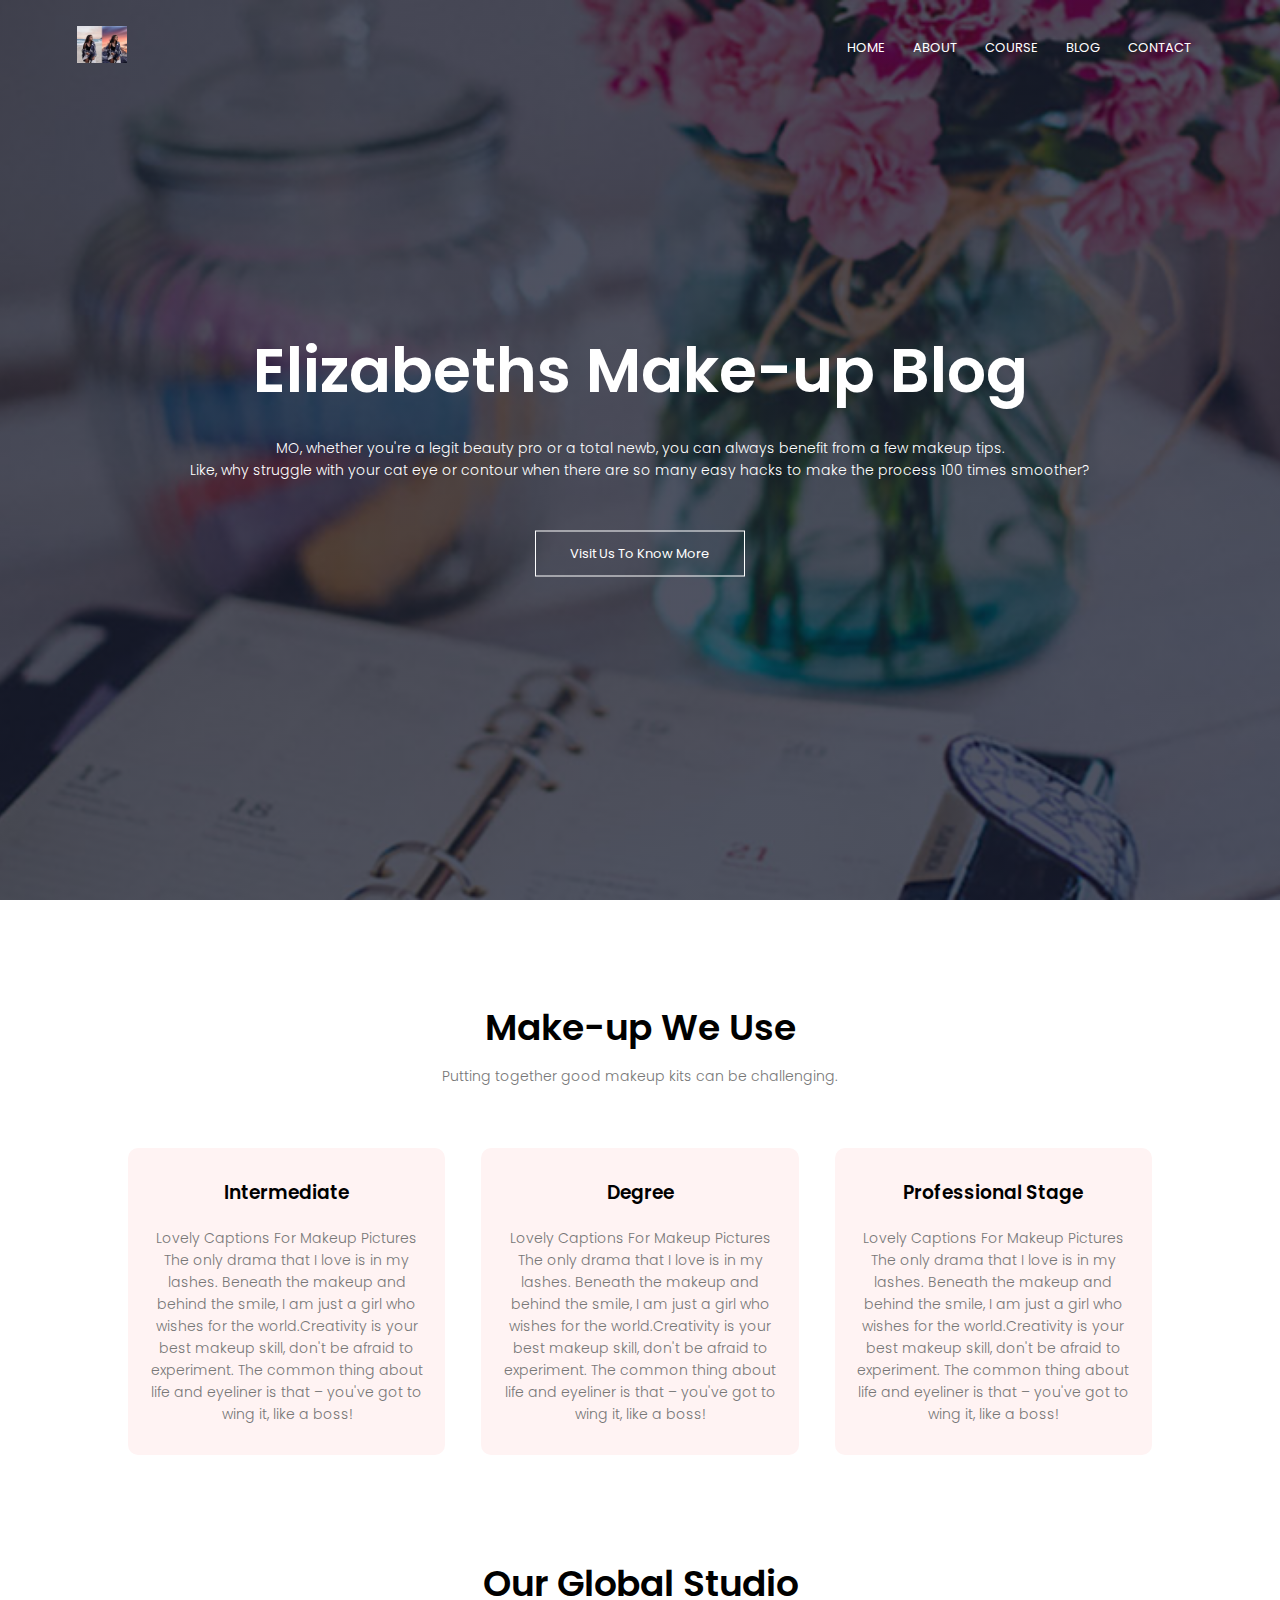
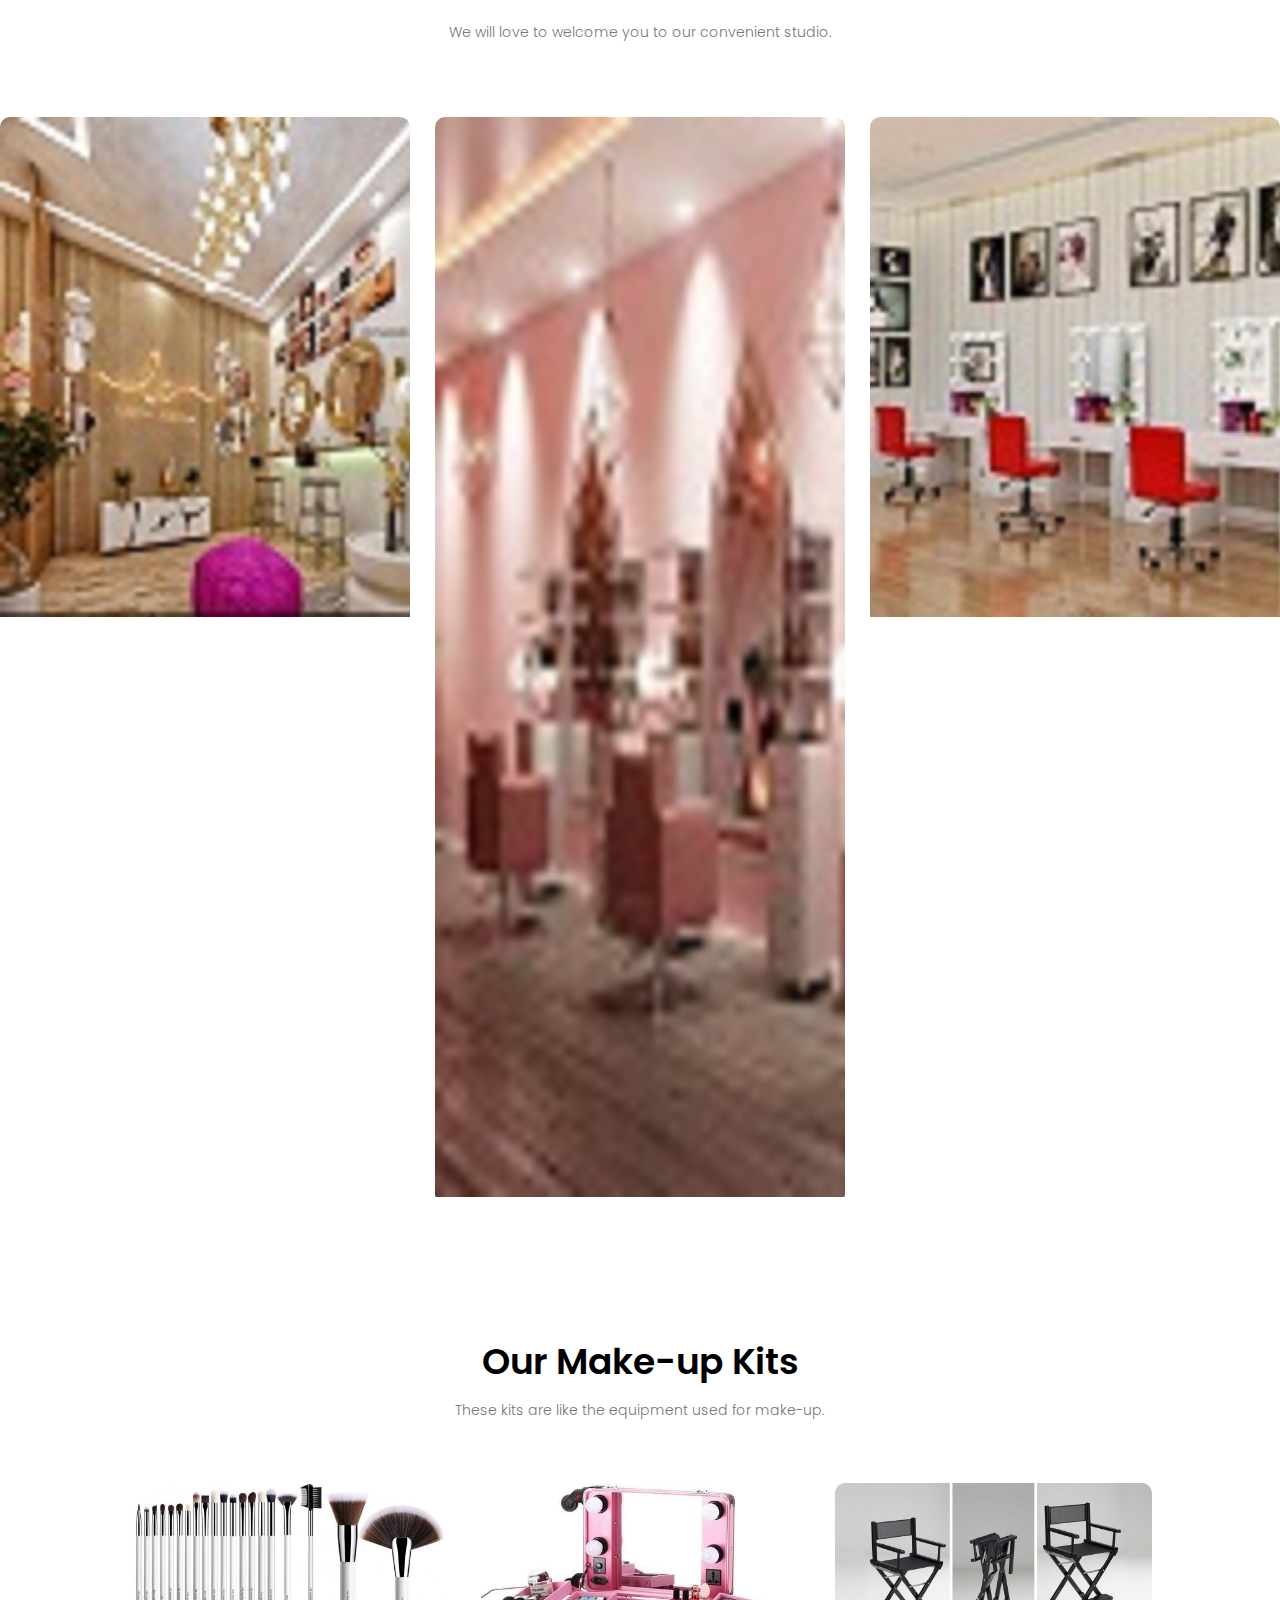
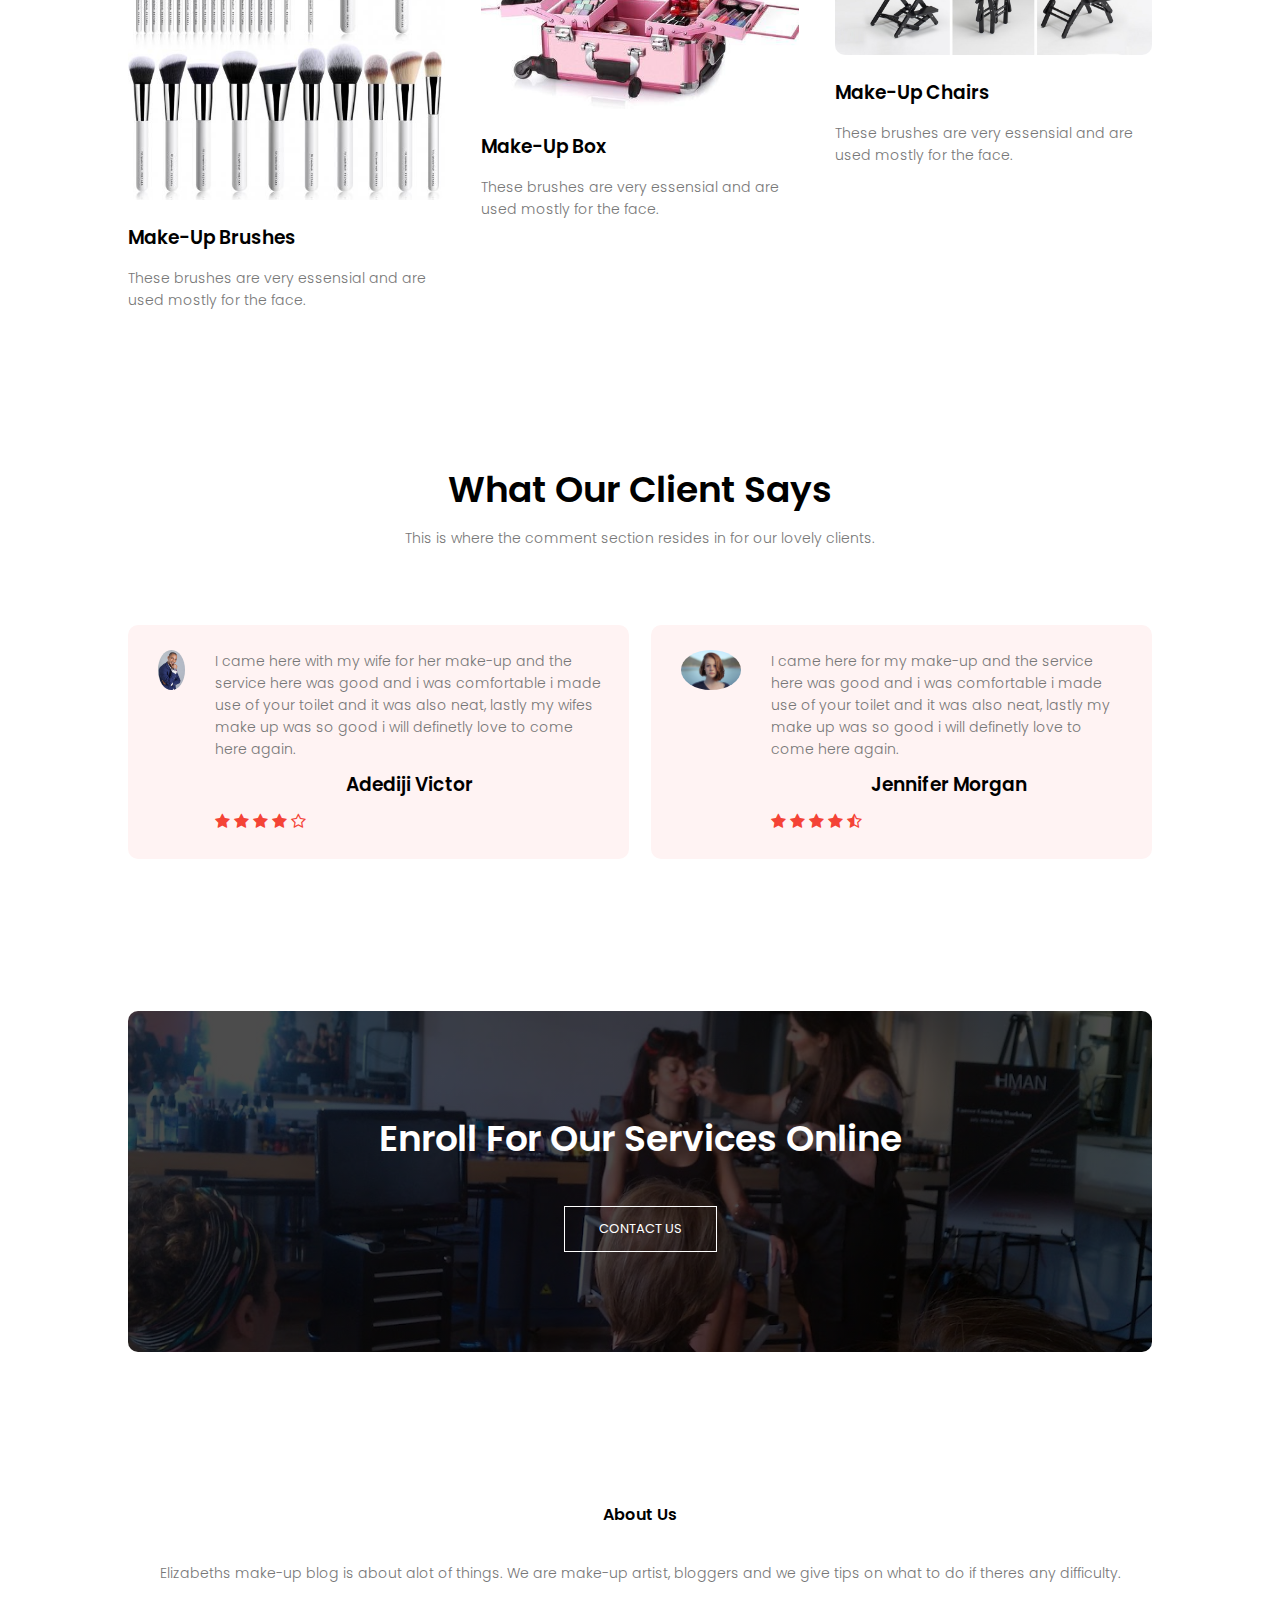
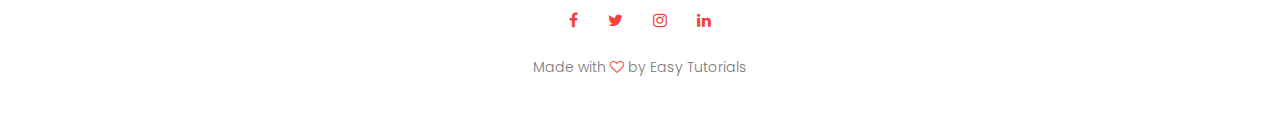
<file: index.html>
<!DOCTYPE html>
<html>
<head>
    <meta name="viewport" content="with=device-width, initial-scale=1.0">
    <title>Official-Eliza</title>
    <link rel="stylesheet" href="styles.css">
    <link rel="preconnect" href="https://fonts.googleapis.com">
    <link rel="preconnect" href="https://fonts.gstatic.com" crossorigin>
    <link href="https://fonts.googleapis.com/css2?family=Poppins:wght@100;200;300;400;600;700&display=swap"
        rel="stylesheet">
    <link rel="stylesheet" href="https://stackpath.bootstrapcdn.com/font-awesome/4.7.0/css/font-awesome.min.css">
</head>

<body>
    <section class="header" id="header">
        <nav>
            <a href="index.html"><img src="images/image1.jfif"></a>
            <div class="nav-links" id="navLinks">
                <i class="fa fa-times" id="fa fa-times" onclick="hideMenu()"></i>
                <ul>
                    <li><a href="index.html">HOME</a></li>
                    <li><a href="about.html">ABOUT</a></li>
                    <li><a href="course.html">COURSE</a></li>
                    <li><a href="blog.html">BLOG</a></li>
                    <li><a href="contact.html">CONTACT</a></li>
                </ul>
            </div>
            <i class="fa fa-bars" id="fa fa-bars" onclick="showMenu()"></i>
        </nav>

        <div class="text-box" id="text-box">
            <h1>Elizabeths Make-up Blog</h1>
            <p>MO, whether you're a legit beauty pro or a total newb, you can always benefit from a few makeup tips.
                <br>Like, why struggle with your cat eye or contour when there are so many easy hacks to make the
                process
                100 times smoother?
            </p>
            <a href="" class="hero-btn" id="hero-btn">Visit Us To Know More</a>
        </div>
    </section>

    <!------ Course ------>

    <section class="course">
        <h1>Make-up We Use</h1>
        <p>Putting together good makeup kits can be challenging.</p>

        <div class="row" id="row">
            <div class="course-col" id="course-col">
                <h3>Intermediate</h3>
                <p>Lovely Captions For Makeup Pictures
                    The only drama that I love is in my lashes. Beneath the makeup and behind the smile, I am just a
                    girl who wishes for the world.Creativity is your best makeup skill, don't be afraid to experiment.
                    The common thing about life and eyeliner is that – you've got to wing it, like a boss!</p>
            </div>
            <div class="course-col" id="course-col">
                <h3>Degree</h3>
                <p>Lovely Captions For Makeup Pictures
                    The only drama that I love is in my lashes. Beneath the makeup and behind the smile, I am just a
                    girl who wishes for the world.Creativity is your best makeup skill, don't be afraid to experiment.
                    The common thing about life and eyeliner is that – you've got to wing it, like a boss!</p>
            </div>
            <div class="course-col" id="course-col">
                <h3>Professional Stage</h3>
                <p>Lovely Captions For Makeup Pictures
                    The only drama that I love is in my lashes. Beneath the makeup and behind the smile, I am just a
                    girl who wishes for the world.Creativity is your best makeup skill, don't be afraid to experiment.
                    The common thing about life and eyeliner is that – you've got to wing it, like a boss!</p>
            </div>
        </div>

    </section>

    <!------ campus ------>

    <section class="campus" id="campus">
        <h1>Our Global Studio</h1>
        <p>We will love to welcome you to our convenient studio.</p>

        <div class="row" id="row">
            <div class="campus-col" id="campus-col">
                <img src="images/mks.jpeg">
                <div class="layer" id="layer">
                    <h3>LAGOS</h3>
                </div>
            </div>
            <div class="campus-col" id="campus-col">
                <img src="images/mks abj.jpg">
                <div class="layer" id="layer">
                    <h3>ABUJA</h3>
                </div>
            </div>
            <div class="campus-col" id="campus-col">
                <img src="images/mks ph.jpg">
                <div class="layer" id="layer">
                    <h3>PORT-HARCOURT</h3>
                </div>
            </div>
        </div>
    </section>

    <!------ Facilities ------>

    <section class="facilities" id="facilities">
        <h1>Our Make-up Kits</h1>
        <p>These kits are like the equipment used for make-up.</p>

        <div class="row">
            <div class="facilities-col" id="facilities-col">
                <img src="images/mkb.jpg">
                <h3>Make-Up Brushes</h3>
                <p>These brushes are very essensial and are used mostly for the face.</p>
            </div>
            <div class="facilities-col" id="facilities-col">
                <img src="images/mkbx.jpg">
                <h3>Make-Up Box</h3>
                <p>These brushes are very essensial and are used mostly for the face.</p>
            </div>
            <div class="facilities-col" id="facilities-col">
                <img src="images/mkch.jpg">
                <h3>Make-Up Chairs</h3>
                <p>These brushes are very essensial and are used mostly for the face.</p>
            </div>
        </div>
    </section>

    <!------ testimonials ------>

    <section class="testiomonial">
        <h1>What Our Client Says</h1>
        <p>This is where the comment section resides in for our lovely clients.</p>

        <div class="row">
            <div class="testimonial-col" id="testimonial-col">
                <img src="images/victor.jpg">
                <div>
                    <p>I came here with my wife for her make-up and the service here was good and i was comfortable i
                        made use of your toilet and it was also neat, lastly my wifes make up was so good i will
                        definetly love to come here again.</p>
                    <h3>Adediji Victor</h3>
                    <i class="fa fa-star" id="fa fa-star"></i>
                    <i class="fa fa-star" id="fa fa-star"></i>
                    <i class="fa fa-star" id="fa fa-star"></i>
                    <i class="fa fa-star" id="fa fa-star"></i>
                    <i class="fa fa-star-o" id="fa fa-star-o"></i>
                </div>
            </div>
            <div class="testimonial-col" id="testimonial-col">
                <img src="images/jennifer.jpg">
                <div>
                    <p>I came here for my make-up and the service here was good and i was comfortable i made use of your
                        toilet and it was also neat, lastly my make up was so good i will definetly love to come here
                        again.</p>
                    <h3>Jennifer Morgan</h3>
                    <i class="fa fa-star" id="fa fa-star"></i>
                    <i class="fa fa-star" id="fa fa-star"></i>
                    <i class="fa fa-star" id="fa fa-star"></i>
                    <i class="fa fa-star" id="fa fa-star"></i>
                    <i class="fa fa-star-half-o" id="fa fa-star-half-o"></i>
                </div>
            </div>
        </div>
    </section>

    <!------ Call To Action ------>

    <section class="cta" id="cta">
        <h1>Enroll For Our Services Online</h1>
        <a href="" class="hero-btn" id="hero-btn">CONTACT US</a>
    </section>

    <!------ Footer ------>

    <section class="footer" id="footer">
        <h4>About Us</h4>
        <p>Elizabeths make-up blog is about alot of things. We are make-up artist, bloggers and we give tips on what to
            do if theres any difficulty.</p>
        <div class="icons">
            <i class="fa fa-facebook" id="fa fa-facebook"></i>
            <i class="fa fa-twitter" id="fa fa-twitter"></i>
            <i class="fa fa-instagram" id="fa fa-instagram"></i>
            <i class="fa fa-linkedin" id="fa fa-linkedin"></i>
        </div>
        <p>Made with <i class="fa fa-heart-o" id="fa fa-heart-o"></i> by Easy Tutorials</p>
    </section>

    <!---------JavaScript for Toggle Meun-------->

    <script>

        var navLinks = document.getElementById("navLinks")
        function showMenu() {
            navLinks.style.right = "0";
        }
        function hideMenu() {
            navLinks.style.right = "-200px";
        }
    </script>

</body>

</html>
</file>
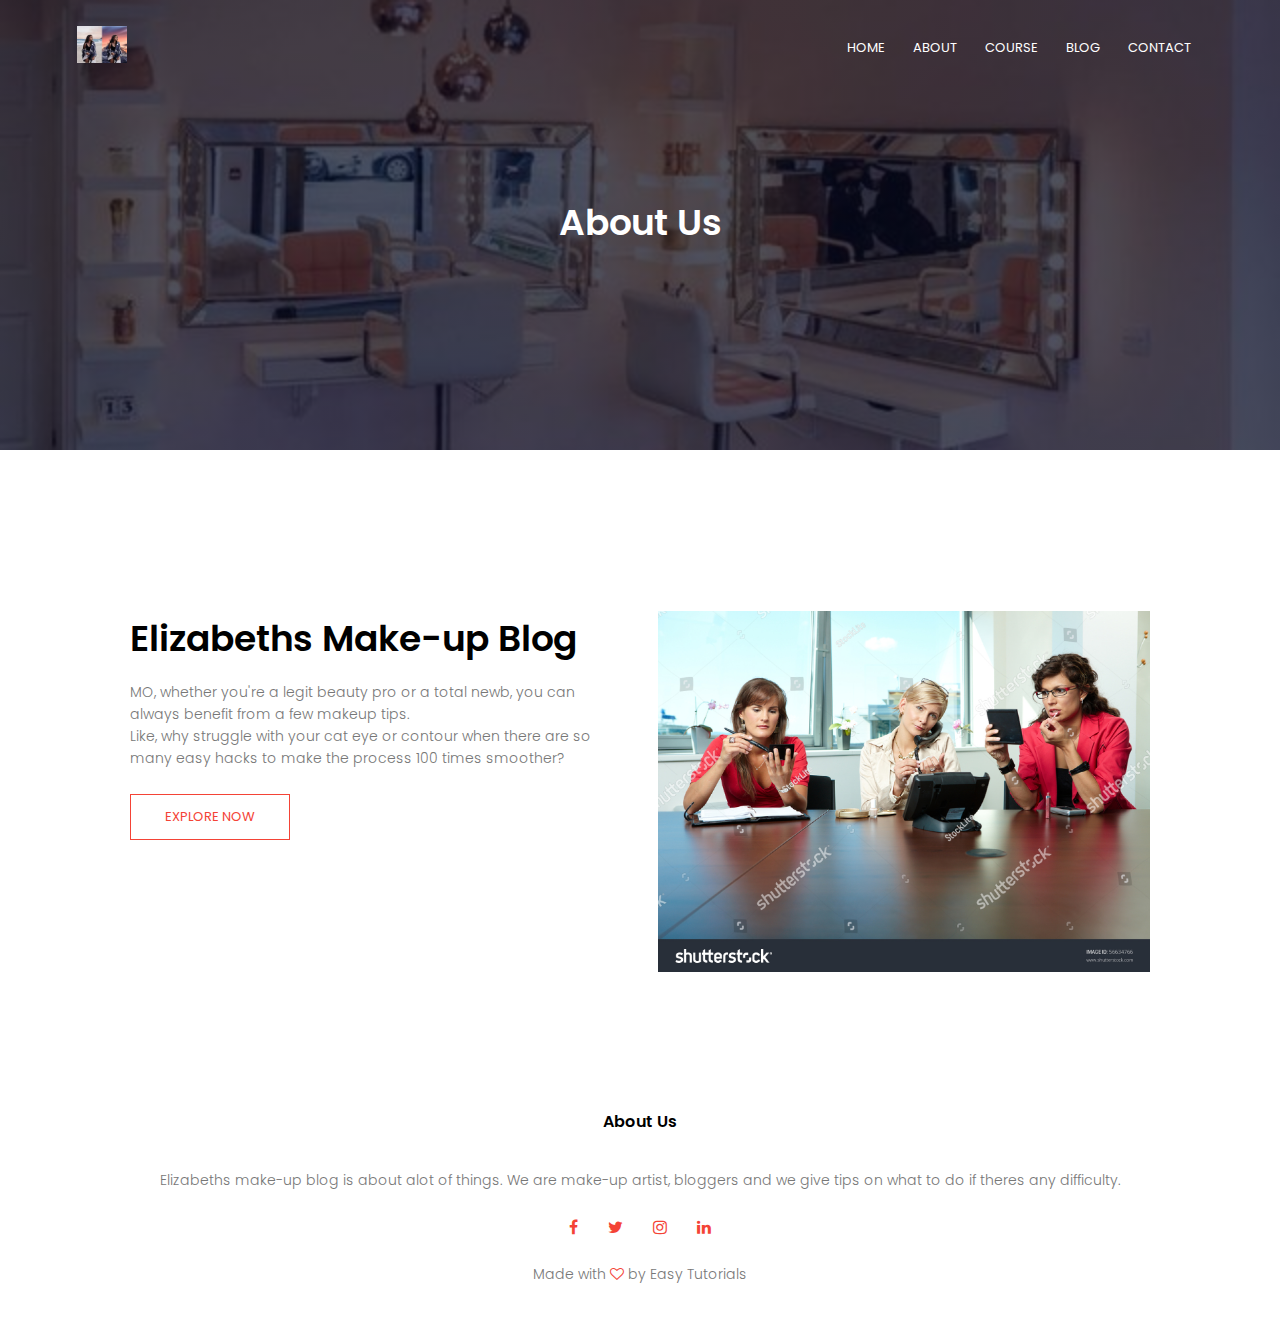
<file: about.html>
<!DOCTYPE html>
<html>
<head>
    <meta name="viewport" content="with=device-width, initial-scale=1.0">
    <title>Official-Eliza</title>
    <link rel="stylesheet" href="styles.css">
    <link rel="preconnect" href="https://fonts.googleapis.com">
        <link rel="preconnect" href="https://fonts.gstatic.com" crossorigin>
        <link href="https://fonts.googleapis.com/css2?family=Poppins:wght@100;200;300;400;600;700&display=swap" rel="stylesheet">
        <link rel="stylesheet" href="https://stackpath.bootstrapcdn.com/font-awesome/4.7.0/css/font-awesome.min.css">
</head>
<body>
    <section class="sub-header" id="sub-header">
        <nav>
            <a href="index.html"><img src="images/image1.jfif"></a>
            <div class="nav-links" id="navLinks">
                <i class="fa fa-times" id="fa fa-times" onclick="hideMenu()"></i>
                <ul>
                    <li><a href="index.html">HOME</a></li>
                    <li><a href="about.html">ABOUT</a></li>
                    <li><a href="course.html">COURSE</a></li>
                    <li><a href="blog.html">BLOG</a></li>
                    <li><a href="contact.html">CONTACT</a></li>
                </ul>
            </div>
            <i class="fa fa-bars" id="fa fa-bars" onclick="showMenu()"></i>
        </nav>
        <h1>About Us</h1>
    </section>

   
      <!------ about us content ------>
    
      <section class="about-us">

        <div class="row" id="row">
            <div class="about-col" id="about-col">
                <h1>Elizabeths Make-up Blog</h1>
                <p>MO, whether you're a legit beauty pro or a total newb, you can always benefit from a few makeup tips.
                    <br>Like, why struggle with your cat eye or contour when there are so many easy hacks to make the process
                    100 times smoother?</p>
                    <a href="" class="hero-btn red-btn" id="hero-btn red-btn">EXPLORE NOW</a>
                </div>
            <div class="about-col" id="about-col">
                <img src="images/mkm2.jpg">
            </div>

        </div>

    </section>



    <!------ Footer ------>

    <section class="footer" id="footer">
        <h4>About Us</h4>
        <p>Elizabeths make-up blog is about alot of things. We are make-up artist, bloggers and we give tips on what to do if theres any difficulty.</p>
        <div class="icons">
            <i class="fa fa-facebook" id="fa fa-facebook"></i>
            <i class="fa fa-twitter" id="fa fa-twitter"></i>
            <i class="fa fa-instagram" id="fa fa-instagram"></i>
            <i class="fa fa-linkedin" id="fa fa-linkedin"></i>
        </div>
        <p>Made with  <i class="fa fa-heart-o" id="fa fa-heart-o"></i> by Easy Tutorials</p>
    </section>   









    <!---------JavaScript for Toggle Menu-------->
<script>

    var navLinks = document.getElementById("navLinks")
    function showMenu(){
        navLinks.style.right= "0";
    }
    function hideMenu(){
        navLinks.style.right= "-200px";
    }
</script>    

</body>

</html>
</file>
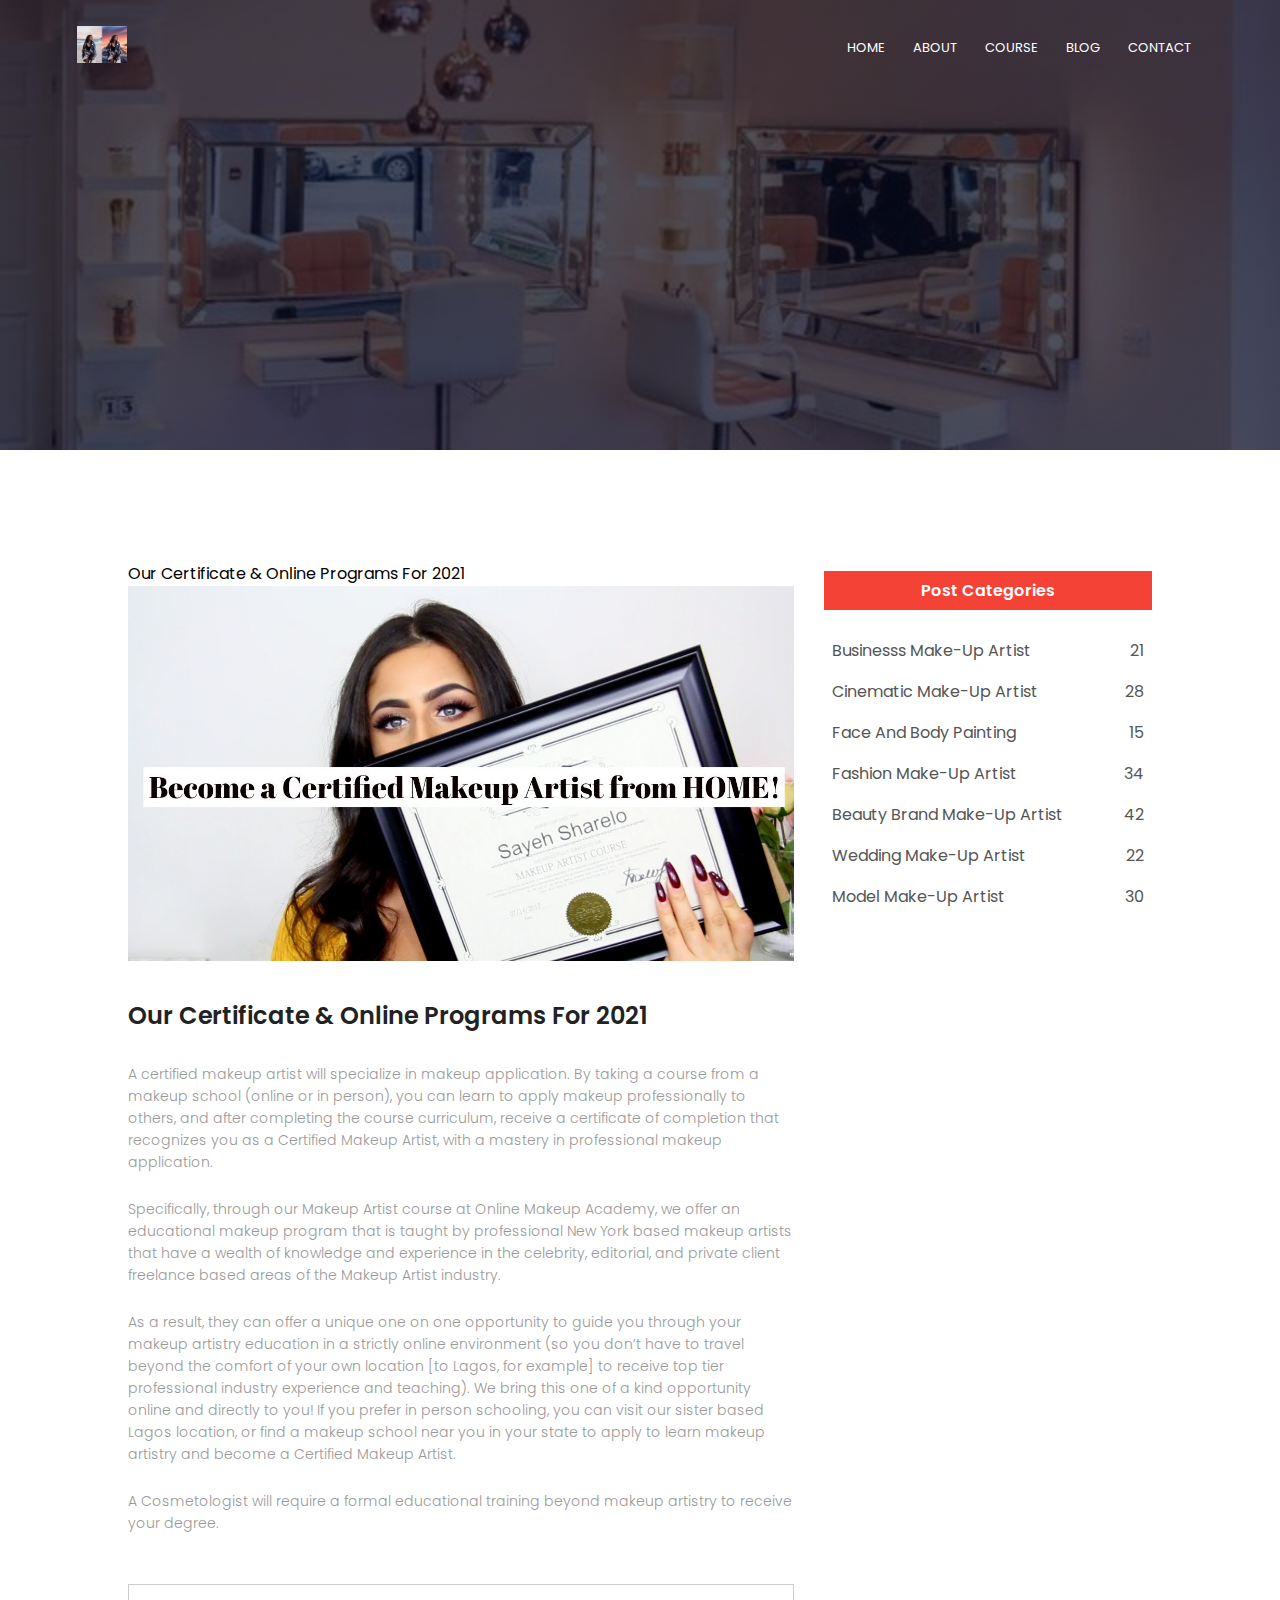
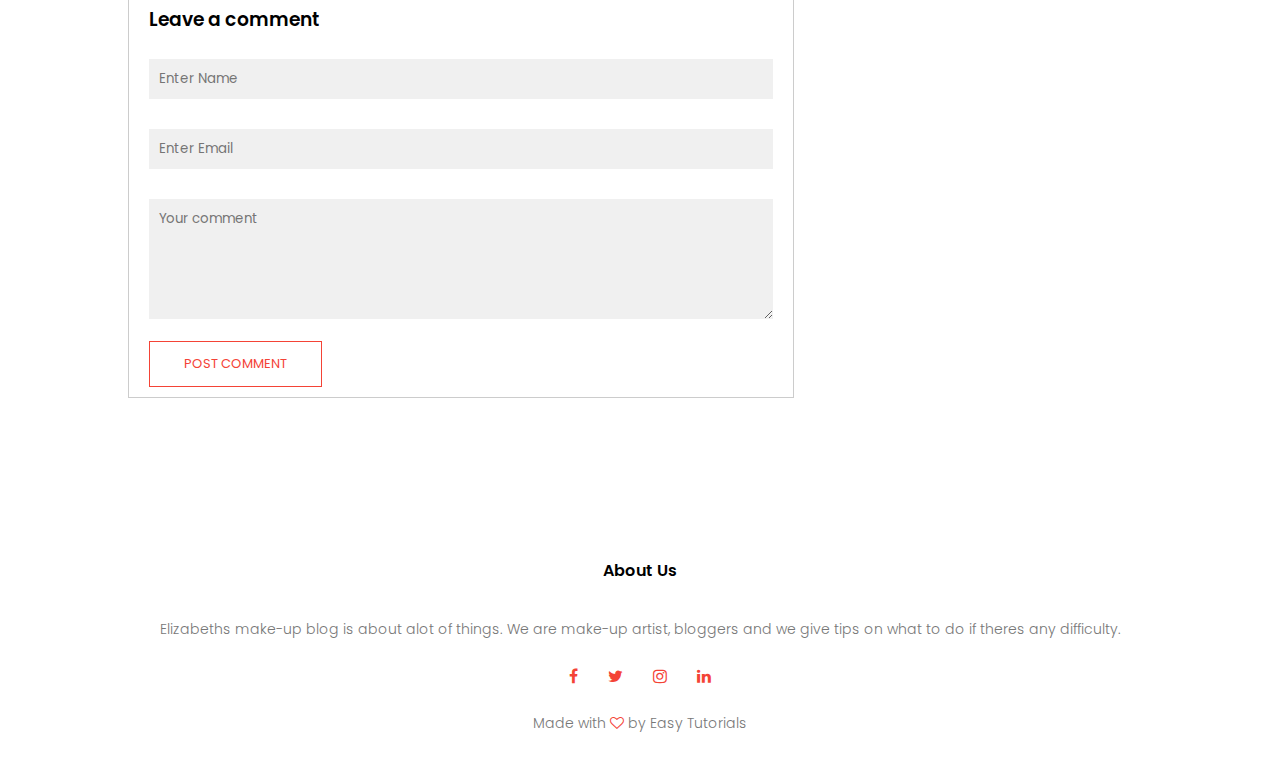
<file: blog.html>
<!DOCTYPE html>
<html>
<head>
    <meta name="viewport" content="with=device-width, initial-scale=1.0">
    <title>Official-Eliza</title>
    <link rel="stylesheet" href="styles.css">
    <link rel="preconnect" href="https://fonts.googleapis.com">
        <link rel="preconnect" href="https://fonts.gstatic.com" crossorigin>
        <link href="https://fonts.googleapis.com/css2?family=Poppins:wght@100;200;300;400;600;700&display=swap" rel="stylesheet">
        <link rel="stylesheet" href="https://stackpath.bootstrapcdn.com/font-awesome/4.7.0/css/font-awesome.min.css">
</head>
<body>
    <section class="sub-header" id="sub-header">
        <nav>
            <a href="index.html"><img src="images/image1.jfif"></a>
            <div class="nav-links" id="navLinks">
                <i class="fa fa-times" id="fa fa-times" onclick="hideMenu()"></i>
                <ul>
                    <li><a href="index.html">HOME</a></li>
                    <li><a href="about.html">ABOUT</a></li>
                    <li><a href="course.html">COURSE</a></li>
                    <li><a href="blog.html">BLOG</a></li>
                    <li><a href="contact.html">CONTACT</a></li>
                </ul>
            </div>
            <i class="fa fa-bars" id="fa fa-bars" onclick="showMenu()"></i>
        </nav>
        <h1></h1>
    </section>

    <!------ blog page content ------>

    <section class="blog-content" id="blog-content">

        <div class="row" id="row">
            <div class="blog-left" id="blog-left">Our Certificate & Online Programs For 2021
                <img src="images/mkm cer.jpg">
                <h2>Our Certificate & Online Programs For 2021</h2>
                <p>A certified makeup artist will specialize in makeup application. By taking a course from a makeup school (online or in person), you can learn to apply makeup professionally to others, and after completing the course curriculum, receive a certificate of completion that recognizes you as a Certified Makeup Artist, with a mastery in professional makeup application.</p>
                <br>
                <p>Specifically, through our Makeup Artist course at Online Makeup Academy, we offer an educational makeup program that is taught by professional New York based makeup artists that have a wealth of knowledge and experience in the celebrity, editorial, and private client freelance based areas of the Makeup Artist industry.</p>
                <br>
                <p> As a result, they can offer a unique one on one opportunity to guide you through your makeup artistry education in a strictly online environment (so you don’t have to travel beyond the comfort of your own location [to Lagos, for example] to receive top tier professional industry experience and teaching). We bring this one of a kind opportunity online and directly to you! If you prefer in person schooling, you can visit our sister based Lagos location, or find a makeup school near you in your state to apply to learn makeup artistry and become a Certified Makeup Artist.
                </p>
                <br>
                <p>A Cosmetologist will require a formal educational training beyond makeup artistry to receive your degree.</p>

                <div class="comment-box" id="comment-box">
                    
                    <h3>Leave a comment</h3>

                    <form class="comment-form" id="comment-form">
                        <input type="text" placeholder="Enter Name">
                        <input type="email" placeholder="Enter Email">
                        <textarea rows="5" placeholder="Your comment"></textarea>
                        <button type="submit" class="hero-btn red-btn" id="hero-btn red-btn">POST COMMENT</button>
                    </form>

                </div>


            </div>
            <div class="blog-right" id="blog-right">
                <h3>Post Categories</h3>
                <div>
                    <span>Businesss  Make-Up Artist</span>
                    <span>21</span>
                </div>
                <div>
                    <span>Cinematic Make-Up Artist</span>
                    <span>28</span>
                </div>
                <div>
                    <span>Face And Body Painting</span>
                    <span>15</span>
                </div>
                <div>
                    <span>Fashion  Make-Up Artist</span>
                    <span>34</span>
                </div>
                <div>
                    <span>Beauty Brand  Make-Up Artist</span>
                    <span>42</span>
                </div>
                <div>
                    <span>Wedding  Make-Up Artist</span>
                    <span>22</span>
                </div>
                <div>
                    <span>Model  Make-Up Artist</span>
                    <span>30</span>
                </div>
            </div>
        </div>

    </section>

   
    
    <!------ Footer ------>

    <section class="footer" id="footer">
        <h4>About Us</h4>
        <p>Elizabeths make-up blog is about alot of things. We are make-up artist, bloggers and we give tips on what to do if theres any difficulty.</p>
        <div class="icons">
            <i class="fa fa-facebook" id="fa fa-facebook"></i>
            <i class="fa fa-twitter" id="fa fa-twitter"></i>
            <i class="fa fa-instagram" id="fa fa-instagram"></i>
            <i class="fa fa-linkedin" id="fa fa-linkedin"></i>
        </div>
        <p>Made with  <i class="fa fa-heart-o" id="fa fa-heart-o"></i> by Easy Tutorials</p>
    </section>   









    <!---------JavaScript for Toggle Menu-------->
<script>

    var navLinks = document.getElementById("navLinks")
    function showMenu(){
        navLinks.style.right= "0";
    }
    function hideMenu(){
        navLinks.style.right= "-200px";
    }
</script>    

</body>

</html>
</file>
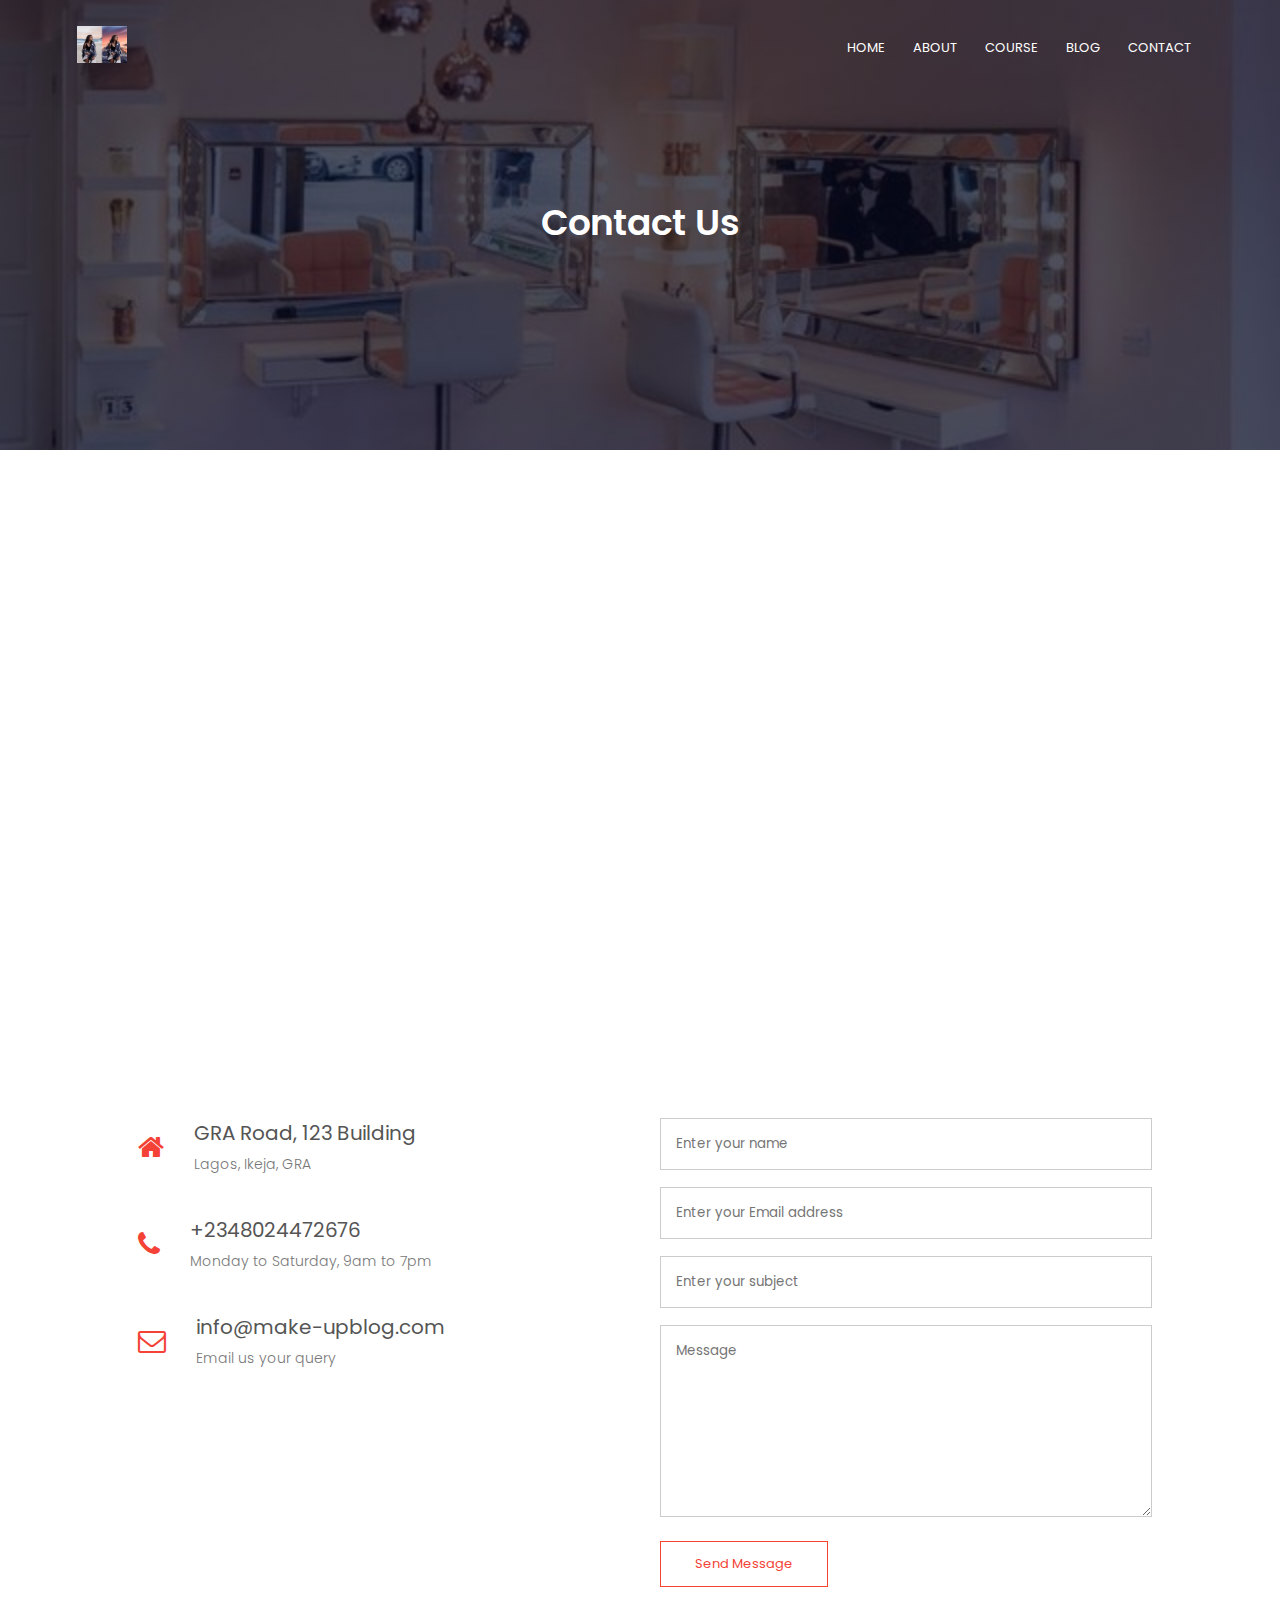
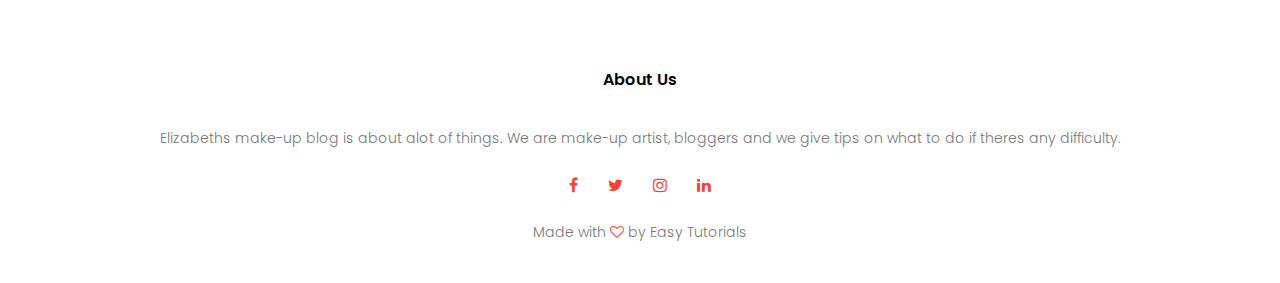
<file: contact.html>
<!DOCTYPE html>
<html>

<head>
    <meta name="viewport" content="with=device-width, initial-scale=1.0">
    <title>Official-Eliza</title>
    <link rel="stylesheet" href="styles.css">
    <link rel="preconnect" href="https://fonts.googleapis.com">
    <link rel="preconnect" href="https://fonts.gstatic.com" crossorigin>
    <link href="https://fonts.googleapis.com/css2?family=Poppins:wght@100;200;300;400;600;700&display=swap"
        rel="stylesheet">
    <link rel="stylesheet" href="https://stackpath.bootstrapcdn.com/font-awesome/4.7.0/css/font-awesome.min.css">
</head>

<body>
    <section class="sub-header" id="sub-header">
        <nav>
            <a href="index.html"><img src="images/image1.jfif"></a>
            <div class="nav-links" id="navLinks">
                <i class="fa fa-times" id="fa fa-times" onclick="hideMenu()"></i>
                <ul>
                    <li><a href="/index.html">HOME</a></li>
                    <li><a href="/about.html">ABOUT</a></li>
                    <li><a href="/course.html">COURSE</a></li>
                    <li><a href="/blog.html">BLOG</a></li>
                    <li><a href="/contact.html">CONTACT</a></li>
                </ul>
            </div>
            <i class="fa fa-bars" id="fa fa-bars" onclick="showMenu()"></i>
        </nav>
        <h1>Contact Us</h1>
    </section>


    <!------ contact us ------>

    <section class="location">
        <iframe
            src="https://www.google.com/maps/embed?pb=!1m18!1m12!1m3!1d63416.569565366364!2d3.3153069593755027!3d6.580137081693901!2m3!1f0!2f0!3f0!3m2!1i1024!2i768!4f13.1!3m3!1m2!1s0x103b9210951dba3d%3A0xc3d4b92e003891c!2sIkeja%20GRA%20101233%2C%20Ikeja!5e0!3m2!1sen!2sng!4v1628507358286!5m2!1sen!2sng"
            width="600" height="450" style="border:0;" allowfullscreen="" loading="lazy"></iframe>

    </section>

    <section class="contact-us" id="contact-us">

        <div class="row" id="row">
            <div class="contact-col" id="contact-col">
                <div>
                    <i class="fa fa-home" id="fa fa-home"></i>
                    <span>
                        <h5>GRA Road, 123 Building</h5>
                        <p>Lagos, Ikeja, GRA</p>
                    </span>
                </div>
                <div>
                    <i class="fa fa-phone" id="fa fa-phone"></i>
                    <span>
                        <h5>+2348024472676</h5>
                        <p>Monday to Saturday, 9am to 7pm</p>
                    </span>
                </div>
                <div>
                    <i class="fa fa-envelope-o" id="fa fa-envelope-o"></i>
                    <span>
                        <h5>info@make-upblog.com</h5>
                        <p>Email us your query</p>
                    </span>
                </div>
            </div>
            <div class="contact-col" id="contact-col">

                <form action="form-handler.php" method="post">
                    <input type="text" name="name" placeholder="Enter your name" required>
                    <input type="email" name="email" placeholder="Enter your Email address" required>
                    <input type="text" name="subject" placeholder="Enter your subject" required>
                    <textarea rows="8" name="Message" placeholder="Message" required></textarea>
                    <button type="submit" class="hero-btn red-btn" id="hero-btn red-btn">Send Message</button>
                </form>

            </div>
        </div>

    </section>


    <!------ Footer ------>

    <section class="footer" id="footer">
        <h4>About Us</h4>
        <p>Elizabeths make-up blog is about alot of things. We are make-up artist, bloggers and we give tips on what to
            do if theres any difficulty.</p>
        <div class="icons">
            <i class="fa fa-facebook" id="fa fa-facebook"></i>
            <i class="fa fa-twitter" id="fa fa-twitter"></i>
            <i class="fa fa-instagram" id="fa fa-instagram"></i>
            <i class="fa fa-linkedin" id="fa fa-linkedin"></i>
        </div>
        <p>Made with <i class="fa fa-heart-o" id="fa fa-heart-o"></i> by Easy Tutorials</p>
    </section>

    <!---------JavaScript for Toggle Meun-------->
    <script>

        var navLinks = document.getElementById("navLinks")
        function showMenu() {
            navLinks.style.right = "0";
        }
        function hideMenu() {
            navLinks.style.right = "-200px";
        }
    </script>

</body>

</html>
</file>
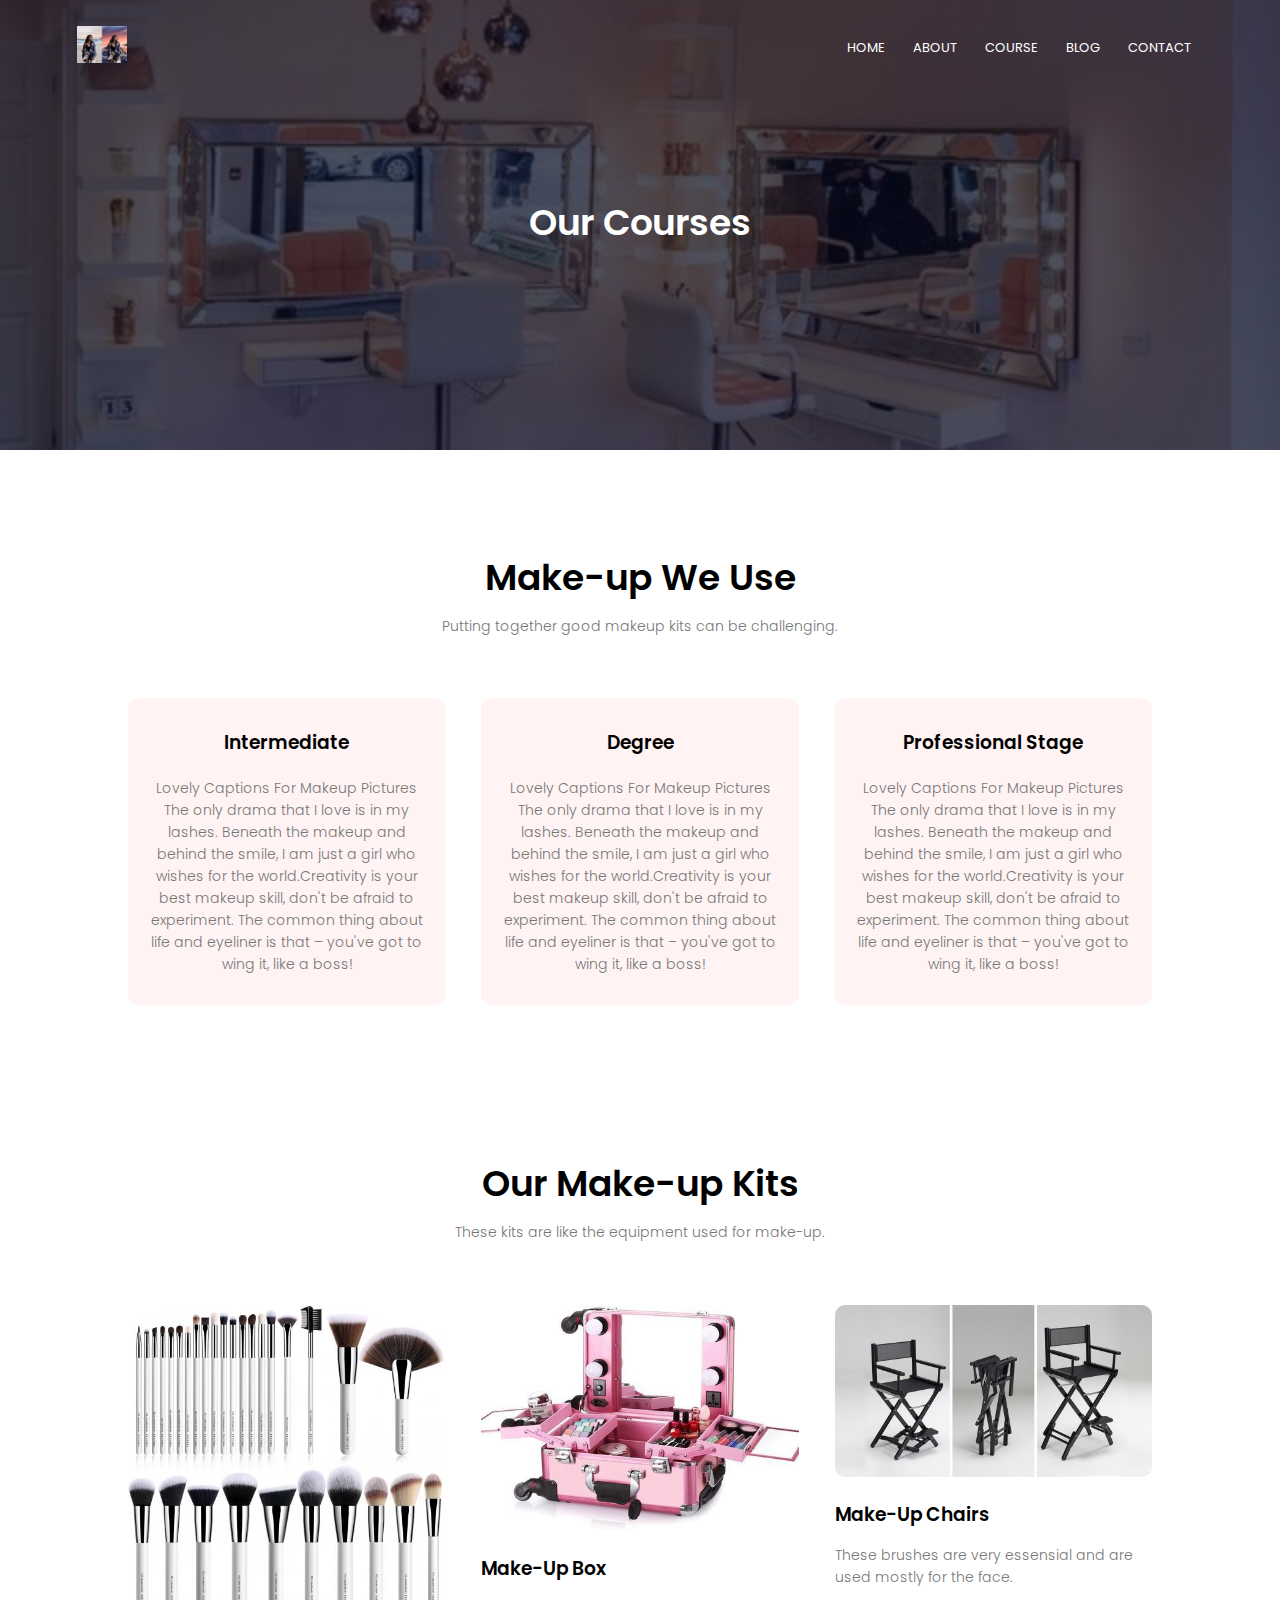
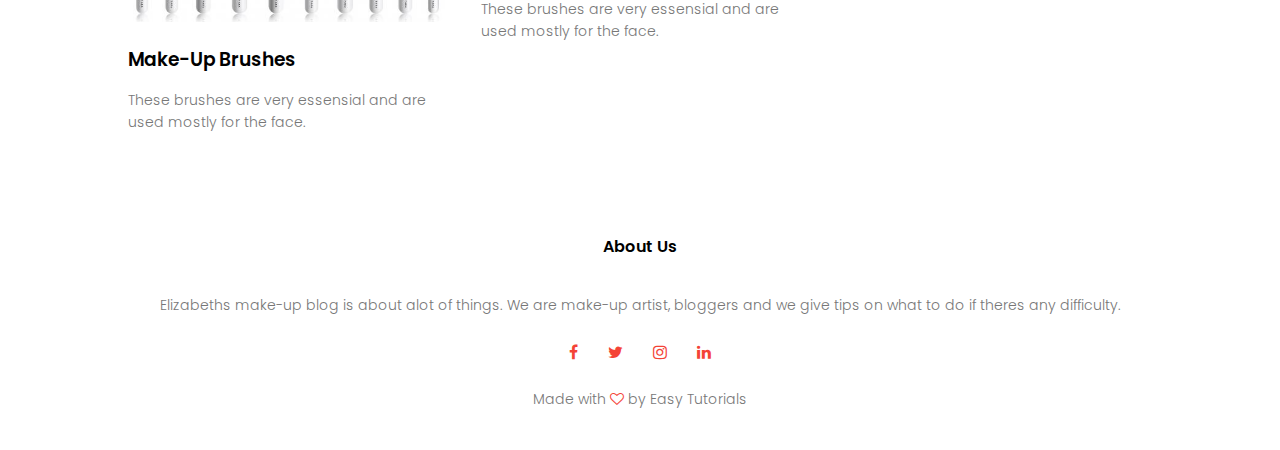
<file: course.html>
<!DOCTYPE html>
<html>
<head>
    <meta name="viewport" content="with=device-width, initial-scale=1.0">
    <title>Official-Eliza</title>
    <link rel="stylesheet" href="styles.css">
    <link rel="preconnect" href="https://fonts.googleapis.com">
        <link rel="preconnect" href="https://fonts.gstatic.com" crossorigin>
        <link href="https://fonts.googleapis.com/css2?family=Poppins:wght@100;200;300;400;600;700&display=swap" rel="stylesheet">
        <link rel="stylesheet" href="https://stackpath.bootstrapcdn.com/font-awesome/4.7.0/css/font-awesome.min.css">
</head>
<body>
    <section class="sub-header" id="sub-header">
        <nav>
            <a href="index.html"><img src="images/image1.jfif"></a>
            <div class="nav-links" id="navLinks">
                <i class="fa fa-times" id="fa fa-times" onclick="hideMenu()"></i>
                <ul>
                    <li><a href="index.html">HOME</a></li>
                    <li><a href="about.html">ABOUT</a></li>
                    <li><a href="course.html">COURSE</a></li>
                    <li><a href="blog.html">BLOG</a></li>
                    <li><a href="contact.html">CONTACT</a></li> 
                </ul>
            </div>
            <i class="fa fa-bars" id="fa fa-bars" onclick="showMenu()"></i>
        </nav>
        <h1>Our Courses</h1>
    </section>

   
      <!------ Courses ------>

     <section class="course">
        <h1>Make-up We Use</h1>
        <p>Putting together good makeup kits can be challenging.</p>
        
        <div class="row" id="row">
            <div class="course-col" id="course-col">
                <h3>Intermediate</h3>
                <p>Lovely Captions For Makeup Pictures
                    The only drama that I love is in my lashes. Beneath the makeup and behind the smile, I am just a girl who wishes for the world.Creativity is your best makeup skill, don't be afraid to experiment. The common thing about life and eyeliner is that – you've got to wing it, like a boss!</p>
            </div>
            <div class="course-col" id="course-col">
                <h3>Degree</h3>
                <p>Lovely Captions For Makeup Pictures 
                    The only drama that I love is in my lashes. Beneath the makeup and behind the smile, I am just a girl who wishes for the world.Creativity is your best makeup skill, don't be afraid to experiment. The common thing about life and eyeliner is that – you've got to wing it, like a boss!</p>
            </div>
            <div class="course-col" id="course-col">
                <h3>Professional Stage</h3>
                <p>Lovely Captions For Makeup Pictures
                    The only drama that I love is in my lashes. Beneath the makeup and behind the smile, I am just a girl who wishes for the world.Creativity is your best makeup skill, don't be afraid to experiment. The common thing about life and eyeliner is that – you've got to wing it, like a boss!</p>
            </div>
        </div>

    </section>

    <!------ facilities ------>
    
    <section class="facilities"  id="facilities"> 
        <h1>Our Make-up Kits</h1>
        <p>These kits are like the equipment used for make-up.</p>

        <div class="row">
            <div class="facilities-col" id="facilities-col">
               <img src="images/mkb.jpg">
               <h3>Make-Up Brushes</h3>
               <p>These brushes are very essensial and are used mostly for the face.</p>
            </div>
            <div class="facilities-col" id="facilities-col">
               <img src="images/mkbx.jpg">
               <h3>Make-Up Box</h3>
               <p>These brushes are very essensial and are used mostly for the face.</p>
            </div>
            <div class="facilities-col" id="facilities-col">
               <img src="images/mkch.jpg">
               <h3>Make-Up Chairs</h3>
               <p>These brushes are very essensial and are used mostly for the face.</p>
            </div>
        </div>
   </section>
    
    <!------ Footer ------>

    <section class="footer" id="footer">
        <h4>About Us</h4>
        <p>Elizabeths make-up blog is about alot of things. We are make-up artist, bloggers and we give tips on what to do if theres any difficulty.</p>
        <div class="icons">
            <i class="fa fa-facebook" id="fa fa-facebook"></i>
            <i class="fa fa-twitter" id="fa fa-twitter"></i>
            <i class="fa fa-instagram" id="fa fa-instagram"></i>
            <i class="fa fa-linkedin" id="fa fa-linkedin"></i>
        </div>
        <p>Made with  <i class="fa fa-heart-o" id="fa fa-heart-o"></i> by Easy Tutorials</p>
    </section>   









    <!---------JavaScript for Toggle Menu-------->
<script>

    var navLinks = document.getElementById("navLinks")
    function showMenu(){
        navLinks.style.right= "0";
    }
    function hideMenu(){
        navLinks.style.right= "-200px";
    }
</script>    

</body>

</html>
</file>
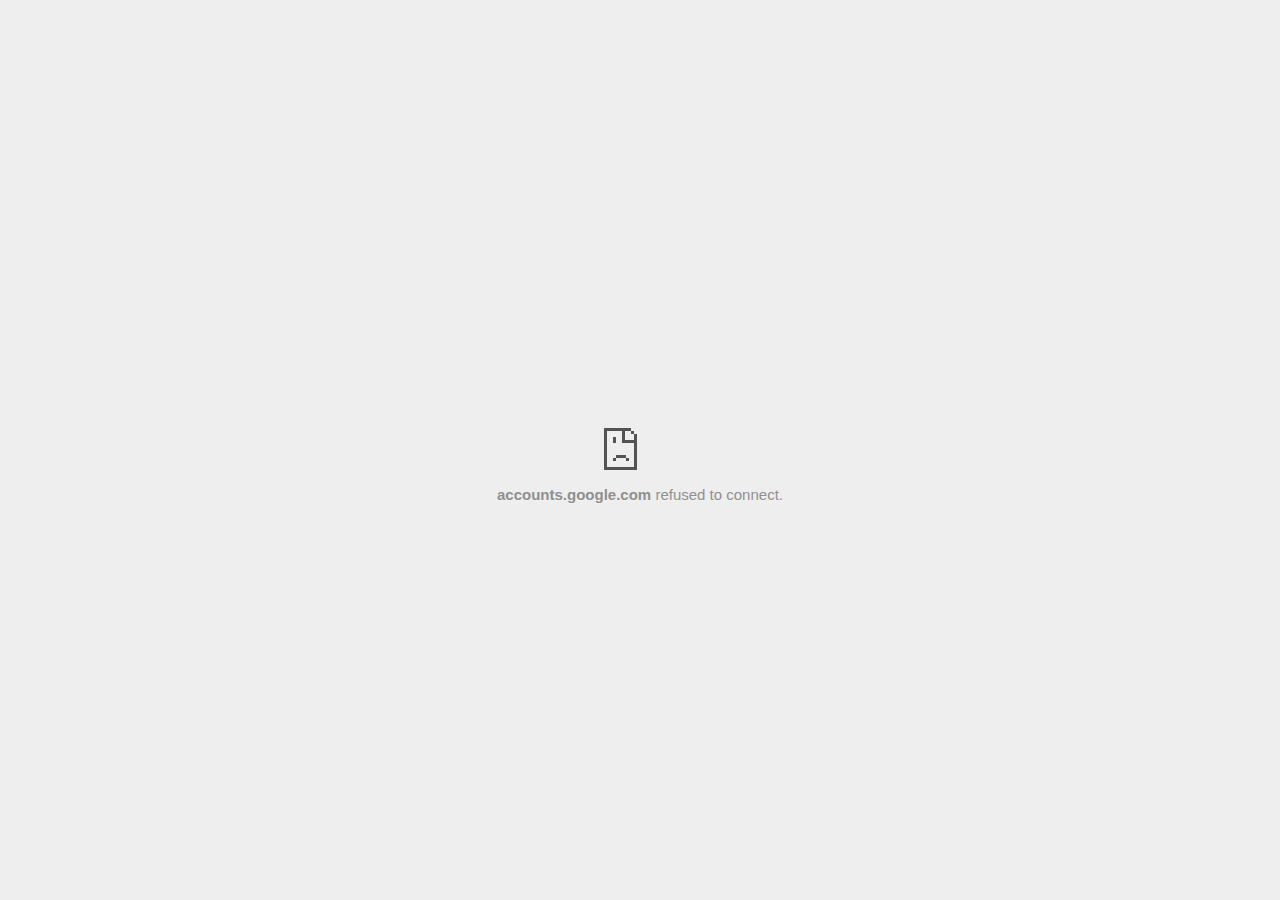
<file: images/How To Make Website Using HTML & CSS _ Full Responsive Multi Page Website Design Step by Step - YouTube_files/ServiceLogin.html>
<!DOCTYPE html>
<!-- saved from url=(0029)chrome-error://chromewebdata/ -->
<html dir="ltr" lang="en" subframe=""><head><meta http-equiv="Content-Type" content="text/html; charset=UTF-8">
  
  <meta name="color-scheme" content="light dark">
  <meta name="theme-color" content="#fff">
  <meta name="viewport" content="width=device-width, initial-scale=1.0,
                                 maximum-scale=1.0, user-scalable=no">
  <title>accounts.google.com</title>
  <style>/* Copyright 2017 The Chromium Authors. All rights reserved.
 * Use of this source code is governed by a BSD-style license that can be
 * found in the LICENSE file. */

a {
  color: var(--link-color);
}

body {
  --background-color: #fff;
  --error-code-color: var(--google-gray-700);
  --google-blue-100: rgb(210, 227, 252);
  --google-blue-300: rgb(138, 180, 248);
  --google-blue-600: rgb(26, 115, 232);
  --google-blue-700: rgb(25, 103, 210);
  --google-gray-100: rgb(241, 243, 244);
  --google-gray-300: rgb(218, 220, 224);
  --google-gray-500: rgb(154, 160, 166);
  --google-gray-50: rgb(248, 249, 250);
  --google-gray-600: rgb(128, 134, 139);
  --google-gray-700: rgb(95, 99, 104);
  --google-gray-800: rgb(60, 64, 67);
  --google-gray-900: rgb(32, 33, 36);
  --heading-color: var(--google-gray-900);
  --link-color: rgb(88, 88, 88);
  --popup-container-background-color: rgba(0,0,0,.65);
  --primary-button-fill-color-active: var(--google-blue-700);
  --primary-button-fill-color: var(--google-blue-600);
  --primary-button-text-color: #fff;
  --quiet-background-color: rgb(247, 247, 247);
  --secondary-button-border-color: var(--google-gray-500);
  --secondary-button-fill-color: #fff;
  --secondary-button-hover-border-color: var(--google-gray-600);
  --secondary-button-hover-fill-color: var(--google-gray-50);
  --secondary-button-text-color: var(--google-gray-700);
  --small-link-color: var(--google-gray-700);
  --text-color: var(--google-gray-700);
  background: var(--background-color);
  color: var(--text-color);
  word-wrap: break-word;
}

.nav-wrapper .secondary-button {
  background: var(--secondary-button-fill-color);
  border: 1px solid var(--secondary-button-border-color);
  color: var(--secondary-button-text-color);
  float: none;
  margin: 0;
  padding: 8px 16px;
}

.hidden {
  display: none;
}

html {
  -webkit-text-size-adjust: 100%;
  font-size: 125%;
}

.icon {
  background-repeat: no-repeat;
  background-size: 100%;
}

@media (prefers-color-scheme: dark) {
  body {
    --background-color: var(--google-gray-900);
    --error-code-color: var(--google-gray-500);
    --heading-color: var(--google-gray-500);
    --link-color: var(--google-blue-300);
    --primary-button-fill-color-active: rgb(129, 162, 208);
    --primary-button-fill-color: var(--google-blue-300);
    --primary-button-text-color: var(--google-gray-900);
    --quiet-background-color: var(--background-color);
    --secondary-button-border-color: var(--google-gray-700);
    --secondary-button-fill-color: var(--google-gray-900);
    --secondary-button-hover-fill-color: rgb(48, 51, 57);
    --secondary-button-text-color: var(--google-blue-300);
    --small-link-color: var(--google-blue-300);
    --text-color: var(--google-gray-500);
  }
}
</style>
  <style>/* Copyright 2014 The Chromium Authors. All rights reserved.
   Use of this source code is governed by a BSD-style license that can be
   found in the LICENSE file. */

button {
  border: 0;
  border-radius: 4px;
  box-sizing: border-box;
  color: var(--primary-button-text-color);
  cursor: pointer;
  float: right;
  font-size: .875em;
  margin: 0;
  padding: 8px 16px;
  transition: box-shadow 150ms cubic-bezier(0.4, 0, 0.2, 1);
  user-select: none;
}

[dir='rtl'] button {
  float: left;
}

.bad-clock button,
.captive-portal button,
.insecure-form button,
.lookalike-url button,
.main-frame-blocked button,
.neterror button,
.offline button,
.pdf button,
.ssl button,
.safe-browsing-billing button {
  background: var(--primary-button-fill-color);
}

button:active {
  background: var(--primary-button-fill-color-active);
  outline: 0;
}

#debugging {
  display: inline;
  overflow: auto;
}

.debugging-content {
  line-height: 1em;
  margin-bottom: 0;
  margin-top: 1em;
}

.debugging-content-fixed-width {
  display: block;
  font-family: monospace;
  font-size: 1.2em;
  margin-top: 0.5em;
}

.debugging-title {
  font-weight: bold;
}

#details {
  margin: 0 0 50px;
}

#details p:not(:first-of-type) {
  margin-top: 20px;
}

.secondary-button:active {
  border-color: white;
  box-shadow: 0 1px 2px 0 rgba(60, 64, 67, .3),
      0 2px 6px 2px rgba(60, 64, 67, .15);
}

.secondary-button:hover {
  background: var(--secondary-button-hover-fill-color);
  border-color: var(--secondary-button-hover-border-color);
  text-decoration: none;
}

.error-code {
  color: var(--error-code-color);
  font-size: .86667em;
  text-transform: uppercase;
  margin-top: 12px;
}

#error-debugging-info {
  font-size: 0.8em;
}

h1 {
  color: var(--heading-color);
  font-size: 1.6em;
  font-weight: normal;
  line-height: 1.25em;
  margin-bottom: 16px;
}

h2 {
  font-size: 1.2em;
  font-weight: normal;
}

.icon {
  height: 72px;
  margin: 0 0 40px;
  width: 72px;
}

input[type=checkbox] {
  opacity: 0;
}

input[type=checkbox]:focus ~ .checkbox:after {
  outline: -webkit-focus-ring-color auto 5px;
}

.interstitial-wrapper {
  box-sizing: border-box;
  font-size: 1em;
  line-height: 1.6em;
  margin: 14vh auto 0;
  max-width: 600px;
  width: 100%;
}

#main-message > p {
  display: inline;
}

#extended-reporting-opt-in {
  font-size: .875em;
  margin-top: 32px;
}

#extended-reporting-opt-in label {
  display: grid;
  grid-template-columns: 1.8em 1fr;
  position: relative;
}

#enhanced-protection-message {
  border-radius: 4px;
  font-size: 1em;
  margin-top: 32px;
  padding: 10px 5px;
}

#enhanced-protection-message label {
  display: grid;
  grid-template-columns: 2.5em 1fr;
  position: relative;
}

#enhanced-protection-message div {
  margin: 0.5em;
}

#enhanced-protection-message .icon {
  height: 1.5em;
  vertical-align: middle;
  width: 1.5em;
}

.nav-wrapper {
  margin-top: 51px;
}

.nav-wrapper::after {
  clear: both;
  content: '';
  display: table;
  width: 100%;
}

.small-link {
  color: var(--small-link-color);
  font-size: .875em;
}

.checkboxes {
  flex: 0 0 24px;
}

.checkbox {
  --padding: .9em;
  background: transparent;
  display: block;
  height: 1em;
  left: -1em;
  padding-inline-start: var(--padding);
  position: absolute;
  right: 0;
  top: -.5em;
  width: 1em;
}

.checkbox::after {
  border: 1px solid white;
  border-radius: 2px;
  content: '';
  height: 1em;
  position: absolute;
  top: var(--padding);
  left: var(--padding);
  width: 1em;
}

.checkbox::before {
  background: transparent;
  border: 2px solid white;
  border-right-width: 0;
  border-top-width: 0;
  content: '';
  height: .2em;
  left: calc(.3em + var(--padding));
  opacity: 0;
  position: absolute;
  top: calc(.3em  + var(--padding));
  transform: rotate(-45deg);
  width: .5em;
}

input[type=checkbox]:checked ~ .checkbox::before {
  opacity: 1;
}

#recurrent-error-message {
  background: #ededed;
  border-radius: 4px;
  padding: 12px 16px;
  margin-top: 12px;
  margin-bottom: 16px;
}

.showing-recurrent-error-message #extended-reporting-opt-in {
  margin-top: 16px;
}

.showing-recurrent-error-message #enhanced-protection-message {
  margin-top: 16px;
}

@media (max-width: 700px) {
  .interstitial-wrapper {
    padding: 0 10%;
  }

  #error-debugging-info {
    overflow: auto;
  }
}

@media (max-width: 420px) {
  button,
  [dir='rtl'] button,
  .small-link {
    float: none;
    font-size: .825em;
    font-weight: 500;
    margin: 0;
    width: 100%;
  }

  button {
    padding: 16px 24px;
  }

  #details {
    margin: 20px 0 20px 0;
  }

  #details p:not(:first-of-type) {
    margin-top: 10px;
  }

  .secondary-button:not(.hidden) {
    display: block;
    margin-top: 20px;
    text-align: center;
    width: 100%;
  }

  .interstitial-wrapper {
    padding: 0 5%;
  }

  #extended-reporting-opt-in {
    margin-top: 24px;
  }

  #enhanced-protection-message {
    margin-top: 24px;
  }

  .nav-wrapper {
    margin-top: 30px;
  }
}

/**
 * Mobile specific styling.
 * Navigation buttons are anchored to the bottom of the screen.
 * Details message replaces the top content in its own scrollable area.
 */

@media (max-width: 420px) {
  .nav-wrapper .secondary-button {
    border: 0;
    margin: 16px 0 0;
    margin-inline-end: 0;
    padding-bottom: 16px;
    padding-top: 16px;
  }
}

/* Fixed nav. */
@media (min-width: 240px) and (max-width: 420px) and
       (min-height: 401px),
       (min-width: 421px) and (min-height: 240px) and
       (max-height: 560px) {
  body .nav-wrapper {
    background: var(--background-color);
    bottom: 0;
    box-shadow: 0 -12px 24px var(--background-color);
    left: 0;
    margin: 0 auto;
    max-width: 736px;
    padding-left: 24px;
    padding-right: 24px;
    position: fixed;
    right: 0;
    width: 100%;
    z-index: 2;
  }

  .interstitial-wrapper {
    max-width: 736px;
  }

  #details,
  #main-content {
    padding-bottom: 40px;
  }

  #details {
    padding-top: 5.5vh;
  }

  button.small-link {
    color: var(--google-blue-600);
  }
}

@media (max-width: 420px) and (orientation: portrait),
       (max-height: 560px) {
  body {
    margin: 0 auto;
  }

  button,
  [dir='rtl'] button,
  button.small-link,
  .nav-wrapper .secondary-button {
    font-family: Roboto-Regular,Helvetica;
    font-size: .933em;
    margin: 6px 0;
    transform: translatez(0);
  }

  .nav-wrapper {
    box-sizing: border-box;
    padding-bottom: 8px;
    width: 100%;
  }

  #details {
    box-sizing: border-box;
    height: auto;
    margin: 0;
    opacity: 1;
    transition: opacity 250ms cubic-bezier(0.4, 0, 0.2, 1);
  }

  #details.hidden,
  #main-content.hidden {
    height: 0;
    opacity: 0;
    overflow: hidden;
    padding-bottom: 0;
    transition: none;
  }

  h1 {
    font-size: 1.5em;
    margin-bottom: 8px;
  }

  .icon {
    margin-bottom: 5.69vh;
  }

  .interstitial-wrapper {
    box-sizing: border-box;
    margin: 7vh auto 12px;
    padding: 0 24px;
    position: relative;
  }

  .interstitial-wrapper p {
    font-size: .95em;
    line-height: 1.61em;
    margin-top: 8px;
  }

  #main-content {
    margin: 0;
    transition: opacity 100ms cubic-bezier(0.4, 0, 0.2, 1);
  }

  .small-link {
    border: 0;
  }

  .suggested-left > #control-buttons,
  .suggested-right > #control-buttons {
    float: none;
    margin: 0;
  }
}

@media (min-width: 421px) and (min-height: 500px) and (max-height: 560px) {
  .interstitial-wrapper {
    margin-top: 10vh;
  }
}

@media (min-height: 400px) and (orientation:portrait) {
  .interstitial-wrapper {
    margin-bottom: 145px;
  }
}

@media (min-height: 299px) {
  .nav-wrapper {
    padding-bottom: 16px;
  }
}

@media (max-height: 560px) and (min-height: 240px) and (orientation:landscape) {
  .extended-reporting-has-checkbox #details {
    padding-bottom: 80px;
  }
}

@media (min-height: 500px) and (max-height: 650px) and (max-width: 414px) and
       (orientation: portrait) {
  .interstitial-wrapper {
    margin-top: 7vh;
  }
}

@media (min-height: 650px) and (max-width: 414px) and (orientation: portrait) {
  .interstitial-wrapper {
    margin-top: 10vh;
  }
}

/* Small mobile screens. No fixed nav. */
@media (max-height: 400px) and (orientation: portrait),
       (max-height: 239px) and (orientation: landscape),
       (max-width: 419px) and (max-height: 399px) {
  .interstitial-wrapper {
    display: flex;
    flex-direction: column;
    margin-bottom: 0;
  }

  #details {
    flex: 1 1 auto;
    order: 0;
  }

  #main-content {
    flex: 1 1 auto;
    order: 0;
  }

  .nav-wrapper {
    flex: 0 1 auto;
    margin-top: 8px;
    order: 1;
    padding-left: 0;
    padding-right: 0;
    position: relative;
    width: 100%;
  }

  button,
  .nav-wrapper .secondary-button {
    padding: 16px 24px;
  }

  button.small-link {
    color: var(--google-blue-600);
  }
}

@media (max-width: 239px) and (orientation: portrait) {
  .nav-wrapper {
    padding-left: 0;
    padding-right: 0;
  }
}
</style>
  <style>/* Copyright 2013 The Chromium Authors. All rights reserved.
 * Use of this source code is governed by a BSD-style license that can be
 * found in the LICENSE file. */

/* Don't use the main frame div when the error is in a subframe. */
html[subframe] #main-frame-error {
  display: none;
}

/* Don't use the subframe error div when the error is in a main frame. */
html:not([subframe]) #sub-frame-error {
  display: none;
}

#diagnose-button {
  float: none;
  margin-bottom: 10px;
  margin-inline-start: 0;
  margin-top: 20px;
}

h1 {
  margin-top: 0;
  word-wrap: break-word;
}

h1 span {
  font-weight: 500;
}

h2 {
  color: var(--heading-color);
  font-size: 1.2em;
  font-weight: normal;
  margin: 10px 0;
}

a {
  text-decoration: none;
}

.icon {
  -webkit-user-select: none;
  display: inline-block;
}

.icon-generic {
  /**
   * Can't access chrome://theme/IDR_ERROR_NETWORK_GENERIC from an untrusted
   * renderer process, so embed the resource manually.
   */
  content: -webkit-image-set(
      url([data-uri]) 1x,
      url([data-uri]) 2x);
}

.icon-offline {
  content: -webkit-image-set(
      url([data-uri]) 1x,
      url([data-uri]) 2x);
  position: relative;
}

.icon-disabled {
  content: -webkit-image-set(
      url([data-uri]) 1x,
      url([data-uri]) 2x);
  width: 112px;
}

.error-code {
  display: block;
  font-size: .8em;
}

#content-top {
  margin: 20px;
}

#help-box-inner {
  background-color: #f9f9f9;
  border-top: 1px solid #EEE;
  color: #444;
  padding: 20px;
  text-align: start;
}

.hidden {
  display: none;
}

#suggestion {
  margin-top: 15px;
}

#suggestions-list a {
  color: var(--google-blue-600);
}

#suggestions-list p {
  margin-block-end: 0;
}

#suggestions-list ul {
  margin-top: 0;
}

.single-suggestion {
  list-style-type: none;
  padding-inline-start: 0;
}

#short-suggestion {
  margin-top: 5px;
}

#error-information-button {
  content: url([data-uri]);
  height: 24px;
  vertical-align: -.15em;
  width: 24px;
}

.use-popup-container#error-information-popup-container
  #error-information-popup {
  align-items: center;
  background-color: var(--popup-container-background-color);
  display: flex;
  height: 100%;
  left: 0;
  position: fixed;
  top: 0;
  width: 100%;
  z-index: 100;
}

.use-popup-container#error-information-popup-container
  #error-information-popup-content > p {
  margin-bottom: 11px;
  margin-inline-start: 20px;
}

.use-popup-container#error-information-popup-container #suggestions-list ul {
  margin-inline-start: 15px;
}

.use-popup-container#error-information-popup-container
  #error-information-popup-box {
  background-color: var(--background-color);
  left: 5%;
  padding-bottom: 15px;
  padding-top: 15px;
  position: fixed;
  width: 90%;
  z-index: 101;
}

.use-popup-container#error-information-popup-container div.error-code {
  margin-inline-start: 20px;
}

.use-popup-container#error-information-popup-container #suggestions-list p {
  margin-inline-start: 20px;
}

:not(.use-popup-container)#error-information-popup-container
  #error-information-popup-close {
  display: none;
}

#error-information-popup-close {
  margin-bottom: 0;
  margin-inline-end: 35px;
  margin-top: 15px;
  text-align: end;
}

.link-button {
  color: rgb(66, 133, 244);
  display: inline-block;
  font-weight: bold;
  text-transform: uppercase;
}

#sub-frame-error-details {

  color: #8F8F8F;

  /* Not done on mobile for performance reasons. */
  text-shadow: 0 1px 0 rgba(255,255,255,0.3);

}

[jscontent=hostName],
[jscontent=failedUrl] {
  overflow-wrap: break-word;
}

#search-container {
  /* Prevents a space between controls. */
  display: flex;
  margin-top: 20px;
}

#search-box {
  border: 1px solid #cdcdcd;
  flex-grow: 1;
  font-size: 1em;
  height: 26px;
  margin-inline-end: 0;
  padding: 1px 9px;
}

#search-box:focus {
  border: 1px solid rgb(93, 154, 255);
  outline: none;
}

#search-button {
  border: none;
  border-bottom-left-radius: 0;
  border-top-left-radius: 0;
  box-shadow: none;
  display: flex;
  height: 30px;
  margin: 0;
  padding: 0;
  width: 60px;
}

#search-image {
  content:
      -webkit-image-set(
          url([data-uri]) 1x,
          url([data-uri]) 2x);
  margin: auto;
}

.secondary-button {
  background: #d9d9d9;
  color: #696969;
  margin-inline-end: 16px;
}

.snackbar {
  background: #323232;
  border-radius: 2px;
  bottom: 24px;
  box-sizing: border-box;
  color: #fff;
  font-size: .87em;
  left: 24px;
  max-width: 568px;
  min-width: 288px;
  opacity: 0;
  padding: 16px 24px 12px;
  position: fixed;
  transform: translateY(90px);
  will-change: opacity, transform;
  z-index: 999;
}

.snackbar-show {
  -webkit-animation:
    show-snackbar 250ms cubic-bezier(0, 0, 0.2, 1) forwards,
    hide-snackbar 250ms cubic-bezier(0.4, 0, 1, 1) forwards 5s;
}

@-webkit-keyframes show-snackbar {
  100% {
    opacity: 1;
    transform: translateY(0);
  }
}

@-webkit-keyframes hide-snackbar {
  0% {
    opacity: 1;
    transform: translateY(0);
  }
  100% {
    opacity: 0;
    transform: translateY(90px);
  }
}

.suggestions {
  margin-top: 18px;
}

.suggestion-header {
  font-weight: bold;
  margin-bottom: 4px;
}

.suggestion-body {
  color: #777;
}

/* Increase line height at higher resolutions. */
@media (min-width: 641px) and (min-height: 641px) {
  #help-box-inner {
    line-height: 18px;
  }
}

/* Decrease padding at low sizes. */
@media (max-width: 640px), (max-height: 640px) {
  h1 {
    margin: 0 0 15px;
  }
  #content-top {
    margin: 15px;
  }
  #help-box-inner {
    padding: 20px;
  }
  .suggestions {
    margin-top: 10px;
  }
  .suggestion-header {
    margin-bottom: 0;
  }
}

#download-link,
#download-link-clicked {
  margin-bottom: 30px;
  margin-top: 30px;
}

#download-link-clicked {
  color: #BBB;
}

#download-link::before,
#download-link-clicked::before {
  content: url([data-uri]);
  display: inline-block;
  margin-inline-end: 4px;
  vertical-align: -webkit-baseline-middle;
}

#download-link-clicked::before {
  opacity: 0;
  width: 0;
}

#offline-content-list-visibility-card {
  border: 1px solid white;
  border-radius: 8px;
  display: flex;
  font-size: .8em;
  justify-content: space-between;
  line-height: 1;
}

#offline-content-list.list-hidden #offline-content-list-visibility-card {
  border-color: rgb(218, 220, 224);
}

#offline-content-list-visibility-card > div {
  padding: 1em;
}

#offline-content-list-title {
  color: var(--google-gray-700);
}

#offline-content-list-show-text,
#offline-content-list-hide-text {
  color: rgb(66, 133, 244);
}

/* Hides the "hide" text div when the offline content list is collapsed/hidden
 * and, alternatively, hides the "show" text div when the offline content list
 * is expanded/shown.
 */
#offline-content-list.list-hidden #offline-content-list-hide-text,
#offline-content-list:not(.list-hidden) #offline-content-list-show-text {
  display: none;
}

/* Controls the animation of the offline content list when it is expanded/shown.
 */
#offline-content-suggestions {
  /* Max-height has to be set for the height animation to work. The chosen value
   * is a little greater than the maximum height the list will have, when all
   * suggestions have images, so that it is never clamped. This makes so that
   * when the actual height is smaller then the animation is not as smooth.
   */
  max-height: 27em;
  transition: max-height 200ms ease-in, visibility 0s 200ms,
              opacity 200ms 200ms linear;
}

/* Controls the animation of the offline content list when it is
 * collapsed/hidden.
 */
#offline-content-list.list-hidden #offline-content-suggestions {
  max-height: 0;
  opacity: 0;
  transition: opacity 200ms linear, visibility 0s 200ms,
              max-height 200ms 200ms ease-out;
  visibility: hidden;
}

#offline-content-list {
  margin-inline-start: -5%;
  width: 110%;
}

/* The selectors below adjust the "overflow" of the suggestion cards contents
 * based on the same screen size based strategy used for the main frame, which
 * is applied by the `interstitial-wrapper` class. */
@media (max-width: 420px)  {
  #offline-content-list {
    margin-inline-start: -2.5%;
    width: 105%;
  }
}
@media (max-width: 420px) and (orientation: portrait),
       (max-height: 560px) {
  #offline-content-list {
    margin-inline-start: -12px;
    width: calc(100% + 24px);
  }
}

.suggestion-with-image .offline-content-suggestion-thumbnail {
  flex-basis: 8.2em;
  flex-shrink: 0;
}

.suggestion-with-image .offline-content-suggestion-thumbnail > img {
  height: 100%;
  width: 100%;
}

.suggestion-with-image #offline-content-list:not(.is-rtl)
.offline-content-suggestion-thumbnail > img {
  border-bottom-right-radius: 7px;
  border-top-right-radius: 7px;
}

.suggestion-with-image #offline-content-list.is-rtl
.offline-content-suggestion-thumbnail > img {
  border-bottom-left-radius: 7px;
  border-top-left-radius: 7px;
}

.suggestion-with-icon .offline-content-suggestion-thumbnail {
  align-items: center;
  display: flex;
  justify-content: center;
  min-height: 4.2em;
  min-width: 4.2em;
}

.suggestion-with-icon .offline-content-suggestion-thumbnail > div {
  align-items: center;
  background-color: rgb(241, 243, 244);
  border-radius: 50%;
  display: flex;
  height: 2.3em;
  justify-content: center;
  width: 2.3em;
}

.suggestion-with-icon .offline-content-suggestion-thumbnail > div > img {
  height: 1.45em;
  width: 1.45em;
}

.offline-content-suggestion-favicon {
  height: 1em;
  margin-inline-end: 0.4em;
  width: 1.4em;
}

.offline-content-suggestion-favicon > img {
  height: 1.4em;
  width: 1.4em;
}

.no-favicon .offline-content-suggestion-favicon {
  display: none;
}

.image-video {
  content: url([data-uri]);
}

.image-music-note {
  content: url([data-uri]);
}

.image-earth {
  content: url([data-uri]);
}

.image-file {
  content: url([data-uri]);
}

.offline-content-suggestion-texts {
  display: flex;
  flex-direction: column;
  justify-content: space-between;
  line-height: 1.3;
  padding: .9em;
  width: 100%;
}

.offline-content-suggestion-title {
  -webkit-box-orient: vertical;
  -webkit-line-clamp: 3;
  color: rgb(32, 33, 36);
  display: -webkit-box;
  font-size: 1.1em;
  overflow: hidden;
  text-overflow: ellipsis;
}

div.offline-content-suggestion {
  align-items: stretch;
  border: 1px solid rgb(218, 220, 224);
  border-radius: 8px;
  display: flex;
  justify-content: space-between;
  margin-bottom: .8em;
}

.suggestion-with-image {
  flex-direction: row;
  height: 8.2em;
  max-height: 8.2em;
}

.suggestion-with-icon {
  flex-direction: row-reverse;
  height: 4.2em;
  max-height: 4.2em;
}

.suggestion-with-icon .offline-content-suggestion-title {
  -webkit-line-clamp: 1;
  word-break: break-all;
}

.suggestion-with-icon .offline-content-suggestion-texts {
  padding-inline-start: 0;
}

.offline-content-suggestion-attribution-freshness {
  color: rgb(95, 99, 104);
  display: flex;
  font-size: .8em;
  line-height: 1.7em;
}

.offline-content-suggestion-attribution {
  -webkit-box-orient: vertical;
  -webkit-line-clamp: 1;
  display: -webkit-box;
  flex-shrink: 1;
  margin-inline-end: 0.3em;
  overflow: hidden;
  overflow-wrap: break-word;
  text-overflow: ellipsis;
  word-break: break-all;
}

.no-attribution .offline-content-suggestion-attribution {
  display: none;
}

.offline-content-suggestion-freshness::before {
  content: '-';
  display: inline-block;
  flex-shrink: 0;
  margin-inline-end: .1em;
  margin-inline-start: .1em;
}

.no-attribution .offline-content-suggestion-freshness::before {
  display: none;
}

.offline-content-suggestion-freshness {
  flex-shrink: 0;
}

.suggestion-with-image .offline-content-suggestion-pin-spacer {
  flex-grow: 100;
  flex-shrink: 1;
}

.suggestion-with-image .offline-content-suggestion-pin {
  content: url([data-uri]);
  flex-shrink: 0;
  height: 1.4em;
  margin-inline-start: .4em;
  width: 1.4em;
}

/* Controls the animation (and a bit more) of the launch-downloads-home action
 * button when the offline content list is expanded/shown.
 */
#offline-content-list-action {
  text-align: center;
  transition: visibility 0s 200ms, opacity 200ms 200ms linear;
}

/* Controls the animation of the launch-downloads-home action button when the
 * offline content list is collapsed/hidden.
 */
#offline-content-list.list-hidden #offline-content-list-action {
  opacity: 0;
  transition: opacity 200ms linear, visibility 0s 200ms;
  visibility: hidden;
}

#cancel-save-page-button {
  background-image: url([data-uri]);
  background-position: right 27px center;
  background-repeat: no-repeat;
  border: 1px solid var(--google-gray-300);
  border-radius: 5px;
  color: var(--google-gray-700);
  margin-bottom: 26px;
  padding-bottom: 16px;
  padding-inline-end: 88px;
  padding-inline-start: 16px;
  padding-top: 16px;
  text-align: start;
}

html[dir='rtl'] #cancel-save-page-button {
  background-position: left 27px center;
}

#save-page-for-later-button {
  display: flex;
  justify-content: start;
}

#save-page-for-later-button a::before {
  content: url([data-uri]);
  display: inline-block;
  margin-inline-end: 4px;
  vertical-align: -webkit-baseline-middle;
}

.hidden#save-page-for-later-button {
  display: none;
}

/* Don't allow overflow when in a subframe. */
html[subframe] body {
  overflow: hidden;
}

#sub-frame-error {
  -webkit-align-items: center;
  -webkit-flex-flow: column;
  -webkit-justify-content: center;
  background-color: #DDD;
  display: -webkit-flex;
  height: 100%;
  left: 0;
  position: absolute;
  text-align: center;
  top: 0;
  transition: background-color 200ms ease-in-out;
  width: 100%;
}

#sub-frame-error:hover {
  background-color: #EEE;
}

#sub-frame-error .icon-generic {
  margin: 0 0 16px;
}

#sub-frame-error-details {
  margin: 0 10px;
  text-align: center;
  visibility: hidden;
}

/* Show details only when hovering. */
#sub-frame-error:hover #sub-frame-error-details {
  visibility: visible;
}

/* If the iframe is too small, always hide the error code. */
/* TODO(mmenke): See if overflow: no-display works better, once supported. */
@media (max-width: 200px), (max-height: 95px) {
  #sub-frame-error-details {
    display: none;
  }
}

/* Adjust icon for small embedded frames in apps. */
@media (max-height: 100px) {
  #sub-frame-error .icon-generic {
    height: auto;
    margin: 0;
    padding-top: 0;
    width: 25px;
  }
}

/* details-button is special; it's a <button> element that looks like a link. */
#details-button {
  box-shadow: none;
  min-width: 0;
}

/* Styles for platform dependent separation of controls and details button. */
.suggested-left > #control-buttons,
.suggested-right > #details-button {
  float: left;
}

.suggested-right > #control-buttons,
.suggested-left > #details-button {
  float: right;
}

.suggested-left .secondary-button {
  margin-inline-end: 0;
  margin-inline-start: 16px;
}

#details-button.singular {
  float: none;
}

/* download-button shows both icon and text. */
#download-button {
  padding-bottom: 4px;
  padding-top: 4px;
  position: relative;
}

#download-button::before {
  background: -webkit-image-set(
      url([data-uri]) 1x,
      url([data-uri]) 2x)
    no-repeat;
  content: '';
  display: inline-block;
  height: 24px;
  margin-inline-end: 4px;
  margin-inline-start: -4px;
  vertical-align: middle;
  width: 24px;
}

#download-button:disabled {
  background: rgb(180, 206, 249);
  color: rgb(255, 255, 255);
}

/*
TODO(https://crbug.com/852872): UI for offline suggested content is incomplete.
*/
.suggested-thumbnail {
  height: 25vw;
  width: 25vw;
}

/* Alternate dino page button styles */
#control-buttons .reload-button-alternate:disabled {
  background: #ccc;
  color: #fff;
  font-size: 14px;
  height: 48px;
}

#buttons::after {
  clear: both;
  content: '';
  display: block;
  width: 100%;
}

/* Offline page */
html[dir='rtl'] .runner-container,
html[dir='rtl'].offline .icon-offline {
  transform: scaleX(-1);
}

.offline {
  transition: filter 1.5s cubic-bezier(0.65, 0.05, 0.36, 1),
              background-color 1.5s cubic-bezier(0.65, 0.05, 0.36, 1);

  will-change: filter, background-color;

}

.offline body {
  transition: background-color 1.5s cubic-bezier(0.65, 0.05, 0.36, 1);
}

.offline #main-message > p {
  display: none;
}

.offline.inverted {
  background-color: #fff;
  filter: invert(1);
}

.offline.inverted body {
  background-color: #fff;
}

.offline .interstitial-wrapper {
  color: var(--text-color);
  font-size: 1em;
  line-height: 1.55;
  margin: 0 auto;
  max-width: 600px;
  padding-top: 100px;
  position: relative;
  width: 100%;
}

.offline .runner-container {
  direction: ltr;
  height: 150px;
  max-width: 600px;
  overflow: hidden;
  position: absolute;
  top: 35px;
  width: 44px;
}

.offline .runner-container:focus {
  outline: none;
}

.offline .runner-container:focus-visible {
  outline: 3px solid var(--google-blue-300);
}

.offline .runner-canvas {
  height: 150px;
  max-width: 600px;
  opacity: 1;
  overflow: hidden;
  position: absolute;
  top: 0;
  z-index: 10;
}

.offline .controller {
  height: 100vh;
  left: 0;
  position: absolute;
  top: 0;
  width: 100vw;
  z-index: 9;
}

#offline-resources {
  display: none;
}

#offline-instruction {
  image-rendering: pixelated;
  left: 0;
  margin: auto;
  position: absolute;
  right: 0;
  top: 60px;
  width: fit-content;
}

.offline-runner-live-region {
  bottom: 0;
  color: var(--background-color);
  display: block;
  font-size: xx-small;
  position: absolute;
  text-align: center;
  transition: color 1.5s cubic-bezier(0.65, 0.05, 0.36, 1);
}

/* Custom toggle */
.slow-speed-toggle {
  align-items: center;
  background: var(--google-gray-50);
  border-radius: 24px/50%;
  bottom: 0;
  color: var(--error-code-color);
  display: inline-flex;
  font-size: 1em;
  left: 0;
  line-height: 1.1em;
  margin: 5px auto;
  padding: 2px 12px 3px 20px;
  position: absolute;
  right: 0;
  width: max-content;
  z-index: 999;
}

.slow-speed-toggle.hidden {
  display: none;
}

.slow-speed-toggle [type=checkbox] {
  opacity: 0;
  pointer-events: none;
  position: absolute;
}

.slow-speed-toggle .slow-speed-toggle {
  cursor: pointer;
  margin-inline-start: 8px;
  padding: 8px 4px;
  position: relative;
}

.slow-speed-toggle [type=checkbox] {
  opacity: 0;
  pointer-events: none;
  position: absolute;
}

.slow-speed-toggle .slow-speed-toggle::before,
.slow-speed-toggle .slow-speed-toggle::after {
  content: '';
  display: block;
  margin: 0 3px;
  transition: all 100ms cubic-bezier(0.4, 0, 1, 1);
}

.slow-speed-toggle .slow-speed-toggle::before {
  background: rgb(189,193,198);
  border-radius: 0.65em;
  height: 0.9em;
  width: 2em;
}

.slow-speed-toggle .slow-speed-toggle::after {
  background: #fff;
  border-radius: 50%;
  box-shadow: 0 1px 3px 0 rgb(0 0 0 / 40%);
  height: 1.2em;
  position: absolute;
  top: 51%;
  transform: translate(-20%, -50%);
  width: 1.1em;
}

.slow-speed-toggle [type=checkbox]:focus + .slow-speed-toggle {
  box-shadow: 0 0 8px rgb(94, 158, 214);
  outline: 1px solid rgb(93, 157, 213);
}

.slow-speed-toggle [type=checkbox]:checked + .slow-speed-toggle::before {
  background: var(--google-blue-600);
  opacity: 0.5;
}

.slow-speed-toggle [type=checkbox]:checked + .slow-speed-toggle::after {
  background: var(--google-blue-600);
  transform: translate(calc(2em - 90%), -50%);
}

@media (max-width: 420px) {
  #download-button {
    padding-bottom: 12px;
    padding-top: 12px;
  }

  .suggested-left > #control-buttons,
  .suggested-right > #control-buttons {
    float: none;
  }

  .snackbar {
    border-radius: 0;
    bottom: 0;
    left: 0;
    width: 100%;
  }
}

@media (max-height: 350px) {
  h1 {
    margin: 0 0 15px;
  }

  .icon-offline {
    margin: 0 0 10px;
  }

  .interstitial-wrapper {
    margin-top: 5%;
  }

  .nav-wrapper {
    margin-top: 30px;
  }
}

@media (min-width: 420px) and (max-width: 736px) and
       (min-height: 240px) and (max-height: 420px) and
       (orientation:landscape) {
  .interstitial-wrapper {
    margin-bottom: 100px;
  }
}

@media (max-width: 360px) and (max-height: 480px) {
  .offline .interstitial-wrapper {
    padding-top: 60px;
  }

  .offline .runner-container {
    top: 8px;
  }
}

@media (min-height: 240px) and (orientation: landscape) {
  .offline .interstitial-wrapper {
    margin-bottom: 90px;
  }

  .icon-offline {
    margin-bottom: 20px;
  }
}

@media (max-height: 320px) and (orientation: landscape) {
  .icon-offline {
    margin-bottom: 0;
  }

  .offline .runner-container {
    top: 10px;
  }
}

@media (max-width: 240px) {
  button {
    padding-inline-end: 12px;
    padding-inline-start: 12px;
  }

  .interstitial-wrapper {
    overflow: inherit;
    padding: 0 8px;
  }
}

@media (max-width: 120px) {
  button {
    width: auto;
  }
}

.arcade-mode,
.arcade-mode .runner-container,
.arcade-mode .runner-canvas {
  image-rendering: pixelated;
  max-width: 100%;
  overflow: hidden;
}

.arcade-mode #buttons,
.arcade-mode #main-content {
  opacity: 0;
  overflow: hidden;
}

.arcade-mode .interstitial-wrapper {
  height: 100vh;
  max-width: 100%;
  overflow: hidden;
}

.arcade-mode .runner-container {
  left: 0;
  margin: auto;
  right: 0;
  transform-origin: top center;
  transition: transform 250ms cubic-bezier(0.4, 0, 1, 1) 400ms;
  z-index: 2;
}

@media (prefers-color-scheme: dark) {
  .icon {
    filter: invert(1);
  }

  .offline .runner-canvas {
    filter: invert(1);
  }

  .offline.inverted {
    background-color: var(--background-color);
    filter: invert(0);
  }

  .offline.inverted body {
    background-color: #fff;
  }

  .offline.inverted .offline-runner-live-region {
    color: #fff;
  }

  #suggestions-list a {
    color: var(--link-color);
  }

  #error-information-button {
    filter: invert(0.6);
  }

  .slow-speed-toggle {
    background: var(--google-gray-800);
    color: var(--google-gray-100);
  }

  .slow-speed-toggle .slow-speed-toggle::before {
     background: rgb(189,193,198);
  }

  .slow-speed-toggle [type=checkbox]:checked + .slow-speed-toggle::after,
  .slow-speed-toggle [type=checkbox]:checked + .slow-speed-toggle::before {
    background: var(--google-blue-300);
  }
}
</style>
  <script>// Copyright 2013 The Chromium Authors. All rights reserved.
// Use of this source code is governed by a BSD-style license that can be
// found in the LICENSE file.

/**
 * @typedef {{
 *   downloadButtonClick: function(),
 *   reloadButtonClick: function(),
 *   detailsButtonClick: function(),
 *   diagnoseErrorsButtonClick: function(),
 *   trackEasterEgg: function(),
 *   updateEasterEggHighScore: function(number),
 *   resetEasterEggHighScore: function(),
 *   launchOfflineItem: function(string, string),
 *   savePageForLater: function(),
 *   cancelSavePage: function(),
 *   listVisibilityChange: function(boolean),
 * }}
 */
// eslint-disable-next-line no-var
var errorPageController;

const HIDDEN_CLASS = 'hidden';

// Decodes a UTF16 string that is encoded as base64.
function decodeUTF16Base64ToString(encoded_text) {
  const data = atob(encoded_text);
  let result = '';
  for (let i = 0; i < data.length; i += 2) {
    result +=
        String.fromCharCode(data.charCodeAt(i) * 256 + data.charCodeAt(i + 1));
  }
  return result;
}

function toggleHelpBox() {
  const helpBoxOuter = document.getElementById('details');
  helpBoxOuter.classList.toggle(HIDDEN_CLASS);
  const detailsButton = document.getElementById('details-button');
  if (helpBoxOuter.classList.contains(HIDDEN_CLASS)) {
    /** @suppress {missingProperties} */
    detailsButton.innerText = detailsButton.detailsText;
  } else {
    /** @suppress {missingProperties} */
    detailsButton.innerText = detailsButton.hideDetailsText;
  }

  // Details appears over the main content on small screens.
  if (mobileNav) {
    document.getElementById('main-content').classList.toggle(HIDDEN_CLASS);
    const runnerContainer = document.querySelector('.runner-container');
    if (runnerContainer) {
      runnerContainer.classList.toggle(HIDDEN_CLASS);
    }
  }
}

function diagnoseErrors() {
  if (window.errorPageController) {
    errorPageController.diagnoseErrorsButtonClick();
  }
}

// Subframes use a different layout but the same html file.  This is to make it
// easier to support platforms that load the error page via different
// mechanisms (Currently just iOS). We also use the subframe style for portals
// as they are embedded like subframes and can't be interacted with by the user.
if (window.top.location !== window.location || window.portalHost) {
  document.documentElement.setAttribute('subframe', '');
}

// Re-renders the error page using |strings| as the dictionary of values.
// Used by NetErrorTabHelper to update DNS error pages with probe results.
function updateForDnsProbe(strings) {
  const context = new JsEvalContext(strings);
  jstProcess(context, document.getElementById('t'));
  onDocumentLoadOrUpdate();
}

// Given the classList property of an element, adds an icon class to the list
// and removes the previously-
function updateIconClass(classList, newClass) {
  let oldClass;

  if (classList.hasOwnProperty('last_icon_class')) {
    oldClass = classList['last_icon_class'];
    if (oldClass === newClass) {
      return;
    }
  }

  classList.add(newClass);
  if (oldClass !== undefined) {
    classList.remove(oldClass);
  }

  classList['last_icon_class'] = newClass;

  if (newClass === 'icon-offline') {
    document.firstElementChild.classList.add('offline');
    new Runner('.interstitial-wrapper');
  } else {
    document.body.classList.add('neterror');
  }
}

// Does a search using |baseSearchUrl| and the text in the search box.
function search(baseSearchUrl) {
  const searchTextNode = document.getElementById('search-box');
  document.location = baseSearchUrl + searchTextNode.value;
  return false;
}

// Implements button clicks.  This function is needed during the transition
// between implementing these in trunk chromium and implementing them in
// iOS.
function reloadButtonClick(url) {
  if (window.errorPageController) {
    errorPageController.reloadButtonClick();
  } else {
    window.location = url;
  }
}

function downloadButtonClick() {
  if (window.errorPageController) {
    errorPageController.downloadButtonClick();
    const downloadButton = document.getElementById('download-button');
    downloadButton.disabled = true;
    /** @suppress {missingProperties} */
    downloadButton.textContent = downloadButton.disabledText;

    document.getElementById('download-link-wrapper')
        .classList.add(HIDDEN_CLASS);
    document.getElementById('download-link-clicked-wrapper')
        .classList.remove(HIDDEN_CLASS);
  }
}

function detailsButtonClick() {
  if (window.errorPageController) {
    errorPageController.detailsButtonClick();
  }
}

let primaryControlOnLeft = true;
// 

function setAutoFetchState(scheduled, can_schedule) {
  document.getElementById('cancel-save-page-button')
      .classList.toggle(HIDDEN_CLASS, !scheduled);
  document.getElementById('save-page-for-later-button')
      .classList.toggle(HIDDEN_CLASS, scheduled || !can_schedule);
}

function savePageLaterClick() {
  errorPageController.savePageForLater();
  // savePageForLater will eventually trigger a call to setAutoFetchState() when
  // it completes.
}

function cancelSavePageClick() {
  errorPageController.cancelSavePage();
  // setAutoFetchState is not called in response to cancelSavePage(), so do it
  // now.
  setAutoFetchState(false, true);
}

function toggleErrorInformationPopup() {
  document.getElementById('error-information-popup-container')
      .classList.toggle(HIDDEN_CLASS);
}

function launchOfflineItem(itemID, name_space) {
  errorPageController.launchOfflineItem(itemID, name_space);
}

function launchDownloadsPage() {
  errorPageController.launchDownloadsPage();
}

function getIconForSuggestedItem(item) {
  // Note: |item.content_type| contains the enum values from
  // chrome::mojom::AvailableContentType.
  switch (item.content_type) {
    case 1:  // kVideo
      return 'image-video';
    case 2:  // kAudio
      return 'image-music-note';
    case 0:  // kPrefetchedPage
    case 3:  // kOtherPage
      return 'image-earth';
  }
  return 'image-file';
}

function getSuggestedContentDiv(item, index) {
  // Note: See AvailableContentToValue in available_offline_content_helper.cc
  // for the data contained in an |item|.
  // TODO(carlosk): Present |snippet_base64| when that content becomes
  // available.
  let thumbnail = '';
  const extraContainerClasses = [];
  // html_inline.py will try to replace src attributes with data URIs using a
  // simple regex. The following is obfuscated slightly to avoid that.
  const source = 'src';
  if (item.thumbnail_data_uri) {
    extraContainerClasses.push('suggestion-with-image');
    thumbnail = `<img ${source}="${item.thumbnail_data_uri}">`;
  } else {
    extraContainerClasses.push('suggestion-with-icon');
    const iconClass = getIconForSuggestedItem(item);
    thumbnail = `<div><img class="${iconClass}"></div>`;
  }

  let favicon = '';
  if (item.favicon_data_uri) {
    favicon = `<img ${source}="${item.favicon_data_uri}">`;
  } else {
    extraContainerClasses.push('no-favicon');
  }

  if (!item.attribution_base64) {
    extraContainerClasses.push('no-attribution');
  }

  return `
  <div class="offline-content-suggestion ${extraContainerClasses.join(' ')}"
    onclick="launchOfflineItem('${item.ID}', '${item.name_space}')">
      <div class="offline-content-suggestion-texts">
        <div id="offline-content-suggestion-title-${index}"
             class="offline-content-suggestion-title">
        </div>
        <div class="offline-content-suggestion-attribution-freshness">
          <div id="offline-content-suggestion-favicon-${index}"
               class="offline-content-suggestion-favicon">
            ${favicon}
          </div>
          <div id="offline-content-suggestion-attribution-${index}"
               class="offline-content-suggestion-attribution">
          </div>
          <div class="offline-content-suggestion-freshness">
            ${item.date_modified}
          </div>
          <div class="offline-content-suggestion-pin-spacer"></div>
          <div class="offline-content-suggestion-pin"></div>
        </div>
      </div>
      <div class="offline-content-suggestion-thumbnail">
        ${thumbnail}
      </div>
  </div>`;
}

/**
 * @typedef {{
 *   ID: string,
 *   name_space: string,
 *   title_base64: string,
 *   snippet_base64: string,
 *   date_modified: string,
 *   attribution_base64: string,
 *   thumbnail_data_uri: string,
 *   favicon_data_uri: string,
 *   content_type: number,
 * }}
 */
let AvailableOfflineContent;

// Populates a list of suggested offline content.
// Note: For security reasons all content downloaded from the web is considered
// unsafe and must be securely handled to be presented on the dino page. Images
// have already been safely re-encoded but textual content -- like title and
// attribution -- must be properly handled here.
// @param {boolean} isShown
// @param {Array<AvailableOfflineContent>} suggestions
function offlineContentAvailable(isShown, suggestions) {
  if (!suggestions || !loadTimeData.valueExists('offlineContentList')) {
    return;
  }

  const suggestionsHTML = [];
  for (let index = 0; index < suggestions.length; index++) {
    suggestionsHTML.push(getSuggestedContentDiv(suggestions[index], index));
  }

  document.getElementById('offline-content-suggestions').innerHTML =
      suggestionsHTML.join('\n');

  // Sets textual web content using |textContent| to make sure it's handled as
  // plain text.
  for (let index = 0; index < suggestions.length; index++) {
    document.getElementById(`offline-content-suggestion-title-${index}`)
        .textContent =
        decodeUTF16Base64ToString(suggestions[index].title_base64);
    document.getElementById(`offline-content-suggestion-attribution-${index}`)
        .textContent =
        decodeUTF16Base64ToString(suggestions[index].attribution_base64);
  }

  const contentListElement = document.getElementById('offline-content-list');
  if (document.dir === 'rtl') {
    contentListElement.classList.add('is-rtl');
  }
  contentListElement.hidden = false;
  // The list is configured as hidden by default. Show it if needed.
  if (isShown) {
    toggleOfflineContentListVisibility(false);
  }
}

function toggleOfflineContentListVisibility(updatePref) {
  if (!loadTimeData.valueExists('offlineContentList')) {
    return;
  }

  const contentListElement = document.getElementById('offline-content-list');
  const isVisible = !contentListElement.classList.toggle('list-hidden');

  if (updatePref && window.errorPageController) {
    errorPageController.listVisibilityChanged(isVisible);
  }
}

// Called on document load, and from updateForDnsProbe().
function onDocumentLoadOrUpdate() {
  const downloadButtonVisible = loadTimeData.valueExists('downloadButton') &&
      loadTimeData.getValue('downloadButton').msg;
  const detailsButton = document.getElementById('details-button');

  // If offline content suggestions will be visible, the usual buttons will not
  // be presented.
  const offlineContentVisible =
      loadTimeData.valueExists('suggestedOfflineContentPresentation');
  if (offlineContentVisible) {
    document.querySelector('.nav-wrapper').classList.add(HIDDEN_CLASS);
    detailsButton.classList.add(HIDDEN_CLASS);

    document.getElementById('download-link').hidden = !downloadButtonVisible;
    document.getElementById('download-links-wrapper')
        .classList.remove(HIDDEN_CLASS);
    document.getElementById('error-information-popup-container')
        .classList.add('use-popup-container', HIDDEN_CLASS);
    document.getElementById('error-information-button')
        .classList.remove(HIDDEN_CLASS);
  }

  const attemptAutoFetch = loadTimeData.valueExists('attemptAutoFetch') &&
      loadTimeData.getValue('attemptAutoFetch');

  const reloadButtonVisible = loadTimeData.valueExists('reloadButton') &&
      loadTimeData.getValue('reloadButton').msg;

  const reloadButton = document.getElementById('reload-button');
  const downloadButton = document.getElementById('download-button');
  if (reloadButton.style.display === 'none' &&
      downloadButton.style.display === 'none') {
    detailsButton.classList.add('singular');
  }

  // Show or hide control buttons.
  const controlButtonDiv = document.getElementById('control-buttons');
  controlButtonDiv.hidden =
      offlineContentVisible || !(reloadButtonVisible || downloadButtonVisible);
}

function onDocumentLoad() {
  // Sets up the proper button layout for the current platform.
  const buttonsDiv = document.getElementById('buttons');
  if (primaryControlOnLeft) {
    buttonsDiv.classList.add('suggested-left');
  } else {
    buttonsDiv.classList.add('suggested-right');
  }

  onDocumentLoadOrUpdate();
}

document.addEventListener('DOMContentLoaded', onDocumentLoad);
</script>
  <script>// Copyright 2015 The Chromium Authors. All rights reserved.
// Use of this source code is governed by a BSD-style license that can be
// found in the LICENSE file.

let mobileNav = false;

/**
 * For small screen mobile the navigation buttons are moved
 * below the advanced text.
 */
function onResize() {
  const helpOuterBox = document.querySelector('#details');
  const mainContent = document.querySelector('#main-content');
  const mediaQuery = '(min-width: 240px) and (max-width: 420px) and ' +
      '(min-height: 401px), ' +
      '(max-height: 560px) and (min-height: 240px) and ' +
      '(min-width: 421px)';

  const detailsHidden = helpOuterBox.classList.contains(HIDDEN_CLASS);
  const runnerContainer = document.querySelector('.runner-container');

  // Check for change in nav status.
  if (mobileNav !== window.matchMedia(mediaQuery).matches) {
    mobileNav = !mobileNav;

    // Handle showing the top content / details sections according to state.
    if (mobileNav) {
      mainContent.classList.toggle(HIDDEN_CLASS, !detailsHidden);
      helpOuterBox.classList.toggle(HIDDEN_CLASS, detailsHidden);
      if (runnerContainer) {
        runnerContainer.classList.toggle(HIDDEN_CLASS, !detailsHidden);
      }
    } else if (!detailsHidden) {
      // Non mobile nav with visible details.
      mainContent.classList.remove(HIDDEN_CLASS);
      helpOuterBox.classList.remove(HIDDEN_CLASS);
      if (runnerContainer) {
        runnerContainer.classList.remove(HIDDEN_CLASS);
      }
    }
  }
}

function setupMobileNav() {
  window.addEventListener('resize', onResize);
  onResize();
}

document.addEventListener('DOMContentLoaded', setupMobileNav);
</script>
  <script>// Copyright (c) 2014 The Chromium Authors. All rights reserved.
// Use of this source code is governed by a BSD-style license that can be
// found in the LICENSE file.

/**
 * T-Rex runner.
 * @param {string} outerContainerId Outer containing element id.
 * @param {!Object=} opt_config
 * @constructor
 * @implements {EventListener}
 * @export
 */
function Runner(outerContainerId, opt_config) {
  // Singleton
  if (Runner.instance_) {
    return Runner.instance_;
  }
  Runner.instance_ = this;

  this.outerContainerEl = document.querySelector(outerContainerId);
  this.containerEl = null;
  this.snackbarEl = null;
  // A div to intercept touch events. Only set while (playing && useTouch).
  this.touchController = null;

  this.config = opt_config || Object.assign(Runner.config, Runner.normalConfig);
  // Logical dimensions of the container.
  this.dimensions = Runner.defaultDimensions;

  this.gameType = null;
  Runner.spriteDefinition = Runner.spriteDefinitionByType['original'];

  this.altGameImageSprite = null;
  this.altGameModeActive = false;
  this.altGameModeFlashTimer = null;
  this.fadeInTimer = 0;

  this.canvas = null;
  this.canvasCtx = null;

  this.tRex = null;

  this.distanceMeter = null;
  this.distanceRan = 0;

  this.highestScore = 0;
  this.syncHighestScore = false;

  this.time = 0;
  this.runningTime = 0;
  this.msPerFrame = 1000 / FPS;
  this.currentSpeed = this.config.SPEED;
  Runner.slowDown = false;

  this.obstacles = [];

  this.activated = false; // Whether the easter egg has been activated.
  this.playing = false; // Whether the game is currently in play state.
  this.crashed = false;
  this.paused = false;
  this.inverted = false;
  this.invertTimer = 0;
  this.resizeTimerId_ = null;

  this.playCount = 0;

  // Sound FX.
  this.audioBuffer = null;

  /** @type {Object} */
  this.soundFx = {};
  this.generatedSoundFx = null;

  // Global web audio context for playing sounds.
  this.audioContext = null;

  // Images.
  this.images = {};
  this.imagesLoaded = 0;

  // Gamepad state.
  this.pollingGamepads = false;
  this.gamepadIndex = undefined;
  this.previousGamepad = null;

  if (this.isDisabled()) {
    this.setupDisabledRunner();
  } else {
    if (Runner.isAltGameModeEnabled()) {
      this.initAltGameType();
      Runner.gameType = this.gameType;
    }
    this.loadImages();

    window['initializeEasterEggHighScore'] =
        this.initializeHighScore.bind(this);
  }
}

/**
 * Default game width.
 * @const
 */
const DEFAULT_WIDTH = 600;

/**
 * Frames per second.
 * @const
 */
const FPS = 60;

/** @const */
const IS_HIDPI = window.devicePixelRatio > 1;

/** @const */
const IS_IOS = /CriOS/.test(window.navigator.userAgent);

/** @const */
const IS_MOBILE = /Android/.test(window.navigator.userAgent) || IS_IOS;

/** @const */
const IS_RTL = document.querySelector('html').dir == 'rtl';

/** @const */
const ARCADE_MODE_URL = 'chrome://dino/';

/** @const */
const RESOURCE_POSTFIX = 'offline-resources-';

/** @const */
const A11Y_STRINGS = {
  ariaLabel: 'dinoGameA11yAriaLabel',
  gameOver: 'dinoGameA11yGameOver',
  highScore: 'dinoGameA11yHighScore',
  jump: 'dinoGameA11yJump',
  started: 'dinoGameA11yStartGame',
  speedLabel: 'dinoGameA11ySpeedToggle'
};

/**
 * Default game configuration.
 * Shared config for all  versions of the game. Additional parameters are
 * defined in Runner.normalConfig and Runner.slowConfig.
 */
Runner.config = {
  AUDIOCUE_PROXIMITY_THRESHOLD: 190,
  AUDIOCUE_PROXIMITY_THRESHOLD_MOBILE_A11Y: 250,
  BG_CLOUD_SPEED: 0.2,
  BOTTOM_PAD: 10,
  // Scroll Y threshold at which the game can be activated.
  CANVAS_IN_VIEW_OFFSET: -10,
  CLEAR_TIME: 3000,
  CLOUD_FREQUENCY: 0.5,
  FADE_DURATION: 1,
  FLASH_DURATION: 1000,
  GAMEOVER_CLEAR_TIME: 1200,
  INITIAL_JUMP_VELOCITY: 12,
  INVERT_FADE_DURATION: 12000,
  MAX_BLINK_COUNT: 3,
  MAX_CLOUDS: 6,
  MAX_OBSTACLE_LENGTH: 3,
  MAX_OBSTACLE_DUPLICATION: 2,
  RESOURCE_TEMPLATE_ID: 'audio-resources',
  SPEED: 6,
  SPEED_DROP_COEFFICIENT: 3,
  ARCADE_MODE_INITIAL_TOP_POSITION: 35,
  ARCADE_MODE_TOP_POSITION_PERCENT: 0.1
};

Runner.normalConfig = {
  ACCELERATION: 0.001,
  AUDIOCUE_PROXIMITY_THRESHOLD: 190,
  AUDIOCUE_PROXIMITY_THRESHOLD_MOBILE_A11Y: 250,
  GAP_COEFFICIENT: 0.6,
  INVERT_DISTANCE: 700,
  MAX_SPEED: 13,
  MOBILE_SPEED_COEFFICIENT: 1.2,
  SPEED: 6
};


Runner.slowConfig = {
  ACCELERATION: 0.0005,
  AUDIOCUE_PROXIMITY_THRESHOLD: 170,
  AUDIOCUE_PROXIMITY_THRESHOLD_MOBILE_A11Y: 220,
  GAP_COEFFICIENT: 0.3,
  INVERT_DISTANCE: 350,
  MAX_SPEED: 9,
  MOBILE_SPEED_COEFFICIENT: 1.5,
  SPEED: 4.2
};


/**
 * Default dimensions.
 */
Runner.defaultDimensions = {
  WIDTH: DEFAULT_WIDTH,
  HEIGHT: 150
};


/**
 * CSS class names.
 * @enum {string}
 */
Runner.classes = {
  ARCADE_MODE: 'arcade-mode',
  CANVAS: 'runner-canvas',
  CONTAINER: 'runner-container',
  CRASHED: 'crashed',
  ICON: 'icon-offline',
  INVERTED: 'inverted',
  SNACKBAR: 'snackbar',
  SNACKBAR_SHOW: 'snackbar-show',
  TOUCH_CONTROLLER: 'controller'
};


/**
 * Sound FX. Reference to the ID of the audio tag on interstitial page.
 * @enum {string}
 */
Runner.sounds = {
  BUTTON_PRESS: 'offline-sound-press',
  HIT: 'offline-sound-hit',
  SCORE: 'offline-sound-reached'
};


/**
 * Key code mapping.
 * @enum {Object}
 */
Runner.keycodes = {
  JUMP: {'38': 1, '32': 1},  // Up, spacebar
  DUCK: {'40': 1},  // Down
  RESTART: {'13': 1}  // Enter
};


/**
 * Runner event names.
 * @enum {string}
 */
Runner.events = {
  ANIM_END: 'webkitAnimationEnd',
  CLICK: 'click',
  KEYDOWN: 'keydown',
  KEYUP: 'keyup',
  POINTERDOWN: 'pointerdown',
  POINTERUP: 'pointerup',
  RESIZE: 'resize',
  TOUCHEND: 'touchend',
  TOUCHSTART: 'touchstart',
  VISIBILITY: 'visibilitychange',
  BLUR: 'blur',
  FOCUS: 'focus',
  LOAD: 'load',
  GAMEPADCONNECTED: 'gamepadconnected',
};

Runner.prototype = {
  /**
   * Assign a random game type.
   */
  initAltGameType() {
    this.gameType = loadTimeData && loadTimeData.valueExists('altGameType') ?
        GAME_TYPE[parseInt(loadTimeData.getValue('altGameType'), 10) - 1] :
        '';
  },

  /**
   * Whether the easter egg has been disabled. CrOS enterprise enrolled devices.
   * @return {boolean}
   */
  isDisabled() {
    return loadTimeData && loadTimeData.valueExists('disabledEasterEgg');
  },

  /**
   * For disabled instances, set up a snackbar with the disabled message.
   */
  setupDisabledRunner() {
    this.containerEl = document.createElement('div');
    this.containerEl.className = Runner.classes.SNACKBAR;
    this.containerEl.textContent = loadTimeData.getValue('disabledEasterEgg');
    this.outerContainerEl.appendChild(this.containerEl);

    // Show notification when the activation key is pressed.
    document.addEventListener(Runner.events.KEYDOWN, function(e) {
      if (Runner.keycodes.JUMP[e.keyCode]) {
        this.containerEl.classList.add(Runner.classes.SNACKBAR_SHOW);
        document.querySelector('.icon').classList.add('icon-disabled');
      }
    }.bind(this));
  },

  /**
   * Setting individual settings for debugging.
   * @param {string} setting
   * @param {number|string} value
   */
  updateConfigSetting(setting, value) {
    if (setting in this.config && value !== undefined) {
      this.config[setting] = value;

      switch (setting) {
        case 'GRAVITY':
        case 'MIN_JUMP_HEIGHT':
        case 'SPEED_DROP_COEFFICIENT':
          this.tRex.config[setting] = value;
          break;
        case 'INITIAL_JUMP_VELOCITY':
          this.tRex.setJumpVelocity(value);
          break;
        case 'SPEED':
          this.setSpeed(/** @type {number} */ (value));
          break;
      }
    }
  },

  /**
   * Creates an on page image element from the base 64 encoded string source.
   * @param {string} resourceName Name in data object,
   * @return {HTMLImageElement} The created element.
   */
  createImageElement(resourceName) {
    const imgSrc = loadTimeData && loadTimeData.valueExists(resourceName) ?
        loadTimeData.getString(resourceName) :
        null;

    if (imgSrc) {
      const el =
          /** @type {HTMLImageElement} */ (document.createElement('img'));
      el.id = resourceName;
      el.src = imgSrc;
      document.getElementById('offline-resources').appendChild(el);
      return el;
    }
    return null;
  },

  /**
   * Cache the appropriate image sprite from the page and get the sprite sheet
   * definition.
   */
  loadImages() {
    let scale = '1x';
    this.spriteDef = Runner.spriteDefinition.LDPI;
    if (IS_HIDPI) {
      scale = '2x';
      this.spriteDef = Runner.spriteDefinition.HDPI;
    }

    Runner.imageSprite = /** @type {HTMLImageElement} */
        (document.getElementById(RESOURCE_POSTFIX + scale));

    if (this.gameType) {
      Runner.altGameImageSprite = /** @type {HTMLImageElement} */
          (this.createImageElement('altGameSpecificImage' + scale));
      Runner.altCommonImageSprite = /** @type {HTMLImageElement} */
          (this.createImageElement('altGameCommonImage' + scale));
    }
    Runner.origImageSprite = Runner.imageSprite;

    // Disable the alt game mode if the sprites can't be loaded.
    if (!Runner.altGameImageSprite || !Runner.altCommonImageSprite) {
      Runner.isAltGameModeEnabled = () => false;
      this.altGameModeActive = false;
    }

    if (Runner.imageSprite.complete) {
      this.init();
    } else {
      // If the images are not yet loaded, add a listener.
      Runner.imageSprite.addEventListener(Runner.events.LOAD,
          this.init.bind(this));
    }
  },

  /**
   * Load and decode base 64 encoded sounds.
   */
  loadSounds() {
    if (!IS_IOS) {
      this.audioContext = new AudioContext();

      const resourceTemplate =
          document.getElementById(this.config.RESOURCE_TEMPLATE_ID).content;

      for (const sound in Runner.sounds) {
        let soundSrc =
            resourceTemplate.getElementById(Runner.sounds[sound]).src;
        soundSrc = soundSrc.substr(soundSrc.indexOf(',') + 1);
        const buffer = decodeBase64ToArrayBuffer(soundSrc);

        // Async, so no guarantee of order in array.
        this.audioContext.decodeAudioData(buffer, function(index, audioData) {
            this.soundFx[index] = audioData;
          }.bind(this, sound));
      }
    }
  },

  /**
   * Sets the game speed. Adjust the speed accordingly if on a smaller screen.
   * @param {number=} opt_speed
   */
  setSpeed(opt_speed) {
    const speed = opt_speed || this.currentSpeed;

    // Reduce the speed on smaller mobile screens.
    if (this.dimensions.WIDTH < DEFAULT_WIDTH) {
      const mobileSpeed = Runner.slowDown ? speed :
                                            speed * this.dimensions.WIDTH /
              DEFAULT_WIDTH * this.config.MOBILE_SPEED_COEFFICIENT;
      this.currentSpeed = mobileSpeed > speed ? speed : mobileSpeed;
    } else if (opt_speed) {
      this.currentSpeed = opt_speed;
    }
  },

  /**
   * Game initialiser.
   */
  init() {
    // Hide the static icon.
    document.querySelector('.' + Runner.classes.ICON).style.visibility =
        'hidden';

    this.adjustDimensions();
    this.setSpeed();

    const ariaLabel = getA11yString(A11Y_STRINGS.ariaLabel);
    this.containerEl = document.createElement('div');
    this.containerEl.setAttribute('role', IS_MOBILE ? 'button' : 'application');
    this.containerEl.setAttribute('tabindex', '0');
    this.containerEl.setAttribute('title', ariaLabel);

    this.containerEl.className = Runner.classes.CONTAINER;

    // Player canvas container.
    this.canvas = createCanvas(this.containerEl, this.dimensions.WIDTH,
        this.dimensions.HEIGHT);

    // Live region for game status updates.
    this.a11yStatusEl = document.createElement('span');
    this.a11yStatusEl.className = 'offline-runner-live-region';
    this.a11yStatusEl.setAttribute('aria-live', 'assertive');
    this.a11yStatusEl.textContent = '';
    Runner.a11yStatusEl = this.a11yStatusEl;

    // Add checkbox to slow down the game.
    this.slowSpeedCheckboxLabel = document.createElement('label');
    this.slowSpeedCheckboxLabel.className = 'slow-speed-toggle hidden';
    this.slowSpeedCheckboxLabel.textContent =
        getA11yString(A11Y_STRINGS.speedLabel);

    this.slowSpeedCheckbox = document.createElement('input');
    this.slowSpeedCheckbox.setAttribute('type', 'checkbox');
    this.slowSpeedCheckbox.setAttribute(
        'title', getA11yString(A11Y_STRINGS.speedLabel));
    this.slowSpeedCheckbox.setAttribute('tabindex', '0');
    this.slowSpeedCheckbox.setAttribute('checked', 'checked');

    this.slowSpeedToggleEl = document.createElement('span');
    this.slowSpeedToggleEl.className = 'slow-speed-toggle';

    this.slowSpeedCheckboxLabel.appendChild(this.slowSpeedCheckbox);
    this.slowSpeedCheckboxLabel.appendChild(this.slowSpeedToggleEl);

    if (IS_IOS) {
      this.outerContainerEl.appendChild(this.a11yStatusEl);
    } else {
      this.containerEl.appendChild(this.a11yStatusEl);
    }

    this.generatedSoundFx = new GeneratedSoundFx();

    this.canvasCtx =
        /** @type {CanvasRenderingContext2D} */ (this.canvas.getContext('2d'));
    this.canvasCtx.fillStyle = '#f7f7f7';
    this.canvasCtx.fill();
    Runner.updateCanvasScaling(this.canvas);

    // Horizon contains clouds, obstacles and the ground.
    this.horizon = new Horizon(this.canvas, this.spriteDef, this.dimensions,
        this.config.GAP_COEFFICIENT);

    // Distance meter
    this.distanceMeter = new DistanceMeter(this.canvas,
          this.spriteDef.TEXT_SPRITE, this.dimensions.WIDTH);

    // Draw t-rex
    this.tRex = new Trex(this.canvas, this.spriteDef.TREX);

    this.outerContainerEl.appendChild(this.containerEl);
    this.outerContainerEl.appendChild(this.slowSpeedCheckboxLabel);

    this.startListening();
    this.update();

    window.addEventListener(Runner.events.RESIZE,
        this.debounceResize.bind(this));

    // Handle dark mode
    const darkModeMediaQuery =
        window.matchMedia('(prefers-color-scheme: dark)');
    this.isDarkMode = darkModeMediaQuery && darkModeMediaQuery.matches;
    darkModeMediaQuery.addListener((e) => {
      this.isDarkMode = e.matches;
    });
  },

  /**
   * Create the touch controller. A div that covers whole screen.
   */
  createTouchController() {
    this.touchController = document.createElement('div');
    this.touchController.className = Runner.classes.TOUCH_CONTROLLER;
    this.touchController.addEventListener(Runner.events.TOUCHSTART, this);
    this.touchController.addEventListener(Runner.events.TOUCHEND, this);
    this.outerContainerEl.appendChild(this.touchController);
  },

  /**
   * Debounce the resize event.
   */
  debounceResize() {
    if (!this.resizeTimerId_) {
      this.resizeTimerId_ =
          setInterval(this.adjustDimensions.bind(this), 250);
    }
  },

  /**
   * Adjust game space dimensions on resize.
   */
  adjustDimensions() {
    clearInterval(this.resizeTimerId_);
    this.resizeTimerId_ = null;

    const boxStyles = window.getComputedStyle(this.outerContainerEl);
    const padding = Number(boxStyles.paddingLeft.substr(0,
        boxStyles.paddingLeft.length - 2));

    this.dimensions.WIDTH = this.outerContainerEl.offsetWidth - padding * 2;
    if (this.isArcadeMode()) {
      this.dimensions.WIDTH = Math.min(DEFAULT_WIDTH, this.dimensions.WIDTH);
      if (this.activated) {
        this.setArcadeModeContainerScale();
      }
    }

    // Redraw the elements back onto the canvas.
    if (this.canvas) {
      this.canvas.width = this.dimensions.WIDTH;
      this.canvas.height = this.dimensions.HEIGHT;

      Runner.updateCanvasScaling(this.canvas);

      this.distanceMeter.calcXPos(this.dimensions.WIDTH);
      this.clearCanvas();
      this.horizon.update(0, 0, true);
      this.tRex.update(0);

      // Outer container and distance meter.
      if (this.playing || this.crashed || this.paused) {
        this.containerEl.style.width = this.dimensions.WIDTH + 'px';
        this.containerEl.style.height = this.dimensions.HEIGHT + 'px';
        this.distanceMeter.update(0, Math.ceil(this.distanceRan));
        this.stop();
      } else {
        this.tRex.draw(0, 0);
      }

      // Game over panel.
      if (this.crashed && this.gameOverPanel) {
        this.gameOverPanel.updateDimensions(this.dimensions.WIDTH);
        this.gameOverPanel.draw(this.altGameModeActive, this.tRex);
      }
    }
  },

  /**
   * Play the game intro.
   * Canvas container width expands out to the full width.
   */
  playIntro() {
    if (!this.activated && !this.crashed) {
      this.playingIntro = true;
      this.tRex.playingIntro = true;

      // CSS animation definition.
      const keyframes = '@-webkit-keyframes intro { ' +
            'from { width:' + Trex.config.WIDTH + 'px }' +
            'to { width: ' + this.dimensions.WIDTH + 'px }' +
          '}';
      document.styleSheets[0].insertRule(keyframes, 0);

      this.containerEl.addEventListener(Runner.events.ANIM_END,
          this.startGame.bind(this));

      this.containerEl.style.webkitAnimation = 'intro .4s ease-out 1 both';
      this.containerEl.style.width = this.dimensions.WIDTH + 'px';

      this.setPlayStatus(true);
      this.activated = true;
    } else if (this.crashed) {
      this.restart();
    }
  },


  /**
   * Update the game status to started.
   */
  startGame() {
    if (this.isArcadeMode()) {
      this.setArcadeMode();
    }
    this.toggleSpeed();
    this.runningTime = 0;
    this.playingIntro = false;
    this.tRex.playingIntro = false;
    this.containerEl.style.webkitAnimation = '';
    this.playCount++;
    this.generatedSoundFx.background();
    announcePhrase(getA11yString(A11Y_STRINGS.started));

    if (IS_IOS) {
      this.containerEl.setAttribute('title', '');
    }

    // Handle tabbing off the page. Pause the current game.
    document.addEventListener(Runner.events.VISIBILITY,
          this.onVisibilityChange.bind(this));

    window.addEventListener(Runner.events.BLUR,
          this.onVisibilityChange.bind(this));

    window.addEventListener(Runner.events.FOCUS,
          this.onVisibilityChange.bind(this));
  },

  clearCanvas() {
    this.canvasCtx.clearRect(0, 0, this.dimensions.WIDTH,
        this.dimensions.HEIGHT);
  },

  /**
   * Checks whether the canvas area is in the viewport of the browser
   * through the current scroll position.
   * @return boolean.
   */
  isCanvasInView() {
    return this.containerEl.getBoundingClientRect().top >
        Runner.config.CANVAS_IN_VIEW_OFFSET;
  },

  /**
   * Enable the alt game mode. Switching out the sprites.
   */
  enableAltGameMode() {
    Runner.imageSprite = Runner.altGameImageSprite;
    Runner.spriteDefinition = Runner.spriteDefinitionByType[Runner.gameType];

    if (IS_HIDPI) {
      this.spriteDef = Runner.spriteDefinition.HDPI;
    } else {
      this.spriteDef = Runner.spriteDefinition.LDPI;
    }

    this.altGameModeActive = true;
    this.tRex.enableAltGameMode(this.spriteDef.TREX);
    this.horizon.enableAltGameMode(this.spriteDef);
    this.generatedSoundFx.background();
  },

  /**
   * Update the game frame and schedules the next one.
   */
  update() {
    this.updatePending = false;

    const now = getTimeStamp();
    let deltaTime = now - (this.time || now);

    // Flashing when switching game modes.
    if (this.altGameModeFlashTimer < 0 || this.altGameModeFlashTimer === 0) {
      this.altGameModeFlashTimer = null;
      this.tRex.setFlashing(false);
      this.enableAltGameMode();
    } else if (this.altGameModeFlashTimer > 0) {
      this.altGameModeFlashTimer -= deltaTime;
      this.tRex.update(deltaTime);
      deltaTime = 0;
    }

    this.time = now;

    if (this.playing) {
      this.clearCanvas();

      // Additional fade in - Prevents jump when switching sprites
      if (this.altGameModeActive &&
          this.fadeInTimer <= this.config.FADE_DURATION) {
        this.fadeInTimer += deltaTime / 1000;
        this.canvasCtx.globalAlpha = this.fadeInTimer;
      } else {
        this.canvasCtx.globalAlpha = 1;
      }

      if (this.tRex.jumping) {
        this.tRex.updateJump(deltaTime);
      }

      this.runningTime += deltaTime;
      const hasObstacles = this.runningTime > this.config.CLEAR_TIME;

      // First jump triggers the intro.
      if (this.tRex.jumpCount === 1 && !this.playingIntro) {
        this.playIntro();
      }

      // The horizon doesn't move until the intro is over.
      if (this.playingIntro) {
        this.horizon.update(0, this.currentSpeed, hasObstacles);
      } else if (!this.crashed) {
        const showNightMode = this.isDarkMode ^ this.inverted;
        deltaTime = !this.activated ? 0 : deltaTime;
        this.horizon.update(
            deltaTime, this.currentSpeed, hasObstacles, showNightMode);
      }

      // Check for collisions.
      let collision = hasObstacles &&
          checkForCollision(this.horizon.obstacles[0], this.tRex);

      // For a11y, audio cues.
      if (Runner.audioCues && hasObstacles) {
        const jumpObstacle =
            this.horizon.obstacles[0].typeConfig.type != 'COLLECTABLE';

        if (!this.horizon.obstacles[0].jumpAlerted) {
          const threshold = Runner.isMobileMouseInput ?
              Runner.config.AUDIOCUE_PROXIMITY_THRESHOLD_MOBILE_A11Y :
              Runner.config.AUDIOCUE_PROXIMITY_THRESHOLD;
          const adjProximityThreshold = threshold +
              (threshold * Math.log10(this.currentSpeed / Runner.config.SPEED));

          if (this.horizon.obstacles[0].xPos < adjProximityThreshold) {
            if (jumpObstacle) {
              this.generatedSoundFx.jump();
            }
            this.horizon.obstacles[0].jumpAlerted = true;
          }
        }
      }

      // Activated alt game mode.
      if (Runner.isAltGameModeEnabled() && collision &&
          this.horizon.obstacles[0].typeConfig.type == 'COLLECTABLE') {
        this.horizon.removeFirstObstacle();
        this.tRex.setFlashing(true);
        collision = false;
        this.altGameModeFlashTimer = this.config.FLASH_DURATION;
        this.runningTime = 0;
        this.generatedSoundFx.collect();
      }

      if (!collision) {
        this.distanceRan += this.currentSpeed * deltaTime / this.msPerFrame;

        if (this.currentSpeed < this.config.MAX_SPEED) {
          this.currentSpeed += this.config.ACCELERATION;
        }
      } else {
        this.gameOver();
      }

      const playAchievementSound = this.distanceMeter.update(deltaTime,
          Math.ceil(this.distanceRan));

      if (!Runner.audioCues && playAchievementSound) {
        this.playSound(this.soundFx.SCORE);
      }

      // Night mode.
      if (!Runner.isAltGameModeEnabled()) {
        if (this.invertTimer > this.config.INVERT_FADE_DURATION) {
          this.invertTimer = 0;
          this.invertTrigger = false;
          this.invert(false);
        } else if (this.invertTimer) {
          this.invertTimer += deltaTime;
        } else {
          const actualDistance =
              this.distanceMeter.getActualDistance(Math.ceil(this.distanceRan));

          if (actualDistance > 0) {
            this.invertTrigger =
                !(actualDistance % this.config.INVERT_DISTANCE);

            if (this.invertTrigger && this.invertTimer === 0) {
              this.invertTimer += deltaTime;
              this.invert(false);
            }
          }
        }
      }
    }

    if (this.playing || (!this.activated &&
        this.tRex.blinkCount < Runner.config.MAX_BLINK_COUNT)) {
      this.tRex.update(deltaTime);
      this.scheduleNextUpdate();
    }
  },

  /**
   * Event handler.
   * @param {Event} e
   */
  handleEvent(e) {
    return (function(evtType, events) {
      switch (evtType) {
        case events.KEYDOWN:
        case events.TOUCHSTART:
        case events.POINTERDOWN:
          this.onKeyDown(e);
          break;
        case events.KEYUP:
        case events.TOUCHEND:
        case events.POINTERUP:
          this.onKeyUp(e);
          break;
        case events.GAMEPADCONNECTED:
          this.onGamepadConnected(e);
          break;
      }
    }.bind(this))(e.type, Runner.events);
  },

  /**
   * Initialize audio cues if activated by focus on the canvas element.
   * @param {Event} e
   */
  handleCanvasKeyPress(e) {
    if (!this.activated) {
      this.toggleSpeed();
      Runner.audioCues = true;
      this.generatedSoundFx.init();
      Runner.generatedSoundFx = this.generatedSoundFx;
      Runner.config.CLEAR_TIME *= 1.2;
    } else if (e.keyCode && Runner.keycodes.JUMP[e.keyCode]) {
      this.onKeyDown(e);
    }
  },

  /**
   * Prevent space key press from scrolling.
   * @param {Event} e
   */
  preventScrolling(e) {
    if (e.keyCode === 32) {
      e.preventDefault();
    }
  },

  /**
   * Toggle speed setting if toggle is shown.
   */
  toggleSpeed() {
    if (Runner.audioCues) {
      const speedChange = Runner.slowDown != this.slowSpeedCheckbox.checked;

      if (speedChange) {
        Runner.slowDown = this.slowSpeedCheckbox.checked;
        const updatedConfig =
            Runner.slowDown ? Runner.slowConfig : Runner.normalConfig;

        Runner.config = Object.assign(Runner.config, updatedConfig);
        this.currentSpeed = updatedConfig.SPEED;
        this.tRex.enableSlowConfig();
        this.horizon.adjustObstacleSpeed();
      }
      this.disableSpeedToggle(true);
    }
  },

  /**
   * Show the speed toggle.
   * From focus event or when audio cues are activated.
   * @param {Event=} e
   */
  showSpeedToggle(e) {
    const isFocusEvent = e && e.type == 'focus';
    if (Runner.audioCues || isFocusEvent) {
      this.slowSpeedCheckboxLabel.classList.toggle(
          HIDDEN_CLASS, isFocusEvent ? false : !this.crashed);
    }
  },

  /**
   * Disable the speed toggle.
   * @param {boolean} disable
   */
  disableSpeedToggle(disable) {
    if (disable) {
      this.slowSpeedCheckbox.setAttribute('disabled', 'disabled');
    } else {
      this.slowSpeedCheckbox.removeAttribute('disabled');
    }
  },

  /**
   * Bind relevant key / mouse / touch listeners.
   */
  startListening() {
    // A11y keyboard / screen reader activation.
    this.containerEl.addEventListener(
        Runner.events.KEYDOWN, this.handleCanvasKeyPress.bind(this));
    if (!IS_MOBILE) {
      this.containerEl.addEventListener(
          Runner.events.FOCUS, this.showSpeedToggle.bind(this));
    }
    this.canvas.addEventListener(
        Runner.events.KEYDOWN, this.preventScrolling.bind(this));
    this.canvas.addEventListener(
        Runner.events.KEYUP, this.preventScrolling.bind(this));

    // Keys.
    document.addEventListener(Runner.events.KEYDOWN, this);
    document.addEventListener(Runner.events.KEYUP, this);

    // Touch / pointer.
    this.containerEl.addEventListener(Runner.events.TOUCHSTART, this);
    document.addEventListener(Runner.events.POINTERDOWN, this);
    document.addEventListener(Runner.events.POINTERUP, this);

    if (this.isArcadeMode()) {
      // Gamepad
      window.addEventListener(Runner.events.GAMEPADCONNECTED, this);
    }
  },

  /**
   * Remove all listeners.
   */
  stopListening() {
    document.removeEventListener(Runner.events.KEYDOWN, this);
    document.removeEventListener(Runner.events.KEYUP, this);

    if (this.touchController) {
      this.touchController.removeEventListener(Runner.events.TOUCHSTART, this);
      this.touchController.removeEventListener(Runner.events.TOUCHEND, this);
    }

    this.containerEl.removeEventListener(Runner.events.TOUCHSTART, this);
    document.removeEventListener(Runner.events.POINTERDOWN, this);
    document.removeEventListener(Runner.events.POINTERUP, this);

    if (this.isArcadeMode()) {
      window.removeEventListener(Runner.events.GAMEPADCONNECTED, this);
    }
  },

  /**
   * Process keydown.
   * @param {Event} e
   */
  onKeyDown(e) {
    // Prevent native page scrolling whilst tapping on mobile.
    if (IS_MOBILE && this.playing) {
      e.preventDefault();
    }

    if (this.isCanvasInView()) {
      // Allow toggling of speed toggle.
      if (Runner.keycodes.JUMP[e.keyCode] &&
          e.target == this.slowSpeedCheckbox) {
        return;
      }

      if (!this.crashed && !this.paused) {
        // For a11y, screen reader activation.
        const isMobileMouseInput = IS_MOBILE &&
                e.type === Runner.events.POINTERDOWN &&
                e.pointerType == 'mouse' && e.target == this.containerEl ||
            (IS_IOS && e.pointerType == 'touch' &&
             document.activeElement == this.containerEl);

        if (Runner.keycodes.JUMP[e.keyCode] ||
            e.type === Runner.events.TOUCHSTART || isMobileMouseInput ||
            (Runner.keycodes.DUCK[e.keyCode] && this.altGameModeActive)) {
          e.preventDefault();
          // Starting the game for the first time.
          if (!this.playing) {
            // Started by touch so create a touch controller.
            if (!this.touchController && e.type === Runner.events.TOUCHSTART) {
              this.createTouchController();
            }

            if (isMobileMouseInput) {
              this.handleCanvasKeyPress(e);
            }
            this.loadSounds();
            this.setPlayStatus(true);
            this.update();
            if (window.errorPageController) {
              errorPageController.trackEasterEgg();
            }
          }
          // Start jump.
          if (!this.tRex.jumping && !this.tRex.ducking) {
            if (Runner.audioCues) {
              this.generatedSoundFx.cancelFootSteps();
            } else {
              this.playSound(this.soundFx.BUTTON_PRESS);
            }
            this.tRex.startJump(this.currentSpeed);
          }
          // Ducking is disabled on alt game modes.
        } else if (
            !this.altGameModeActive && this.playing &&
            Runner.keycodes.DUCK[e.keyCode]) {
          e.preventDefault();
          if (this.tRex.jumping) {
            // Speed drop, activated only when jump key is not pressed.
            this.tRex.setSpeedDrop();
          } else if (!this.tRex.jumping && !this.tRex.ducking) {
            // Duck.
            this.tRex.setDuck(true);
          }
        }
      }
    }
  },

  /**
   * Process key up.
   * @param {Event} e
   */
  onKeyUp(e) {
    const keyCode = String(e.keyCode);
    const isjumpKey = Runner.keycodes.JUMP[keyCode] ||
        e.type === Runner.events.TOUCHEND || e.type === Runner.events.POINTERUP;

    if (this.isRunning() && isjumpKey) {
      this.tRex.endJump();
    } else if (Runner.keycodes.DUCK[keyCode]) {
      this.tRex.speedDrop = false;
      this.tRex.setDuck(false);
    } else if (this.crashed) {
      // Check that enough time has elapsed before allowing jump key to restart.
      const deltaTime = getTimeStamp() - this.time;

      if (this.isCanvasInView() &&
          (Runner.keycodes.RESTART[keyCode] || this.isLeftClickOnCanvas(e) ||
          (deltaTime >= this.config.GAMEOVER_CLEAR_TIME &&
          Runner.keycodes.JUMP[keyCode]))) {
        this.handleGameOverClicks(e);
      }
    } else if (this.paused && isjumpKey) {
      // Reset the jump state
      this.tRex.reset();
      this.play();
    }
  },

  /**
   * Process gamepad connected event.
   * @param {Event} e
   */
  onGamepadConnected(e) {
    if (!this.pollingGamepads) {
      this.pollGamepadState();
    }
  },

  /**
   * rAF loop for gamepad polling.
   */
  pollGamepadState() {
    const gamepads = navigator.getGamepads();
    this.pollActiveGamepad(gamepads);

    this.pollingGamepads = true;
    requestAnimationFrame(this.pollGamepadState.bind(this));
  },

  /**
   * Polls for a gamepad with the jump button pressed. If one is found this
   * becomes the "active" gamepad and all others are ignored.
   * @param {!Array<Gamepad>} gamepads
   */
  pollForActiveGamepad(gamepads) {
    for (let i = 0; i < gamepads.length; ++i) {
      if (gamepads[i] && gamepads[i].buttons.length > 0 &&
          gamepads[i].buttons[0].pressed) {
        this.gamepadIndex = i;
        this.pollActiveGamepad(gamepads);
        return;
      }
    }
  },

  /**
   * Polls the chosen gamepad for button presses and generates KeyboardEvents
   * to integrate with the rest of the game logic.
   * @param {!Array<Gamepad>} gamepads
   */
  pollActiveGamepad(gamepads) {
    if (this.gamepadIndex === undefined) {
      this.pollForActiveGamepad(gamepads);
      return;
    }

    const gamepad = gamepads[this.gamepadIndex];
    if (!gamepad) {
      this.gamepadIndex = undefined;
      this.pollForActiveGamepad(gamepads);
      return;
    }

    // The gamepad specification defines the typical mapping of physical buttons
    // to button indicies: https://w3c.github.io/gamepad/#remapping
    this.pollGamepadButton(gamepad, 0, 38);  // Jump
    if (gamepad.buttons.length >= 2) {
      this.pollGamepadButton(gamepad, 1, 40);  // Duck
    }
    if (gamepad.buttons.length >= 10) {
      this.pollGamepadButton(gamepad, 9, 13);  // Restart
    }

    this.previousGamepad = gamepad;
  },

  /**
   * Generates a key event based on a gamepad button.
   * @param {!Gamepad} gamepad
   * @param {number} buttonIndex
   * @param {number} keyCode
   */
  pollGamepadButton(gamepad, buttonIndex, keyCode) {
    const state = gamepad.buttons[buttonIndex].pressed;
    let previousState = false;
    if (this.previousGamepad) {
      previousState = this.previousGamepad.buttons[buttonIndex].pressed;
    }
    // Generate key events on the rising and falling edge of a button press.
    if (state !== previousState) {
      const e = new KeyboardEvent(state ? Runner.events.KEYDOWN
                                      : Runner.events.KEYUP,
                                { keyCode: keyCode });
      document.dispatchEvent(e);
    }
  },

  /**
   * Handle interactions on the game over screen state.
   * A user is able to tap the high score twice to reset it.
   * @param {Event} e
   */
  handleGameOverClicks(e) {
    if (e.target != this.slowSpeedCheckbox) {
      e.preventDefault();
      if (this.distanceMeter.hasClickedOnHighScore(e) && this.highestScore) {
        if (this.distanceMeter.isHighScoreFlashing()) {
          // Subsequent click, reset the high score.
          this.saveHighScore(0, true);
          this.distanceMeter.resetHighScore();
        } else {
          // First click, flash the high score.
          this.distanceMeter.startHighScoreFlashing();
        }
      } else {
        this.distanceMeter.cancelHighScoreFlashing();
        this.restart();
      }
    }
  },

  /**
   * Returns whether the event was a left click on canvas.
   * On Windows right click is registered as a click.
   * @param {Event} e
   * @return {boolean}
   */
  isLeftClickOnCanvas(e) {
    return e.button != null && e.button < 2 &&
        e.type === Runner.events.POINTERUP &&
        (e.target === this.canvas ||
         (IS_MOBILE && Runner.audioCues && e.target === this.containerEl));
  },

  /**
   * RequestAnimationFrame wrapper.
   */
  scheduleNextUpdate() {
    if (!this.updatePending) {
      this.updatePending = true;
      this.raqId = requestAnimationFrame(this.update.bind(this));
    }
  },

  /**
   * Whether the game is running.
   * @return {boolean}
   */
  isRunning() {
    return !!this.raqId;
  },

  /**
   * Set the initial high score as stored in the user's profile.
   * @param {number} highScore
   */
  initializeHighScore(highScore) {
    this.syncHighestScore = true;
    highScore = Math.ceil(highScore);
    if (highScore < this.highestScore) {
      if (window.errorPageController) {
        errorPageController.updateEasterEggHighScore(this.highestScore);
      }
      return;
    }
    this.highestScore = highScore;
    this.distanceMeter.setHighScore(this.highestScore);
  },

  /**
   * Sets the current high score and saves to the profile if available.
   * @param {number} distanceRan Total distance ran.
   * @param {boolean=} opt_resetScore Whether to reset the score.
   */
  saveHighScore(distanceRan, opt_resetScore) {
    this.highestScore = Math.ceil(distanceRan);
    this.distanceMeter.setHighScore(this.highestScore);

    // Store the new high score in the profile.
    if (this.syncHighestScore && window.errorPageController) {
      if (opt_resetScore) {
        errorPageController.resetEasterEggHighScore();
      } else {
        errorPageController.updateEasterEggHighScore(this.highestScore);
      }
    }
  },

  /**
   * Game over state.
   */
  gameOver() {
    this.playSound(this.soundFx.HIT);
    vibrate(200);

    this.stop();
    this.crashed = true;
    this.distanceMeter.achievement = false;

    this.tRex.update(100, Trex.status.CRASHED);

    // Game over panel.
    if (!this.gameOverPanel) {
      const origSpriteDef = IS_HIDPI ?
          Runner.spriteDefinitionByType.original.HDPI :
          Runner.spriteDefinitionByType.original.LDPI;

      if (this.canvas) {
        if (Runner.isAltGameModeEnabled) {
          this.gameOverPanel = new GameOverPanel(
              this.canvas, origSpriteDef.TEXT_SPRITE, origSpriteDef.RESTART,
              this.dimensions, origSpriteDef.ALT_GAME_END,
              this.altGameModeActive);
        } else {
          this.gameOverPanel = new GameOverPanel(
              this.canvas, origSpriteDef.TEXT_SPRITE, origSpriteDef.RESTART,
              this.dimensions);
        }
      }
    }

    this.gameOverPanel.draw(this.altGameModeActive, this.tRex);

    // Update the high score.
    if (this.distanceRan > this.highestScore) {
      this.saveHighScore(this.distanceRan);
    }

    // Reset the time clock.
    this.time = getTimeStamp();

    if (Runner.audioCues) {
      this.generatedSoundFx.stopAll();
      announcePhrase(
          getA11yString(A11Y_STRINGS.gameOver)
              .replace(
                  '$1',
                  this.distanceMeter.getActualDistance(this.distanceRan)
                      .toString()) +
          ' ' +
          getA11yString(A11Y_STRINGS.highScore)
              .replace(
                  '$1',

                  this.distanceMeter.getActualDistance(this.highestScore)
                      .toString()));
    }
    this.showSpeedToggle();
    this.disableSpeedToggle(false);
  },

  stop() {
    this.setPlayStatus(false);
    this.paused = true;
    cancelAnimationFrame(this.raqId);
    this.raqId = 0;
    this.generatedSoundFx.stopAll();
  },

  play() {
    if (!this.crashed) {
      this.setPlayStatus(true);
      this.paused = false;
      this.tRex.update(0, Trex.status.RUNNING);
      this.time = getTimeStamp();
      this.update();
      this.generatedSoundFx.background();
    }
  },

  restart() {
    if (!this.raqId) {
      this.playCount++;
      this.runningTime = 0;
      this.setPlayStatus(true);
      this.toggleSpeed();
      this.paused = false;
      this.crashed = false;
      this.distanceRan = 0;
      this.setSpeed(this.config.SPEED);
      this.time = getTimeStamp();
      this.containerEl.classList.remove(Runner.classes.CRASHED);
      this.clearCanvas();
      this.distanceMeter.reset();
      this.horizon.reset();
      this.tRex.reset();
      this.playSound(this.soundFx.BUTTON_PRESS);
      this.invert(true);
      this.flashTimer = null;
      this.update();
      this.gameOverPanel.reset();
      this.generatedSoundFx.background();
      announcePhrase(getA11yString(A11Y_STRINGS.started));
    }
  },

  setPlayStatus(isPlaying) {
    if (this.touchController) {
      this.touchController.classList.toggle(HIDDEN_CLASS, !isPlaying);
    }
    this.playing = isPlaying;
  },

  /**
   * Whether the game should go into arcade mode.
   * @return {boolean}
   */
  isArcadeMode() {
    // In RTL languages the title is wrapped with the left to right mark
    // control characters &#x202A; and &#x202C but are invisible.
    return IS_RTL ? document.title.indexOf(ARCADE_MODE_URL) == 1 :
                    document.title === ARCADE_MODE_URL;
  },

  /**
   * Hides offline messaging for a fullscreen game only experience.
   */
  setArcadeMode() {
    document.body.classList.add(Runner.classes.ARCADE_MODE);
    this.setArcadeModeContainerScale();
  },

  /**
   * Sets the scaling for arcade mode.
   */
  setArcadeModeContainerScale() {
    const windowHeight = window.innerHeight;
    const scaleHeight = windowHeight / this.dimensions.HEIGHT;
    const scaleWidth = window.innerWidth / this.dimensions.WIDTH;
    const scale = Math.max(1, Math.min(scaleHeight, scaleWidth));
    const scaledCanvasHeight = this.dimensions.HEIGHT * scale;
    // Positions the game container at 10% of the available vertical window
    // height minus the game container height.
    const translateY = Math.ceil(Math.max(0, (windowHeight - scaledCanvasHeight -
        Runner.config.ARCADE_MODE_INITIAL_TOP_POSITION) *
        Runner.config.ARCADE_MODE_TOP_POSITION_PERCENT)) *
        window.devicePixelRatio;

    const cssScale = IS_RTL ? -scale + ',' + scale : scale;
    this.containerEl.style.transform =
        'scale(' + cssScale + ') translateY(' + translateY + 'px)';
  },

  /**
   * Pause the game if the tab is not in focus.
   */
  onVisibilityChange(e) {
    if (document.hidden || document.webkitHidden || e.type === 'blur' ||
        document.visibilityState !== 'visible') {
      this.stop();
    } else if (!this.crashed) {
      this.tRex.reset();
      this.play();
    }
  },

  /**
   * Play a sound.
   * @param {AudioBuffer} soundBuffer
   */
  playSound(soundBuffer) {
    if (soundBuffer) {
      const sourceNode = this.audioContext.createBufferSource();
      sourceNode.buffer = soundBuffer;
      sourceNode.connect(this.audioContext.destination);
      sourceNode.start(0);
    }
  },

  /**
   * Inverts the current page / canvas colors.
   * @param {boolean} reset Whether to reset colors.
   */
  invert(reset) {
    const htmlEl = document.firstElementChild;

    if (reset) {
      htmlEl.classList.toggle(Runner.classes.INVERTED,
          false);
      this.invertTimer = 0;
      this.inverted = false;
    } else {
      this.inverted = htmlEl.classList.toggle(
          Runner.classes.INVERTED, this.invertTrigger);
    }
  }
};


/**
 * Updates the canvas size taking into
 * account the backing store pixel ratio and
 * the device pixel ratio.
 *
 * See article by Paul Lewis:
 * http://www.html5rocks.com/en/tutorials/canvas/hidpi/
 *
 * @param {HTMLCanvasElement} canvas
 * @param {number=} opt_width
 * @param {number=} opt_height
 * @return {boolean} Whether the canvas was scaled.
 */
Runner.updateCanvasScaling = function(canvas, opt_width, opt_height) {
  const context =
      /** @type {CanvasRenderingContext2D} */ (canvas.getContext('2d'));

  // Query the various pixel ratios
  const devicePixelRatio = Math.floor(window.devicePixelRatio) || 1;
  /** @suppress {missingProperties} */
  const backingStoreRatio =
      Math.floor(context.webkitBackingStorePixelRatio) || 1;
  const ratio = devicePixelRatio / backingStoreRatio;

  // Upscale the canvas if the two ratios don't match
  if (devicePixelRatio !== backingStoreRatio) {
    const oldWidth = opt_width || canvas.width;
    const oldHeight = opt_height || canvas.height;

    canvas.width = oldWidth * ratio;
    canvas.height = oldHeight * ratio;

    canvas.style.width = oldWidth + 'px';
    canvas.style.height = oldHeight + 'px';

    // Scale the context to counter the fact that we've manually scaled
    // our canvas element.
    context.scale(ratio, ratio);
    return true;
  } else if (devicePixelRatio === 1) {
    // Reset the canvas width / height. Fixes scaling bug when the page is
    // zoomed and the devicePixelRatio changes accordingly.
    canvas.style.width = canvas.width + 'px';
    canvas.style.height = canvas.height + 'px';
  }
  return false;
};


/**
 * Whether events are enabled.
 * @return {boolean}
 */
Runner.isAltGameModeEnabled = function() {
  return loadTimeData && loadTimeData.valueExists('enableAltGameMode');
};


/**
 * Generated sound FX class for audio cues.
 * @constructor
 */
function GeneratedSoundFx() {
  this.audioCues = false;
  this.context = null;
  this.panner = null;
}

GeneratedSoundFx.prototype = {
  init() {
    this.audioCues = true;
    if (!this.context) {
      // iOS only supports the webkit version.
      this.context = window.webkitAudioContext ? new webkitAudioContext() :
                                                 new AudioContext();
      if (IS_IOS) {
        this.context.onstatechange = (function() {
                                       if (this.context.state != 'running') {
                                         this.context.resume();
                                       }
                                     }).bind(this);
        this.context.resume();
      }
      this.panner = this.context.createStereoPanner ?
          this.context.createStereoPanner() :
          null;
    }
  },

  stopAll() {
    this.cancelFootSteps();
  },

  /**
   * Play oscillators at certain frequency and for a certain time.
   * @param {number} frequency
   * @param {number} startTime
   * @param {number} duration
   * @param {?number=} opt_vol
   * @param {number=} opt_pan
   */
  playNote(frequency, startTime, duration, opt_vol, opt_pan) {
    const osc1 = this.context.createOscillator();
    const osc2 = this.context.createOscillator();
    const volume = this.context.createGain();

    // Set oscillator wave type
    osc1.type = 'triangle';
    osc2.type = 'triangle';
    volume.gain.value = 0.1;

    // Set up node routing
    if (this.panner) {
      this.panner.pan.value = opt_pan || 0;
      osc1.connect(volume).connect(this.panner);
      osc2.connect(volume).connect(this.panner);
      this.panner.connect(this.context.destination);
    } else {
      osc1.connect(volume);
      osc2.connect(volume);
      volume.connect(this.context.destination);
    }

    // Detune oscillators for chorus effect
    osc1.frequency.value = frequency + 1;
    osc2.frequency.value = frequency - 2;

    // Fade out
    volume.gain.setValueAtTime(opt_vol || 0.01, startTime + duration - 0.05);
    volume.gain.linearRampToValueAtTime(0.00001, startTime + duration);

    // Start oscillators
    osc1.start(startTime);
    osc2.start(startTime);
    // Stop oscillators
    osc1.stop(startTime + duration);
    osc2.stop(startTime + duration);
  },

  background() {
    if (this.audioCues) {
      const now = this.context.currentTime;
      this.playNote(493.883, now, 0.116);
      this.playNote(659.255, now + 0.116, 0.232);
      this.loopFootSteps();
    }
  },

  loopFootSteps() {
    if (this.audioCues && !this.bgSoundIntervalId) {
      this.bgSoundIntervalId = setInterval(function() {
        this.playNote(73.42, this.context.currentTime, 0.05, 0.16);
        this.playNote(69.30, this.context.currentTime + 0.116, 0.116, 0.16);
      }.bind(this), 280);
    }
  },

  cancelFootSteps() {
    if (this.audioCues && this.bgSoundIntervalId) {
      clearInterval(this.bgSoundIntervalId);
      this.bgSoundIntervalId = null;
      this.playNote(103.83, this.context.currentTime, 0.232, 0.02);
      this.playNote(116.54, this.context.currentTime + 0.116, 0.232, 0.02);
    }
  },

  collect() {
    if (this.audioCues) {
      this.cancelFootSteps();
      const now = this.context.currentTime;
      this.playNote(830.61, now, 0.116);
      this.playNote(1318.51, now + 0.116, 0.232);
    }
  },

  jump() {
    if (this.audioCues) {
      const now = this.context.currentTime;
      this.playNote(659.25, now, 0.116, 0.3, -0.6);
      this.playNote(880, now + 0.116, 0.232, 0.3, -0.6);
    }
  },
};


/**
 * Speak a phrase using Speech Synthesis API for a11y.
 * @param {string} phrase Sentence to speak.
 */
function speakPhrase(phrase) {
  if ('speechSynthesis' in window) {
    const msg = new SpeechSynthesisUtterance(phrase);
    const voices = window.speechSynthesis.getVoices();
    msg.text = phrase;
    speechSynthesis.speak(msg);
  }
}


/**
 * For screen readers make an announcement to the live region.
 * @param {string} phrase Sentence to speak.
 */
function announcePhrase(phrase) {
  if (Runner.a11yStatusEl) {
    Runner.a11yStatusEl.textContent = '';
    Runner.a11yStatusEl.textContent = phrase;
  }
}


/**
 * Returns a string from loadTimeData data object.
 * @param {string} stringName
 * @return {string}
 */
function getA11yString(stringName) {
  return loadTimeData && loadTimeData.valueExists(stringName) ?
      loadTimeData.getString(stringName) :
      '';
}


/**
 * Get random number.
 * @param {number} min
 * @param {number} max
 */
function getRandomNum(min, max) {
  return Math.floor(Math.random() * (max - min + 1)) + min;
}


/**
 * Vibrate on mobile devices.
 * @param {number} duration Duration of the vibration in milliseconds.
 */
function vibrate(duration) {
  if (IS_MOBILE && window.navigator.vibrate) {
    window.navigator.vibrate(duration);
  }
}


/**
 * Create canvas element.
 * @param {Element} container Element to append canvas to.
 * @param {number} width
 * @param {number} height
 * @param {string=} opt_classname
 * @return {HTMLCanvasElement}
 */
function createCanvas(container, width, height, opt_classname) {
  const canvas =
      /** @type {!HTMLCanvasElement} */ (document.createElement('canvas'));
  canvas.className = opt_classname ? Runner.classes.CANVAS + ' ' +
      opt_classname : Runner.classes.CANVAS;
  canvas.width = width;
  canvas.height = height;
  container.appendChild(canvas);

  return canvas;
}


/**
 * Decodes the base 64 audio to ArrayBuffer used by Web Audio.
 * @param {string} base64String
 */
function decodeBase64ToArrayBuffer(base64String) {
  const len = (base64String.length / 4) * 3;
  const str = atob(base64String);
  const arrayBuffer = new ArrayBuffer(len);
  const bytes = new Uint8Array(arrayBuffer);

  for (let i = 0; i < len; i++) {
    bytes[i] = str.charCodeAt(i);
  }
  return bytes.buffer;
}


/**
 * Return the current timestamp.
 * @return {number}
 */
function getTimeStamp() {
  return IS_IOS ? new Date().getTime() : performance.now();
}


//******************************************************************************


/**
 * Game over panel.
 * @param {!HTMLCanvasElement} canvas
 * @param {Object} textImgPos
 * @param {Object} restartImgPos
 * @param {!Object} dimensions Canvas dimensions.
 * @param {Object=} opt_altGameEndImgPos
 * @param {boolean=} opt_altGameActive
 * @constructor
 */
function GameOverPanel(
    canvas, textImgPos, restartImgPos, dimensions, opt_altGameEndImgPos,
    opt_altGameActive) {
  this.canvas = canvas;
  this.canvasCtx =
      /** @type {CanvasRenderingContext2D} */ (canvas.getContext('2d'));
  this.canvasDimensions = dimensions;
  this.textImgPos = textImgPos;
  this.restartImgPos = restartImgPos;
  this.altGameEndImgPos = opt_altGameEndImgPos;
  this.altGameModeActive = opt_altGameActive;

  // Retry animation.
  this.frameTimeStamp = 0;
  this.animTimer = 0;
  this.currentFrame = 0;

  this.gameOverRafId = null;

  this.flashTimer = 0;
  this.flashCounter = 0;
  this.originalText = true;
}

GameOverPanel.RESTART_ANIM_DURATION = 875;
GameOverPanel.LOGO_PAUSE_DURATION = 875;
GameOverPanel.FLASH_ITERATIONS = 5;

/**
 * Animation frames spec.
 */
GameOverPanel.animConfig = {
  frames: [0, 36, 72, 108, 144, 180, 216, 252],
  msPerFrame: GameOverPanel.RESTART_ANIM_DURATION / 8
};

/**
 * Dimensions used in the panel.
 * @enum {number}
 */
GameOverPanel.dimensions = {
  TEXT_X: 0,
  TEXT_Y: 13,
  TEXT_WIDTH: 191,
  TEXT_HEIGHT: 11,
  RESTART_WIDTH: 36,
  RESTART_HEIGHT: 32
};


GameOverPanel.prototype = {
  /**
   * Update the panel dimensions.
   * @param {number} width New canvas width.
   * @param {number} opt_height Optional new canvas height.
   */
  updateDimensions(width, opt_height) {
    this.canvasDimensions.WIDTH = width;
    if (opt_height) {
      this.canvasDimensions.HEIGHT = opt_height;
    }
    this.currentFrame = GameOverPanel.animConfig.frames.length - 1;
  },

  drawGameOverText(dimensions, opt_useAltText) {
    const centerX = this.canvasDimensions.WIDTH / 2;
    let textSourceX = dimensions.TEXT_X;
    let textSourceY = dimensions.TEXT_Y;
    let textSourceWidth = dimensions.TEXT_WIDTH;
    let textSourceHeight = dimensions.TEXT_HEIGHT;

    const textTargetX = Math.round(centerX - (dimensions.TEXT_WIDTH / 2));
    const textTargetY = Math.round((this.canvasDimensions.HEIGHT - 25) / 3);
    const textTargetWidth = dimensions.TEXT_WIDTH;
    const textTargetHeight = dimensions.TEXT_HEIGHT;

    if (IS_HIDPI) {
      textSourceY *= 2;
      textSourceX *= 2;
      textSourceWidth *= 2;
      textSourceHeight *= 2;
    }

    if (!opt_useAltText) {
      textSourceX += this.textImgPos.x;
      textSourceY += this.textImgPos.y;
    }

    const spriteSource =
        opt_useAltText ? Runner.altCommonImageSprite : Runner.origImageSprite;

    this.canvasCtx.save();

    if (IS_RTL) {
      this.canvasCtx.translate(this.canvas.width / 2, 0);
      this.canvasCtx.scale(-1, 1);
    }

    // Game over text from sprite.
    this.canvasCtx.drawImage(
        spriteSource, textSourceX, textSourceY, textSourceWidth,
        textSourceHeight, textTargetX, textTargetY, textTargetWidth,
        textTargetHeight);

    this.canvasCtx.restore();
  },

  /**
   * Draw additional adornments for alternative game types.
   */
  drawAltGameElements(tRex) {
    // Additional adornments.
    if (this.altGameModeActive) {
      const altGameEndConfig = Runner.spriteDefinition.ALT_GAME_END_CONFIG;

      let altGameEndSourceWidth = altGameEndConfig.WIDTH;
      let altGameEndSourceHeight = altGameEndConfig.HEIGHT;
      const altGameEndTargetX = tRex.xPos + altGameEndConfig.X_OFFSET;
      const altGameEndTargetY = tRex.yPos + altGameEndConfig.Y_OFFSET;

      if (IS_HIDPI) {
        altGameEndSourceWidth *= 2;
        altGameEndSourceHeight *= 2;
      }

      this.canvasCtx.drawImage(
          Runner.altCommonImageSprite, this.altGameEndImgPos.x,
          this.altGameEndImgPos.y, altGameEndSourceWidth,
          altGameEndSourceHeight, altGameEndTargetX, altGameEndTargetY,
          altGameEndConfig.WIDTH, altGameEndConfig.HEIGHT);
    }
  },

  /**
   * Draw restart button.
   */
  drawRestartButton() {
    const dimensions = GameOverPanel.dimensions;
    let framePosX = GameOverPanel.animConfig.frames[this.currentFrame];
    let restartSourceWidth = dimensions.RESTART_WIDTH;
    let restartSourceHeight = dimensions.RESTART_HEIGHT;
    const restartTargetX =
        (this.canvasDimensions.WIDTH / 2) - (dimensions.RESTART_WIDTH / 2);
    const restartTargetY = this.canvasDimensions.HEIGHT / 2;

    if (IS_HIDPI) {
      restartSourceWidth *= 2;
      restartSourceHeight *= 2;
      framePosX *= 2;
    }

    this.canvasCtx.save();

    if (IS_RTL) {
      this.canvasCtx.translate(this.canvas.width / 2, 0);
      this.canvasCtx.scale(-1, 1);
    }

    this.canvasCtx.drawImage(
        Runner.origImageSprite, this.restartImgPos.x + framePosX,
        this.restartImgPos.y, restartSourceWidth, restartSourceHeight,
        restartTargetX, restartTargetY, dimensions.RESTART_WIDTH,
        dimensions.RESTART_HEIGHT);
    this.canvasCtx.restore();
  },


  /**
   * Draw the panel.
   * @param {boolean} opt_altGameModeActive
   * @param {!Trex} opt_tRex
   */
  draw(opt_altGameModeActive, opt_tRex) {
    if (opt_altGameModeActive) {
      this.altGameModeActive = opt_altGameModeActive;
    }

    this.drawGameOverText(GameOverPanel.dimensions, false);
    this.drawRestartButton();
    this.drawAltGameElements(opt_tRex);
    this.update();
  },

  /**
   * Update animation frames.
   */
  update() {
    const now = getTimeStamp();
    const deltaTime = now - (this.frameTimeStamp || now);
    const altTextConfig =
        Runner.spriteDefinitionByType.original.ALT_GAME_OVER_TEXT_CONFIG;

    this.frameTimeStamp = now;
    this.animTimer += deltaTime;
    this.flashTimer += deltaTime;

    // Restart Button
    if (this.currentFrame == 0 &&
        this.animTimer > GameOverPanel.LOGO_PAUSE_DURATION) {
      this.animTimer = 0;
      this.currentFrame++;
      this.drawRestartButton();
    } else if (
        this.currentFrame > 0 &&
        this.currentFrame < GameOverPanel.animConfig.frames.length) {
      if (this.animTimer >= GameOverPanel.animConfig.msPerFrame) {
        this.currentFrame++;
        this.drawRestartButton();
      }
    } else if (
        !this.altGameModeActive &&
        this.currentFrame == GameOverPanel.animConfig.frames.length) {
      this.reset();
      return;
    }

    // Game over text
    if (this.altGameModeActive) {
      if (this.flashCounter < GameOverPanel.FLASH_ITERATIONS &&
          this.flashTimer > altTextConfig.FLASH_DURATION) {
        this.flashTimer = 0;
        this.originalText = !this.originalText;

        this.clearGameOverTextBounds();
        if (this.originalText) {
          this.drawGameOverText(GameOverPanel.dimensions, false);
          this.flashCounter++;
        } else {
          this.drawGameOverText(altTextConfig, true);
        }
      } else if (this.flashCounter >= GameOverPanel.FLASH_ITERATIONS) {
        this.reset();
        return;
      }
    }

    this.gameOverRafId = requestAnimationFrame(this.update.bind(this));
  },

  /**
   * Clear game over text.
   */
  clearGameOverTextBounds() {
    this.canvasCtx.save();

    this.canvasCtx.clearRect(
        Math.round(
            this.canvasDimensions.WIDTH / 2 -
            (GameOverPanel.dimensions.TEXT_WIDTH / 2)),
        Math.round((this.canvasDimensions.HEIGHT - 25) / 3),
        GameOverPanel.dimensions.TEXT_WIDTH,
        GameOverPanel.dimensions.TEXT_HEIGHT + 4);
    this.canvasCtx.restore();
  },

  reset() {
    if (this.gameOverRafId) {
      cancelAnimationFrame(this.gameOverRafId);
      this.gameOverRafId = null;
    }
    this.animTimer = 0;
    this.frameTimeStamp = 0;
    this.currentFrame = 0;
    this.flashTimer = 0;
    this.flashCounter = 0;
    this.originalText = true;
  }
};


//******************************************************************************

/**
 * Check for a collision.
 * @param {!Obstacle} obstacle
 * @param {!Trex} tRex T-rex object.
 * @param {CanvasRenderingContext2D=} opt_canvasCtx Optional canvas context for
 *    drawing collision boxes.
 * @return {Array<CollisionBox>|undefined}
 */
function checkForCollision(obstacle, tRex, opt_canvasCtx) {
  const obstacleBoxXPos = Runner.defaultDimensions.WIDTH + obstacle.xPos;

  // Adjustments are made to the bounding box as there is a 1 pixel white
  // border around the t-rex and obstacles.
  const tRexBox = new CollisionBox(
      tRex.xPos + 1,
      tRex.yPos + 1,
      tRex.config.WIDTH - 2,
      tRex.config.HEIGHT - 2);

  const obstacleBox = new CollisionBox(
      obstacle.xPos + 1,
      obstacle.yPos + 1,
      obstacle.typeConfig.width * obstacle.size - 2,
      obstacle.typeConfig.height - 2);

  // Debug outer box
  if (opt_canvasCtx) {
    drawCollisionBoxes(opt_canvasCtx, tRexBox, obstacleBox);
  }

  // Simple outer bounds check.
  if (boxCompare(tRexBox, obstacleBox)) {
    const collisionBoxes = obstacle.collisionBoxes;
    let tRexCollisionBoxes = [];

    if (Runner.isAltGameModeEnabled()) {
      tRexCollisionBoxes = Runner.spriteDefinition.TREX.COLLISION_BOXES;
    } else {
      tRexCollisionBoxes = tRex.ducking ? Trex.collisionBoxes.DUCKING :
                                          Trex.collisionBoxes.RUNNING;
    }

    // Detailed axis aligned box check.
    for (let t = 0; t < tRexCollisionBoxes.length; t++) {
      for (let i = 0; i < collisionBoxes.length; i++) {
        // Adjust the box to actual positions.
        const adjTrexBox =
            createAdjustedCollisionBox(tRexCollisionBoxes[t], tRexBox);
        const adjObstacleBox =
            createAdjustedCollisionBox(collisionBoxes[i], obstacleBox);
        const crashed = boxCompare(adjTrexBox, adjObstacleBox);

        // Draw boxes for debug.
        if (opt_canvasCtx) {
          drawCollisionBoxes(opt_canvasCtx, adjTrexBox, adjObstacleBox);
        }

        if (crashed) {
          return [adjTrexBox, adjObstacleBox];
        }
      }
    }
  }
}


/**
 * Adjust the collision box.
 * @param {!CollisionBox} box The original box.
 * @param {!CollisionBox} adjustment Adjustment box.
 * @return {CollisionBox} The adjusted collision box object.
 */
function createAdjustedCollisionBox(box, adjustment) {
  return new CollisionBox(
      box.x + adjustment.x,
      box.y + adjustment.y,
      box.width,
      box.height);
}


/**
 * Draw the collision boxes for debug.
 */
function drawCollisionBoxes(canvasCtx, tRexBox, obstacleBox) {
  canvasCtx.save();
  canvasCtx.strokeStyle = '#f00';
  canvasCtx.strokeRect(tRexBox.x, tRexBox.y, tRexBox.width, tRexBox.height);

  canvasCtx.strokeStyle = '#0f0';
  canvasCtx.strokeRect(obstacleBox.x, obstacleBox.y,
      obstacleBox.width, obstacleBox.height);
  canvasCtx.restore();
}


/**
 * Compare two collision boxes for a collision.
 * @param {CollisionBox} tRexBox
 * @param {CollisionBox} obstacleBox
 * @return {boolean} Whether the boxes intersected.
 */
function boxCompare(tRexBox, obstacleBox) {
  let crashed = false;
  const tRexBoxX = tRexBox.x;
  const tRexBoxY = tRexBox.y;

  const obstacleBoxX = obstacleBox.x;
  const obstacleBoxY = obstacleBox.y;

  // Axis-Aligned Bounding Box method.
  if (tRexBox.x < obstacleBoxX + obstacleBox.width &&
      tRexBox.x + tRexBox.width > obstacleBoxX &&
      tRexBox.y < obstacleBox.y + obstacleBox.height &&
      tRexBox.height + tRexBox.y > obstacleBox.y) {
    crashed = true;
  }

  return crashed;
}


//******************************************************************************

/**
 * Collision box object.
 * @param {number} x X position.
 * @param {number} y Y Position.
 * @param {number} w Width.
 * @param {number} h Height.
 * @constructor
 */
function CollisionBox(x, y, w, h) {
  this.x = x;
  this.y = y;
  this.width = w;
  this.height = h;
}


//******************************************************************************

/**
 * Obstacle.
 * @param {CanvasRenderingContext2D} canvasCtx
 * @param {ObstacleType} type
 * @param {Object} spriteImgPos Obstacle position in sprite.
 * @param {Object} dimensions
 * @param {number} gapCoefficient Mutipler in determining the gap.
 * @param {number} speed
 * @param {number=} opt_xOffset
 * @param {boolean=} opt_isAltGameMode
 * @constructor
 */
function Obstacle(
    canvasCtx, type, spriteImgPos, dimensions, gapCoefficient, speed,
    opt_xOffset, opt_isAltGameMode) {
  this.canvasCtx = canvasCtx;
  this.spritePos = spriteImgPos;
  this.typeConfig = type;
  this.gapCoefficient = Runner.slowDown ? gapCoefficient * 2 : gapCoefficient;
  this.size = getRandomNum(1, Obstacle.MAX_OBSTACLE_LENGTH);
  this.dimensions = dimensions;
  this.remove = false;
  this.xPos = dimensions.WIDTH + (opt_xOffset || 0);
  this.yPos = 0;
  this.width = 0;
  this.collisionBoxes = [];
  this.gap = 0;
  this.speedOffset = 0;
  this.altGameModeActive = opt_isAltGameMode;
  this.imageSprite = this.typeConfig.type == 'COLLECTABLE' ?
      Runner.altCommonImageSprite :
      this.altGameModeActive ? Runner.altGameImageSprite : Runner.imageSprite;

  // For animated obstacles.
  this.currentFrame = 0;
  this.timer = 0;

  this.init(speed);
}

/**
 * Coefficient for calculating the maximum gap.
 */
Obstacle.MAX_GAP_COEFFICIENT = 1.5;

/**
 * Maximum obstacle grouping count.
 */
Obstacle.MAX_OBSTACLE_LENGTH = 3;


Obstacle.prototype = {
  /**
   * Initialise the DOM for the obstacle.
   * @param {number} speed
   */
  init(speed) {
    this.cloneCollisionBoxes();

    // Only allow sizing if we're at the right speed.
    if (this.size > 1 && this.typeConfig.multipleSpeed > speed) {
      this.size = 1;
    }

    this.width = this.typeConfig.width * this.size;

    // Check if obstacle can be positioned at various heights.
    if (Array.isArray(this.typeConfig.yPos)) {
      const yPosConfig =
          IS_MOBILE ? this.typeConfig.yPosMobile : this.typeConfig.yPos;
      this.yPos = yPosConfig[getRandomNum(0, yPosConfig.length - 1)];
    } else {
      this.yPos = this.typeConfig.yPos;
    }

    this.draw();

    // Make collision box adjustments,
    // Central box is adjusted to the size as one box.
    //      ____        ______        ________
    //    _|   |-|    _|     |-|    _|       |-|
    //   | |<->| |   | |<--->| |   | |<----->| |
    //   | | 1 | |   | |  2  | |   | |   3   | |
    //   |_|___|_|   |_|_____|_|   |_|_______|_|
    //
    if (this.size > 1) {
      this.collisionBoxes[1].width = this.width - this.collisionBoxes[0].width -
          this.collisionBoxes[2].width;
      this.collisionBoxes[2].x = this.width - this.collisionBoxes[2].width;
    }

    // For obstacles that go at a different speed from the horizon.
    if (this.typeConfig.speedOffset) {
      this.speedOffset = Math.random() > 0.5 ? this.typeConfig.speedOffset :
                                               -this.typeConfig.speedOffset;
    }

    this.gap = this.getGap(this.gapCoefficient, speed);

    // Increase gap for audio cues enabled.
    if (Runner.audioCues) {
      this.gap *= 2;
    }
  },

  /**
   * Draw and crop based on size.
   */
  draw() {
    let sourceWidth = this.typeConfig.width;
    let sourceHeight = this.typeConfig.height;

    if (IS_HIDPI) {
      sourceWidth = sourceWidth * 2;
      sourceHeight = sourceHeight * 2;
    }

    // X position in sprite.
    let sourceX =
        (sourceWidth * this.size) * (0.5 * (this.size - 1)) + this.spritePos.x;

    // Animation frames.
    if (this.currentFrame > 0) {
      sourceX += sourceWidth * this.currentFrame;
    }

    this.canvasCtx.drawImage(
        this.imageSprite, sourceX, this.spritePos.y, sourceWidth * this.size,
        sourceHeight, this.xPos, this.yPos, this.typeConfig.width * this.size,
        this.typeConfig.height);
  },

  /**
   * Obstacle frame update.
   * @param {number} deltaTime
   * @param {number} speed
   */
  update(deltaTime, speed) {
    if (!this.remove) {
      if (this.typeConfig.speedOffset) {
        speed += this.speedOffset;
      }
      this.xPos -= Math.floor((speed * FPS / 1000) * deltaTime);

      // Update frame
      if (this.typeConfig.numFrames) {
        this.timer += deltaTime;
        if (this.timer >= this.typeConfig.frameRate) {
          this.currentFrame =
              this.currentFrame === this.typeConfig.numFrames - 1 ?
              0 :
              this.currentFrame + 1;
          this.timer = 0;
        }
      }
      this.draw();

      if (!this.isVisible()) {
        this.remove = true;
      }
    }
  },

  /**
   * Calculate a random gap size.
   * - Minimum gap gets wider as speed increses
   * @param {number} gapCoefficient
   * @param {number} speed
   * @return {number} The gap size.
   */
  getGap(gapCoefficient, speed) {
    const minGap = Math.round(
        this.width * speed + this.typeConfig.minGap * gapCoefficient);
    const maxGap = Math.round(minGap * Obstacle.MAX_GAP_COEFFICIENT);
    return getRandomNum(minGap, maxGap);
  },

  /**
   * Check if obstacle is visible.
   * @return {boolean} Whether the obstacle is in the game area.
   */
  isVisible() {
    return this.xPos + this.width > 0;
  },

  /**
   * Make a copy of the collision boxes, since these will change based on
   * obstacle type and size.
   */
  cloneCollisionBoxes() {
    const collisionBoxes = this.typeConfig.collisionBoxes;

    for (let i = collisionBoxes.length - 1; i >= 0; i--) {
      this.collisionBoxes[i] = new CollisionBox(
          collisionBoxes[i].x, collisionBoxes[i].y, collisionBoxes[i].width,
          collisionBoxes[i].height);
    }
  }
};


//******************************************************************************
/**
 * T-rex game character.
 * @param {HTMLCanvasElement} canvas
 * @param {Object} spritePos Positioning within image sprite.
 * @constructor
 */
function Trex(canvas, spritePos) {
  this.canvas = canvas;
  this.canvasCtx =
      /** @type {CanvasRenderingContext2D} */ (canvas.getContext('2d'));
  this.spritePos = spritePos;
  this.xPos = 0;
  this.yPos = 0;
  this.xInitialPos = 0;
  // Position when on the ground.
  this.groundYPos = 0;
  this.currentFrame = 0;
  this.currentAnimFrames = [];
  this.blinkDelay = 0;
  this.blinkCount = 0;
  this.animStartTime = 0;
  this.timer = 0;
  this.msPerFrame = 1000 / FPS;
  this.config = Object.assign(Trex.config, Trex.normalJumpConfig);
  // Current status.
  this.status = Trex.status.WAITING;
  this.jumping = false;
  this.ducking = false;
  this.jumpVelocity = 0;
  this.reachedMinHeight = false;
  this.speedDrop = false;
  this.jumpCount = 0;
  this.jumpspotX = 0;
  this.altGameModeEnabled = false;
  this.flashing = false;

  this.init();
}


/**
 * T-rex player config.
 */
Trex.config = {
  DROP_VELOCITY: -5,
  FLASH_OFF: 175,
  FLASH_ON: 100,
  HEIGHT: 47,
  HEIGHT_DUCK: 25,
  INTRO_DURATION: 1500,
  SPEED_DROP_COEFFICIENT: 3,
  SPRITE_WIDTH: 262,
  START_X_POS: 50,
  WIDTH: 44,
  WIDTH_DUCK: 59
};

Trex.slowJumpConfig = {
  GRAVITY: 0.25,
  MAX_JUMP_HEIGHT: 50,
  MIN_JUMP_HEIGHT: 45,
  INITIAL_JUMP_VELOCITY: -20,
};

Trex.normalJumpConfig = {
  GRAVITY: 0.6,
  MAX_JUMP_HEIGHT: 30,
  MIN_JUMP_HEIGHT: 30,
  INITIAL_JUMP_VELOCITY: -10,
};

/**
 * Used in collision detection.
 * @enum {Array<CollisionBox>}
 */
Trex.collisionBoxes = {
  DUCKING: [new CollisionBox(1, 18, 55, 25)],
  RUNNING: [
    new CollisionBox(22, 0, 17, 16), new CollisionBox(1, 18, 30, 9),
    new CollisionBox(10, 35, 14, 8), new CollisionBox(1, 24, 29, 5),
    new CollisionBox(5, 30, 21, 4), new CollisionBox(9, 34, 15, 4)
  ]
};


/**
 * Animation states.
 * @enum {string}
 */
Trex.status = {
  CRASHED: 'CRASHED',
  DUCKING: 'DUCKING',
  JUMPING: 'JUMPING',
  RUNNING: 'RUNNING',
  WAITING: 'WAITING'
};

/**
 * Blinking coefficient.
 * @const
 */
Trex.BLINK_TIMING = 7000;


/**
 * Animation config for different states.
 * @enum {Object}
 */
Trex.animFrames = {
  WAITING: {
    frames: [44, 0],
    msPerFrame: 1000 / 3
  },
  RUNNING: {
    frames: [88, 132],
    msPerFrame: 1000 / 12
  },
  CRASHED: {
    frames: [220],
    msPerFrame: 1000 / 60
  },
  JUMPING: {
    frames: [0],
    msPerFrame: 1000 / 60
  },
  DUCKING: {
    frames: [264, 323],
    msPerFrame: 1000 / 8
  }
};


Trex.prototype = {
  /**
   * T-rex player initaliser.
   * Sets the t-rex to blink at random intervals.
   */
  init() {
    this.groundYPos = Runner.defaultDimensions.HEIGHT - this.config.HEIGHT -
        Runner.config.BOTTOM_PAD;
    this.yPos = this.groundYPos;
    this.minJumpHeight = this.groundYPos - this.config.MIN_JUMP_HEIGHT;

    this.draw(0, 0);
    this.update(0, Trex.status.WAITING);
  },

  /**
   * Assign the appropriate jump parameters based on the game speed.
   */
  enableSlowConfig: function() {
    const jumpConfig =
        Runner.slowDown ? Trex.slowJumpConfig : Trex.normalJumpConfig;
    Trex.config = Object.assign(Trex.config, jumpConfig);

    this.adjustAltGameConfigForSlowSpeed();
  },

  /**
   * Enables the alternative game. Redefines the dino config.
   * @param {Object} spritePos New positioning within image sprite.
   */
  enableAltGameMode: function(spritePos) {
    this.altGameModeEnabled = true;
    this.spritePos = spritePos;
    const spriteDefinition = Runner.spriteDefinition['TREX'];

    // Update animation frames.
    Trex.animFrames.RUNNING.frames =
        [spriteDefinition.RUNNING_1.x, spriteDefinition.RUNNING_2.x];
    Trex.animFrames.CRASHED.frames = [spriteDefinition.CRASHED.x];

    if (typeof spriteDefinition.JUMPING.x == 'object') {
      Trex.animFrames.JUMPING.frames = spriteDefinition.JUMPING.x;
    } else {
      Trex.animFrames.JUMPING.frames = [spriteDefinition.JUMPING.x];
    }

    Trex.animFrames.DUCKING.frames =
        [spriteDefinition.RUNNING_1.x, spriteDefinition.RUNNING_2.x];

    // Update Trex config
    Trex.config.GRAVITY = spriteDefinition.GRAVITY || Trex.config.GRAVITY;
    Trex.config.HEIGHT = spriteDefinition.RUNNING_1.h,
    Trex.config.INITIAL_JUMP_VELOCITY = spriteDefinition.INITIAL_JUMP_VELOCITY;
    Trex.config.MAX_JUMP_HEIGHT = spriteDefinition.MAX_JUMP_HEIGHT;
    Trex.config.MIN_JUMP_HEIGHT = spriteDefinition.MIN_JUMP_HEIGHT;
    Trex.config.WIDTH = spriteDefinition.RUNNING_1.w;
    Trex.config.WIDTH_JUMP = spriteDefinition.JUMPING.w;
    Trex.config.INVERT_JUMP = spriteDefinition.INVERT_JUMP;

    this.adjustAltGameConfigForSlowSpeed(spriteDefinition.GRAVITY);
    this.config = Trex.config;

    // Adjust bottom horizon placement.
    this.groundYPos = Runner.defaultDimensions.HEIGHT - this.config.HEIGHT -
        Runner.spriteDefinition['BOTTOM_PAD'];
    this.yPos = this.groundYPos;
    this.reset();
  },

  /**
   * Slow speeds adjustments for the alt game modes.
   * @param {number=} opt_gravityValue
   */
  adjustAltGameConfigForSlowSpeed: function(opt_gravityValue) {
    if (Runner.slowDown) {
      if (opt_gravityValue) {
        Trex.config.GRAVITY = opt_gravityValue / 1.5;
      }
      Trex.config.MIN_JUMP_HEIGHT *= 1.5;
      Trex.config.MAX_JUMP_HEIGHT *= 1.5;
      Trex.config.INITIAL_JUMP_VELOCITY =
          Trex.config.INITIAL_JUMP_VELOCITY * 1.5;
    }
  },

  /**
   * Setter whether dino is flashing.
   * @param {boolean} status
   */
  setFlashing: function(status) {
    this.flashing = status;
  },

  /**
   * Setter for the jump velocity.
   * The approriate drop velocity is also set.
   * @param {number} setting
   */
  setJumpVelocity(setting) {
    this.config.INIITAL_JUMP_VELOCITY = -setting;
    this.config.DROP_VELOCITY = -setting / 2;
  },

  /**
   * Set the animation status.
   * @param {!number} deltaTime
   * @param {Trex.status=} opt_status Optional status to switch to.
   */
  update(deltaTime, opt_status) {
    this.timer += deltaTime;

    // Update the status.
    if (opt_status) {
      this.status = opt_status;
      this.currentFrame = 0;
      this.msPerFrame = Trex.animFrames[opt_status].msPerFrame;
      this.currentAnimFrames = Trex.animFrames[opt_status].frames;

      if (opt_status === Trex.status.WAITING) {
        this.animStartTime = getTimeStamp();
        this.setBlinkDelay();
      }
    }
    // Game intro animation, T-rex moves in from the left.
    if (this.playingIntro && this.xPos < this.config.START_X_POS) {
      this.xPos += Math.round((this.config.START_X_POS /
          this.config.INTRO_DURATION) * deltaTime);
      this.xInitialPos = this.xPos;
    }

    if (this.status === Trex.status.WAITING) {
      this.blink(getTimeStamp());
    } else {
      this.draw(this.currentAnimFrames[this.currentFrame], 0);
    }

    // Update the frame position.
    if (!this.flashing && this.timer >= this.msPerFrame) {
      this.currentFrame = this.currentFrame ==
          this.currentAnimFrames.length - 1 ? 0 : this.currentFrame + 1;
      this.timer = 0;
    }

    if (!this.altGameModeEnabled) {
      // Speed drop becomes duck if the down key is still being pressed.
      if (this.speedDrop && this.yPos === this.groundYPos) {
        this.speedDrop = false;
        this.setDuck(true);
      }
    }
  },

  /**
   * Draw the t-rex to a particular position.
   * @param {number} x
   * @param {number} y
   */
  draw(x, y) {
    let sourceX = x;
    let sourceY = y;
    let sourceWidth = this.ducking && this.status !== Trex.status.CRASHED ?
        this.config.WIDTH_DUCK :
        this.config.WIDTH;
    let sourceHeight = this.config.HEIGHT;
    const outputHeight = sourceHeight;

    let jumpOffset = Runner.spriteDefinition.TREX.JUMPING.xOffset;

    // Width of sprite changes on jump.
    if (this.altGameModeEnabled && this.jumping &&
        this.status !== Trex.status.CRASHED) {
      sourceWidth = this.config.WIDTH_JUMP;
    }

    if (IS_HIDPI) {
      sourceX *= 2;
      sourceY *= 2;
      sourceWidth *= 2;
      sourceHeight *= 2;
      jumpOffset *= 2;
    }

    // Adjustments for sprite sheet position.
    sourceX += this.spritePos.x;
    sourceY += this.spritePos.y;

    // Flashing.
    if (this.flashing) {
      if (this.timer < this.config.FLASH_ON) {
        this.canvasCtx.globalAlpha = 0.5;
      } else if (this.timer > this.config.FLASH_OFF) {
        this.timer = 0;
      }
    }

    // Ducking.
    if (!this.altGameModeEnabled && this.ducking &&
        this.status !== Trex.status.CRASHED) {
      this.canvasCtx.drawImage(Runner.imageSprite, sourceX, sourceY,
          sourceWidth, sourceHeight,
          this.xPos, this.yPos,
          this.config.WIDTH_DUCK, outputHeight);
    } else if (
        this.altGameModeEnabled && this.jumping &&
        this.status !== Trex.status.CRASHED) {
      // Jumping with adjustments.
      this.canvasCtx.drawImage(
          Runner.imageSprite, sourceX, sourceY, sourceWidth, sourceHeight,
          this.xPos - jumpOffset, this.yPos, this.config.WIDTH_JUMP,
          outputHeight);
    } else {
      // Crashed whilst ducking. Trex is standing up so needs adjustment.
      if (this.ducking && this.status === Trex.status.CRASHED) {
        this.xPos++;
      }
      // Standing / running
      this.canvasCtx.drawImage(Runner.imageSprite, sourceX, sourceY,
          sourceWidth, sourceHeight,
          this.xPos, this.yPos,
          this.config.WIDTH, outputHeight);
    }
    this.canvasCtx.globalAlpha = 1;
  },

  /**
   * Sets a random time for the blink to happen.
   */
  setBlinkDelay() {
    this.blinkDelay = Math.ceil(Math.random() * Trex.BLINK_TIMING);
  },

  /**
   * Make t-rex blink at random intervals.
   * @param {number} time Current time in milliseconds.
   */
  blink(time) {
    const deltaTime = time - this.animStartTime;

    if (deltaTime >= this.blinkDelay) {
      this.draw(this.currentAnimFrames[this.currentFrame], 0);

      if (this.currentFrame === 1) {
        // Set new random delay to blink.
        this.setBlinkDelay();
        this.animStartTime = time;
        this.blinkCount++;
      }
    }
  },

  /**
   * Initialise a jump.
   * @param {number} speed
   */
  startJump(speed) {
    if (!this.jumping) {
      this.update(0, Trex.status.JUMPING);
      // Tweak the jump velocity based on the speed.
      this.jumpVelocity = this.config.INITIAL_JUMP_VELOCITY - (speed / 10);
      this.jumping = true;
      this.reachedMinHeight = false;
      this.speedDrop = false;

      if (this.config.INVERT_JUMP) {
        this.minJumpHeight = this.groundYPos + this.config.MIN_JUMP_HEIGHT;
      }
    }
  },

  /**
   * Jump is complete, falling down.
   */
  endJump() {
    if (this.reachedMinHeight &&
        this.jumpVelocity < this.config.DROP_VELOCITY) {
      this.jumpVelocity = this.config.DROP_VELOCITY;
    }
  },

  /**
   * Update frame for a jump.
   * @param {number} deltaTime
   */
  updateJump(deltaTime) {
    const msPerFrame = Trex.animFrames[this.status].msPerFrame;
    const framesElapsed = deltaTime / msPerFrame;

    // Speed drop makes Trex fall faster.
    if (this.speedDrop) {
      this.yPos += Math.round(this.jumpVelocity *
          this.config.SPEED_DROP_COEFFICIENT * framesElapsed);
    } else if (this.config.INVERT_JUMP) {
      this.yPos -= Math.round(this.jumpVelocity * framesElapsed);
    } else {
      this.yPos += Math.round(this.jumpVelocity * framesElapsed);
    }

    this.jumpVelocity += this.config.GRAVITY * framesElapsed;

    // Minimum height has been reached.
    if (this.config.INVERT_JUMP && (this.yPos > this.minJumpHeight) ||
        !this.config.INVERT_JUMP && (this.yPos < this.minJumpHeight) ||
        this.speedDrop) {
      this.reachedMinHeight = true;
    }

    // Reached max height.
    if (this.config.INVERT_JUMP && (this.yPos > -this.config.MAX_JUMP_HEIGHT) ||
        !this.config.INVERT_JUMP && (this.yPos < this.config.MAX_JUMP_HEIGHT) ||
        this.speedDrop) {
      this.endJump();
    }

    // Back down at ground level. Jump completed.
    if ((this.config.INVERT_JUMP && this.yPos) < this.groundYPos ||
        (!this.config.INVERT_JUMP && this.yPos) > this.groundYPos) {
      this.reset();
      this.jumpCount++;

      if (Runner.audioCues) {
        Runner.generatedSoundFx.loopFootSteps();
      }
    }
  },

  /**
   * Set the speed drop. Immediately cancels the current jump.
   */
  setSpeedDrop() {
    this.speedDrop = true;
    this.jumpVelocity = 1;
  },

  /**
   * @param {boolean} isDucking
   */
  setDuck(isDucking) {
    if (isDucking && this.status !== Trex.status.DUCKING) {
      this.update(0, Trex.status.DUCKING);
      this.ducking = true;
    } else if (this.status === Trex.status.DUCKING) {
      this.update(0, Trex.status.RUNNING);
      this.ducking = false;
    }
  },

  /**
   * Reset the t-rex to running at start of game.
   */
  reset() {
    this.xPos = this.xInitialPos;
    this.yPos = this.groundYPos;
    this.jumpVelocity = 0;
    this.jumping = false;
    this.ducking = false;
    this.update(0, Trex.status.RUNNING);
    this.midair = false;
    this.speedDrop = false;
    this.jumpCount = 0;
  }
};


//******************************************************************************

/**
 * Handles displaying the distance meter.
 * @param {!HTMLCanvasElement} canvas
 * @param {Object} spritePos Image position in sprite.
 * @param {number} canvasWidth
 * @constructor
 */
function DistanceMeter(canvas, spritePos, canvasWidth) {
  this.canvas = canvas;
  this.canvasCtx =
      /** @type {CanvasRenderingContext2D} */ (canvas.getContext('2d'));
  this.image = Runner.imageSprite;
  this.spritePos = spritePos;
  this.x = 0;
  this.y = 5;

  this.currentDistance = 0;
  this.maxScore = 0;
  this.highScore = '0';
  this.container = null;

  this.digits = [];
  this.achievement = false;
  this.defaultString = '';
  this.flashTimer = 0;
  this.flashIterations = 0;
  this.invertTrigger = false;
  this.flashingRafId = null;
  this.highScoreBounds = {};
  this.highScoreFlashing = false;

  this.config = DistanceMeter.config;
  this.maxScoreUnits = this.config.MAX_DISTANCE_UNITS;
  this.init(canvasWidth);
}


/**
 * @enum {number}
 */
DistanceMeter.dimensions = {
  WIDTH: 10,
  HEIGHT: 13,
  DEST_WIDTH: 11
};


/**
 * Y positioning of the digits in the sprite sheet.
 * X position is always 0.
 * @type {Array<number>}
 */
DistanceMeter.yPos = [0, 13, 27, 40, 53, 67, 80, 93, 107, 120];


/**
 * Distance meter config.
 * @enum {number}
 */
DistanceMeter.config = {
  // Number of digits.
  MAX_DISTANCE_UNITS: 5,

  // Distance that causes achievement animation.
  ACHIEVEMENT_DISTANCE: 100,

  // Used for conversion from pixel distance to a scaled unit.
  COEFFICIENT: 0.025,

  // Flash duration in milliseconds.
  FLASH_DURATION: 1000 / 4,

  // Flash iterations for achievement animation.
  FLASH_ITERATIONS: 3,

  // Padding around the high score hit area.
  HIGH_SCORE_HIT_AREA_PADDING: 4
};


DistanceMeter.prototype = {
  /**
   * Initialise the distance meter to '00000'.
   * @param {number} width Canvas width in px.
   */
  init(width) {
    let maxDistanceStr = '';

    this.calcXPos(width);
    this.maxScore = this.maxScoreUnits;
    for (let i = 0; i < this.maxScoreUnits; i++) {
      this.draw(i, 0);
      this.defaultString += '0';
      maxDistanceStr += '9';
    }

    this.maxScore = parseInt(maxDistanceStr, 10);
  },

  /**
   * Calculate the xPos in the canvas.
   * @param {number} canvasWidth
   */
  calcXPos(canvasWidth) {
    this.x = canvasWidth - (DistanceMeter.dimensions.DEST_WIDTH *
        (this.maxScoreUnits + 1));
  },

  /**
   * Draw a digit to canvas.
   * @param {number} digitPos Position of the digit.
   * @param {number} value Digit value 0-9.
   * @param {boolean=} opt_highScore Whether drawing the high score.
   */
  draw(digitPos, value, opt_highScore) {
    let sourceWidth = DistanceMeter.dimensions.WIDTH;
    let sourceHeight = DistanceMeter.dimensions.HEIGHT;
    let sourceX = DistanceMeter.dimensions.WIDTH * value;
    let sourceY = 0;

    const targetX = digitPos * DistanceMeter.dimensions.DEST_WIDTH;
    const targetY = this.y;
    const targetWidth = DistanceMeter.dimensions.WIDTH;
    const targetHeight = DistanceMeter.dimensions.HEIGHT;

    // For high DPI we 2x source values.
    if (IS_HIDPI) {
      sourceWidth *= 2;
      sourceHeight *= 2;
      sourceX *= 2;
    }

    sourceX += this.spritePos.x;
    sourceY += this.spritePos.y;

    this.canvasCtx.save();

    if (IS_RTL) {
      if (opt_highScore) {
        this.canvasCtx.translate(
            (this.canvas.width / 2) -
                (DistanceMeter.dimensions.WIDTH * (this.maxScoreUnits + 3)),
            this.y);
      } else {
        this.canvasCtx.translate(
            this.canvas.width / 2 - DistanceMeter.dimensions.WIDTH, this.y);
      }
      this.canvasCtx.scale(-1, 1);
    } else {
      const highScoreX =
          this.x - (this.maxScoreUnits * 2) * DistanceMeter.dimensions.WIDTH;
      if (opt_highScore) {
        this.canvasCtx.translate(highScoreX, this.y);
      } else {
        this.canvasCtx.translate(this.x, this.y);
      }
    }

    this.canvasCtx.drawImage(this.image, sourceX, sourceY,
        sourceWidth, sourceHeight,
        targetX, targetY,
        targetWidth, targetHeight
      );

    this.canvasCtx.restore();
  },

  /**
   * Covert pixel distance to a 'real' distance.
   * @param {number} distance Pixel distance ran.
   * @return {number} The 'real' distance ran.
   */
  getActualDistance(distance) {
    return distance ? Math.round(distance * this.config.COEFFICIENT) : 0;
  },

  /**
   * Update the distance meter.
   * @param {number} distance
   * @param {number} deltaTime
   * @return {boolean} Whether the acheivement sound fx should be played.
   */
  update(deltaTime, distance) {
    let paint = true;
    let playSound = false;

    if (!this.achievement) {
      distance = this.getActualDistance(distance);
      // Score has gone beyond the initial digit count.
      if (distance > this.maxScore && this.maxScoreUnits ==
        this.config.MAX_DISTANCE_UNITS) {
        this.maxScoreUnits++;
        this.maxScore = parseInt(this.maxScore + '9', 10);
      } else {
        this.distance = 0;
      }

      if (distance > 0) {
        // Achievement unlocked.
        if (distance % this.config.ACHIEVEMENT_DISTANCE === 0) {
          // Flash score and play sound.
          this.achievement = true;
          this.flashTimer = 0;
          playSound = true;
        }

        // Create a string representation of the distance with leading 0.
        const distanceStr = (this.defaultString +
            distance).substr(-this.maxScoreUnits);
        this.digits = distanceStr.split('');
      } else {
        this.digits = this.defaultString.split('');
      }
    } else {
      // Control flashing of the score on reaching acheivement.
      if (this.flashIterations <= this.config.FLASH_ITERATIONS) {
        this.flashTimer += deltaTime;

        if (this.flashTimer < this.config.FLASH_DURATION) {
          paint = false;
        } else if (this.flashTimer > this.config.FLASH_DURATION * 2) {
          this.flashTimer = 0;
          this.flashIterations++;
        }
      } else {
        this.achievement = false;
        this.flashIterations = 0;
        this.flashTimer = 0;
      }
    }

    // Draw the digits if not flashing.
    if (paint) {
      for (let i = this.digits.length - 1; i >= 0; i--) {
        this.draw(i, parseInt(this.digits[i], 10));
      }
    }

    this.drawHighScore();
    return playSound;
  },

  /**
   * Draw the high score.
   */
  drawHighScore() {
    if (parseInt(this.highScore, 10) > 0) {
      this.canvasCtx.save();
      this.canvasCtx.globalAlpha = .8;
      for (let i = this.highScore.length - 1; i >= 0; i--) {
        this.draw(i, parseInt(this.highScore[i], 10), true);
      }
      this.canvasCtx.restore();
    }
  },

  /**
   * Set the highscore as a array string.
   * Position of char in the sprite: H - 10, I - 11.
   * @param {number} distance Distance ran in pixels.
   */
  setHighScore(distance) {
    distance = this.getActualDistance(distance);
    const highScoreStr = (this.defaultString +
        distance).substr(-this.maxScoreUnits);

    this.highScore = ['10', '11', ''].concat(highScoreStr.split(''));
  },


  /**
   * Whether a clicked is in the high score area.
   * @param {Event} e Event object.
   * @return {boolean} Whether the click was in the high score bounds.
   */
  hasClickedOnHighScore(e) {
    let x = 0;
    let y = 0;

    if (e.touches) {
      // Bounds for touch differ from pointer.
      const canvasBounds = this.canvas.getBoundingClientRect();
      x = e.touches[0].clientX - canvasBounds.left;
      y = e.touches[0].clientY - canvasBounds.top;
    } else {
      x = e.offsetX;
      y = e.offsetY;
    }

    this.highScoreBounds = this.getHighScoreBounds();
    return x >= this.highScoreBounds.x && x <=
        this.highScoreBounds.x + this.highScoreBounds.width &&
        y >= this.highScoreBounds.y && y <=
        this.highScoreBounds.y + this.highScoreBounds.height;
  },

  /**
   * Get the bounding box for the high score.
   * @return {Object} Object with x, y, width and height properties.
   */
  getHighScoreBounds() {
    return {
      x: (this.x - (this.maxScoreUnits * 2) *
          DistanceMeter.dimensions.WIDTH) -
          DistanceMeter.config.HIGH_SCORE_HIT_AREA_PADDING,
      y: this.y,
      width: DistanceMeter.dimensions.WIDTH * (this.highScore.length + 1) +
          DistanceMeter.config.HIGH_SCORE_HIT_AREA_PADDING,
      height: DistanceMeter.dimensions.HEIGHT +
          (DistanceMeter.config.HIGH_SCORE_HIT_AREA_PADDING * 2)
    };
  },

  /**
   * Animate flashing the high score to indicate ready for resetting.
   * The flashing stops following this.config.FLASH_ITERATIONS x 2 flashes.
   */
  flashHighScore() {
    const now = getTimeStamp();
    const deltaTime = now - (this.frameTimeStamp || now);
    let paint = true;
    this.frameTimeStamp = now;

    // Reached the max number of flashes.
    if (this.flashIterations > this.config.FLASH_ITERATIONS * 2) {
      this.cancelHighScoreFlashing();
      return;
    }

    this.flashTimer += deltaTime;

    if (this.flashTimer < this.config.FLASH_DURATION) {
      paint = false;
    } else if (this.flashTimer > this.config.FLASH_DURATION * 2) {
      this.flashTimer = 0;
      this.flashIterations++;
    }

    if (paint) {
      this.drawHighScore();
    } else {
      this.clearHighScoreBounds();
    }
    // Frame update.
    this.flashingRafId =
        requestAnimationFrame(this.flashHighScore.bind(this));
  },

  /**
   * Draw empty rectangle over high score.
   */
  clearHighScoreBounds() {
    this.canvasCtx.save();
    this.canvasCtx.fillStyle = '#fff';
    this.canvasCtx.rect(this.highScoreBounds.x, this.highScoreBounds.y,
        this.highScoreBounds.width, this.highScoreBounds.height);
    this.canvasCtx.fill();
    this.canvasCtx.restore();
  },

  /**
   * Starts the flashing of the high score.
   */
  startHighScoreFlashing() {
    this.highScoreFlashing = true;
    this.flashHighScore();
  },

  /**
   * Whether high score is flashing.
   * @return {boolean}
   */
  isHighScoreFlashing() {
    return this.highScoreFlashing;
  },

  /**
   * Stop flashing the high score.
   */
  cancelHighScoreFlashing() {
    if (this.flashingRafId) {
      cancelAnimationFrame(this.flashingRafId);
    }
    this.flashIterations = 0;
    this.flashTimer = 0;
    this.highScoreFlashing = false;
    this.clearHighScoreBounds();
    this.drawHighScore();
  },

  /**
   * Clear the high score.
   */
  resetHighScore() {
    this.setHighScore(0);
    this.cancelHighScoreFlashing();
  },

  /**
   * Reset the distance meter back to '00000'.
   */
  reset() {
    this.update(0, 0);
    this.achievement = false;
  }
};


//******************************************************************************

/**
 * Cloud background item.
 * Similar to an obstacle object but without collision boxes.
 * @param {HTMLCanvasElement} canvas Canvas element.
 * @param {Object} spritePos Position of image in sprite.
 * @param {number} containerWidth
 * @constructor
 */
function Cloud(canvas, spritePos, containerWidth) {
  this.canvas = canvas;
  this.canvasCtx =
      /** @type {CanvasRenderingContext2D} */ (this.canvas.getContext('2d'));
  this.spritePos = spritePos;
  this.containerWidth = containerWidth;
  this.xPos = containerWidth;
  this.yPos = 0;
  this.remove = false;
  this.gap =
      getRandomNum(Cloud.config.MIN_CLOUD_GAP, Cloud.config.MAX_CLOUD_GAP);

  this.init();
}


/**
 * Cloud object config.
 * @enum {number}
 */
Cloud.config = {
  HEIGHT: 14,
  MAX_CLOUD_GAP: 400,
  MAX_SKY_LEVEL: 30,
  MIN_CLOUD_GAP: 100,
  MIN_SKY_LEVEL: 71,
  WIDTH: 46
};


Cloud.prototype = {
  /**
   * Initialise the cloud. Sets the Cloud height.
   */
  init() {
    this.yPos = getRandomNum(Cloud.config.MAX_SKY_LEVEL,
        Cloud.config.MIN_SKY_LEVEL);
    this.draw();
  },

  /**
   * Draw the cloud.
   */
  draw() {
    this.canvasCtx.save();
    let sourceWidth = Cloud.config.WIDTH;
    let sourceHeight = Cloud.config.HEIGHT;
    const outputWidth = sourceWidth;
    const outputHeight = sourceHeight;
    if (IS_HIDPI) {
      sourceWidth = sourceWidth * 2;
      sourceHeight = sourceHeight * 2;
    }

    this.canvasCtx.drawImage(Runner.imageSprite, this.spritePos.x,
        this.spritePos.y,
        sourceWidth, sourceHeight,
        this.xPos, this.yPos,
        outputWidth, outputHeight);

    this.canvasCtx.restore();
  },

  /**
   * Update the cloud position.
   * @param {number} speed
   */
  update(speed) {
    if (!this.remove) {
      this.xPos -= Math.ceil(speed);
      this.draw();

      // Mark as removeable if no longer in the canvas.
      if (!this.isVisible()) {
        this.remove = true;
      }
    }
  },

  /**
   * Check if the cloud is visible on the stage.
   * @return {boolean}
   */
  isVisible() {
    return this.xPos + Cloud.config.WIDTH > 0;
  }
};


/**
 * Background item.
 * Similar to cloud, without random y position.
 * @param {HTMLCanvasElement} canvas Canvas element.
 * @param {Object} spritePos Position of image in sprite.
 * @param {number} containerWidth
 * @param {string} type Element type.
 * @constructor
 */
function BackgroundEl(canvas, spritePos, containerWidth, type) {
  this.canvas = canvas;
  this.canvasCtx =
      /** @type {CanvasRenderingContext2D} */ (this.canvas.getContext('2d'));
  this.spritePos = spritePos;
  this.containerWidth = containerWidth;
  this.xPos = containerWidth;
  this.yPos = 0;
  this.remove = false;
  this.type = type;
  this.gap =
      getRandomNum(BackgroundEl.config.MIN_GAP, BackgroundEl.config.MAX_GAP);
  this.animTimer = 0;
  this.switchFrames = false;

  this.spriteConfig = {};
  this.init();
}

/**
 * Background element object config.
 * Real values assigned when game type changes.
 * @enum {number}
 */
BackgroundEl.config = {
  MAX_BG_ELS: 0,
  MAX_GAP: 0,
  MIN_GAP: 0,
  POS: 0,
  SPEED: 0,
  Y_POS: 0,
  MS_PER_FRAME: 0  // only needed when BACKGROUND_EL.FIXED is true
};


BackgroundEl.prototype = {
  /**
   * Initialise the element setting the y position.
   */
  init() {
    this.spriteConfig = Runner.spriteDefinition.BACKGROUND_EL[this.type];
    if (this.spriteConfig.FIXED) {
      this.xPos = this.spriteConfig.FIXED_X_POS;
    }
    this.yPos = BackgroundEl.config.Y_POS - this.spriteConfig.HEIGHT +
        this.spriteConfig.OFFSET;
    this.draw();
  },

  /**
   * Draw the element.
   */
  draw() {
    this.canvasCtx.save();
    let sourceWidth = this.spriteConfig.WIDTH;
    let sourceHeight = this.spriteConfig.HEIGHT;
    let sourceX = this.spriteConfig.X_POS;
    const outputWidth = sourceWidth;
    const outputHeight = sourceHeight;

    if (IS_HIDPI) {
      sourceWidth *= 2;
      sourceHeight *= 2;
      sourceX *= 2;
    }

    this.canvasCtx.drawImage(
        Runner.imageSprite, sourceX, this.spritePos.y, sourceWidth,
        sourceHeight, this.xPos, this.yPos, outputWidth, outputHeight);

    this.canvasCtx.restore();
  },

  /**
   * Update the background element position.
   * @param {number} speed
   */
  update(speed) {
    if (!this.remove) {
      if (!this.spriteConfig.FIXED) {
        // Fixed speed, regardless of actual game speed.
        this.xPos -= BackgroundEl.config.SPEED;
      } else {
        this.animTimer += speed;
        if (this.animTimer > BackgroundEl.config.MS_PER_FRAME) {
          this.animTimer = 0;
          this.switchFrames = !this.switchFrames;
        }

        this.yPos = this.switchFrames ? this.spriteConfig.FIXED_Y_POS_1 :
                                        this.spriteConfig.FIXED_Y_POS_2;
      }
      this.draw();

      // Mark as removable if no longer in the canvas.
      if (!this.isVisible()) {
        this.remove = true;
      }
    }
  },

  /**
   * Check if the element is visible on the stage.
   * @return {boolean}
   */
  isVisible() {
    return this.xPos + this.spriteConfig.WIDTH > 0;
  }
};



//******************************************************************************

/**
 * Nightmode shows a moon and stars on the horizon.
 * @param {HTMLCanvasElement} canvas
 * @param {number} spritePos
 * @param {number} containerWidth
 * @constructor
 */
function NightMode(canvas, spritePos, containerWidth) {
  this.spritePos = spritePos;
  this.canvas = canvas;
  this.canvasCtx =
      /** @type {CanvasRenderingContext2D} */ (canvas.getContext('2d'));
  this.xPos = containerWidth - 50;
  this.yPos = 30;
  this.currentPhase = 0;
  this.opacity = 0;
  this.containerWidth = containerWidth;
  this.stars = [];
  this.drawStars = false;
  this.placeStars();
}

/**
 * @enum {number}
 */
NightMode.config = {
  FADE_SPEED: 0.035,
  HEIGHT: 40,
  MOON_SPEED: 0.25,
  NUM_STARS: 2,
  STAR_SIZE: 9,
  STAR_SPEED: 0.3,
  STAR_MAX_Y: 70,
  WIDTH: 20
};

NightMode.phases = [140, 120, 100, 60, 40, 20, 0];

NightMode.prototype = {
  /**
   * Update moving moon, changing phases.
   * @param {boolean} activated Whether night mode is activated.
   */
  update(activated) {
    // Moon phase.
    if (activated && this.opacity === 0) {
      this.currentPhase++;

      if (this.currentPhase >= NightMode.phases.length) {
        this.currentPhase = 0;
      }
    }

    // Fade in / out.
    if (activated && (this.opacity < 1 || this.opacity === 0)) {
      this.opacity += NightMode.config.FADE_SPEED;
    } else if (this.opacity > 0) {
      this.opacity -= NightMode.config.FADE_SPEED;
    }

    // Set moon positioning.
    if (this.opacity > 0) {
      this.xPos = this.updateXPos(this.xPos, NightMode.config.MOON_SPEED);

      // Update stars.
      if (this.drawStars) {
        for (let i = 0; i < NightMode.config.NUM_STARS; i++) {
          this.stars[i].x =
              this.updateXPos(this.stars[i].x, NightMode.config.STAR_SPEED);
        }
      }
      this.draw();
    } else {
      this.opacity = 0;
      this.placeStars();
    }
    this.drawStars = true;
  },

  updateXPos(currentPos, speed) {
    if (currentPos < -NightMode.config.WIDTH) {
      currentPos = this.containerWidth;
    } else {
      currentPos -= speed;
    }
    return currentPos;
  },

  draw() {
    let moonSourceWidth = this.currentPhase === 3 ? NightMode.config.WIDTH * 2 :
                                                    NightMode.config.WIDTH;
    let moonSourceHeight = NightMode.config.HEIGHT;
    let moonSourceX = this.spritePos.x + NightMode.phases[this.currentPhase];
    const moonOutputWidth = moonSourceWidth;
    let starSize = NightMode.config.STAR_SIZE;
    let starSourceX = Runner.spriteDefinitionByType.original.LDPI.STAR.x;

    if (IS_HIDPI) {
      moonSourceWidth *= 2;
      moonSourceHeight *= 2;
      moonSourceX = this.spritePos.x +
          (NightMode.phases[this.currentPhase] * 2);
      starSize *= 2;
      starSourceX = Runner.spriteDefinitionByType.original.HDPI.STAR.x;
    }

    this.canvasCtx.save();
    this.canvasCtx.globalAlpha = this.opacity;

    // Stars.
    if (this.drawStars) {
      for (let i = 0; i < NightMode.config.NUM_STARS; i++) {
        this.canvasCtx.drawImage(
            Runner.origImageSprite, starSourceX, this.stars[i].sourceY,
            starSize, starSize, Math.round(this.stars[i].x), this.stars[i].y,
            NightMode.config.STAR_SIZE, NightMode.config.STAR_SIZE);
      }
    }

    // Moon.
    this.canvasCtx.drawImage(
        Runner.origImageSprite, moonSourceX, this.spritePos.y, moonSourceWidth,
        moonSourceHeight, Math.round(this.xPos), this.yPos, moonOutputWidth,
        NightMode.config.HEIGHT);

    this.canvasCtx.globalAlpha = 1;
    this.canvasCtx.restore();
  },

  // Do star placement.
  placeStars() {
    const segmentSize = Math.round(this.containerWidth /
        NightMode.config.NUM_STARS);

    for (let i = 0; i < NightMode.config.NUM_STARS; i++) {
      this.stars[i] = {};
      this.stars[i].x = getRandomNum(segmentSize * i, segmentSize * (i + 1));
      this.stars[i].y = getRandomNum(0, NightMode.config.STAR_MAX_Y);

      if (IS_HIDPI) {
        this.stars[i].sourceY =
            Runner.spriteDefinitionByType.original.HDPI.STAR.y +
            NightMode.config.STAR_SIZE * 2 * i;
      } else {
        this.stars[i].sourceY =
            Runner.spriteDefinitionByType.original.LDPI.STAR.y +
            NightMode.config.STAR_SIZE * i;
      }
    }
  },

  reset() {
    this.currentPhase = 0;
    this.opacity = 0;
    this.update(false);
  }

};


//******************************************************************************

/**
 * Horizon Line.
 * Consists of two connecting lines. Randomly assigns a flat / bumpy horizon.
 * @param {HTMLCanvasElement} canvas
 * @param {Object} lineConfig Configuration object.
 * @constructor
 */
function HorizonLine(canvas, lineConfig) {
  let sourceX = lineConfig.SOURCE_X;
  let sourceY = lineConfig.SOURCE_Y;

  if (IS_HIDPI) {
    sourceX *= 2;
    sourceY *= 2;
  }

  this.spritePos = {x: sourceX, y: sourceY};
  this.canvas = canvas;
  this.canvasCtx =
      /** @type {CanvasRenderingContext2D} */ (canvas.getContext('2d'));
  this.sourceDimensions = {};
  this.dimensions = lineConfig;

  this.sourceXPos = [this.spritePos.x, this.spritePos.x +
      this.dimensions.WIDTH];
  this.xPos = [];
  this.yPos = 0;
  this.bumpThreshold = 0.5;

  this.setSourceDimensions(lineConfig);
  this.draw();
}


/**
 * Horizon line dimensions.
 * @enum {number}
 */
HorizonLine.dimensions = {
  WIDTH: 600,
  HEIGHT: 12,
  YPOS: 127
};


HorizonLine.prototype = {
  /**
   * Set the source dimensions of the horizon line.
   */
  setSourceDimensions(newDimensions) {
    for (const dimension in newDimensions) {
      if (dimension !== 'SOURCE_X' && dimension !== 'SOURCE_Y') {
        if (IS_HIDPI) {
          if (dimension !== 'YPOS') {
            this.sourceDimensions[dimension] = newDimensions[dimension] * 2;
          }
        } else {
          this.sourceDimensions[dimension] = newDimensions[dimension];
        }
        this.dimensions[dimension] = newDimensions[dimension];
      }
    }

    this.xPos = [0, newDimensions.WIDTH];
    this.yPos = newDimensions.YPOS;
  },

  /**
   * Return the crop x position of a type.
   */
  getRandomType() {
    return Math.random() > this.bumpThreshold ? this.dimensions.WIDTH : 0;
  },

  /**
   * Draw the horizon line.
   */
  draw() {
    this.canvasCtx.drawImage(Runner.imageSprite, this.sourceXPos[0],
        this.spritePos.y,
        this.sourceDimensions.WIDTH, this.sourceDimensions.HEIGHT,
        this.xPos[0], this.yPos,
        this.dimensions.WIDTH, this.dimensions.HEIGHT);

    this.canvasCtx.drawImage(Runner.imageSprite, this.sourceXPos[1],
        this.spritePos.y,
        this.sourceDimensions.WIDTH, this.sourceDimensions.HEIGHT,
        this.xPos[1], this.yPos,
        this.dimensions.WIDTH, this.dimensions.HEIGHT);
  },

  /**
   * Update the x position of an indivdual piece of the line.
   * @param {number} pos Line position.
   * @param {number} increment
   */
  updateXPos(pos, increment) {
    const line1 = pos;
    const line2 = pos === 0 ? 1 : 0;

    this.xPos[line1] -= increment;
    this.xPos[line2] = this.xPos[line1] + this.dimensions.WIDTH;

    if (this.xPos[line1] <= -this.dimensions.WIDTH) {
      this.xPos[line1] += this.dimensions.WIDTH * 2;
      this.xPos[line2] = this.xPos[line1] - this.dimensions.WIDTH;
      this.sourceXPos[line1] = this.getRandomType() + this.spritePos.x;
    }
  },

  /**
   * Update the horizon line.
   * @param {number} deltaTime
   * @param {number} speed
   */
  update(deltaTime, speed) {
    const increment = Math.floor(speed * (FPS / 1000) * deltaTime);

    if (this.xPos[0] <= 0) {
      this.updateXPos(0, increment);
    } else {
      this.updateXPos(1, increment);
    }
    this.draw();
  },

  /**
   * Reset horizon to the starting position.
   */
  reset() {
    this.xPos[0] = 0;
    this.xPos[1] = this.dimensions.WIDTH;
  }
};


//******************************************************************************

/**
 * Horizon background class.
 * @param {HTMLCanvasElement} canvas
 * @param {Object} spritePos Sprite positioning.
 * @param {Object} dimensions Canvas dimensions.
 * @param {number} gapCoefficient
 * @constructor
 */
function Horizon(canvas, spritePos, dimensions, gapCoefficient) {
  this.canvas = canvas;
  this.canvasCtx =
      /** @type {CanvasRenderingContext2D} */ (this.canvas.getContext('2d'));
  this.config = Horizon.config;
  this.dimensions = dimensions;
  this.gapCoefficient = gapCoefficient;
  this.obstacles = [];
  this.obstacleHistory = [];
  this.horizonOffsets = [0, 0];
  this.cloudFrequency = this.config.CLOUD_FREQUENCY;
  this.spritePos = spritePos;
  this.nightMode = null;
  this.altGameModeActive = false;

  // Cloud
  this.clouds = [];
  this.cloudSpeed = this.config.BG_CLOUD_SPEED;

  // Background elements
  this.backgroundEls = [];
  this.lastEl = null;
  this.backgroundSpeed = this.config.BG_CLOUD_SPEED;

  // Horizon
  this.horizonLine = null;
  this.horizonLines = [];
  this.init();
}


/**
 * Horizon config.
 * @enum {number}
 */
Horizon.config = {
  BG_CLOUD_SPEED: 0.2,
  BUMPY_THRESHOLD: .3,
  CLOUD_FREQUENCY: .5,
  HORIZON_HEIGHT: 16,
  MAX_CLOUDS: 6
};


Horizon.prototype = {
  /**
   * Initialise the horizon. Just add the line and a cloud. No obstacles.
   */
  init() {
    Obstacle.types = Runner.spriteDefinitionByType.original.OBSTACLES;
    this.addCloud();
    // Multiple Horizon lines
    for (let i = 0; i < Runner.spriteDefinition.LINES.length; i++) {
      this.horizonLines.push(
          new HorizonLine(this.canvas, Runner.spriteDefinition.LINES[i]));
    }

    this.nightMode = new NightMode(this.canvas, this.spritePos.MOON,
        this.dimensions.WIDTH);
  },

  /**
   * Update obstacle definitions based on the speed of the game.
   */
  adjustObstacleSpeed: function() {
    for (let i = 0; i < Obstacle.types.length; i++) {
      if (Runner.slowDown) {
        Obstacle.types[i].multipleSpeed = Obstacle.types[i].multipleSpeed / 2;
        Obstacle.types[i].minGap *= 1.5;
        Obstacle.types[i].minSpeed = Obstacle.types[i].minSpeed / 2;

        // Convert variable y position obstacles to fixed.
        if (typeof (Obstacle.types[i].yPos) == 'object') {
          Obstacle.types[i].yPos = Obstacle.types[i].yPos[0];
          Obstacle.types[i].yPosMobile = Obstacle.types[i].yPos[0];
        }
      }
    }
  },

  /**
   * Update sprites to correspond to change in sprite sheet.
   * @param {number} spritePos
   */
  enableAltGameMode: function(spritePos) {
    // Clear existing horizon objects.
    this.clouds = [];
    this.backgroundEls = [];

    this.altGameModeActive = true;
    this.spritePos = spritePos;

    Obstacle.types = Runner.spriteDefinition.OBSTACLES;
    this.adjustObstacleSpeed();

    Obstacle.MAX_GAP_COEFFICIENT = Runner.spriteDefinition.MAX_GAP_COEFFICIENT;
    Obstacle.MAX_OBSTACLE_LENGTH = Runner.spriteDefinition.MAX_OBSTACLE_LENGTH;

    BackgroundEl.config = Runner.spriteDefinition.BACKGROUND_EL_CONFIG;

    this.horizonLines = [];
    for (let i = 0; i < Runner.spriteDefinition.LINES.length; i++) {
      this.horizonLines.push(
          new HorizonLine(this.canvas, Runner.spriteDefinition.LINES[i]));
    }
    this.reset();
  },

  /**
   * @param {number} deltaTime
   * @param {number} currentSpeed
   * @param {boolean} updateObstacles Used as an override to prevent
   *     the obstacles from being updated / added. This happens in the
   *     ease in section.
   * @param {boolean} showNightMode Night mode activated.
   */
  update(deltaTime, currentSpeed, updateObstacles, showNightMode) {
    this.runningTime += deltaTime;

    if (this.altGameModeActive) {
      this.updateBackgroundEls(deltaTime, currentSpeed);
    }

    for (let i = 0; i < this.horizonLines.length; i++) {
      this.horizonLines[i].update(deltaTime, currentSpeed);
    }

    if (!this.altGameModeActive || Runner.spriteDefinition.HAS_CLOUDS) {
      this.nightMode.update(showNightMode);
      this.updateClouds(deltaTime, currentSpeed);
    }

    if (updateObstacles) {
      this.updateObstacles(deltaTime, currentSpeed);
    }
  },

  /**
   * Update background element positions. Also handles creating new elements.
   * @param {number} elSpeed
   * @param {Array<Object>} bgElArray
   * @param {number} maxBgEl
   * @param {Function} bgElAddFunction
   * @param {number} frequency
   */
  updateBackgroundEl(elSpeed, bgElArray, maxBgEl, bgElAddFunction, frequency) {
    const numElements = bgElArray.length;

    if (numElements) {
      for (let i = numElements - 1; i >= 0; i--) {
        bgElArray[i].update(elSpeed);
      }

      const lastEl = bgElArray[numElements - 1];

      // Check for adding a new element.
      if (numElements < maxBgEl &&
          (this.dimensions.WIDTH - lastEl.xPos) > lastEl.gap &&
          frequency > Math.random()) {
        bgElAddFunction();
      }
    } else {
      bgElAddFunction();
    }
  },

  /**
   * Update the cloud positions.
   * @param {number} deltaTime
   * @param {number} speed
   */
  updateClouds(deltaTime, speed) {
    const elSpeed = this.cloudSpeed / 1000 * deltaTime * speed;
    this.updateBackgroundEl(
        elSpeed, this.clouds, this.config.MAX_CLOUDS, this.addCloud.bind(this),
        this.cloudFrequency);

    // Remove expired elements.
    this.clouds = this.clouds.filter((obj) => !obj.remove);
  },

  /**
   * Update the background element positions.
   * @param {number} deltaTime
   * @param {number} speed
   */
  updateBackgroundEls(deltaTime, speed) {
    this.updateBackgroundEl(
        deltaTime, this.backgroundEls, BackgroundEl.config.MAX_BG_ELS,
        this.addBackgroundEl.bind(this), this.cloudFrequency);

    // Remove expired elements.
    this.backgroundEls = this.backgroundEls.filter((obj) => !obj.remove);
  },

  /**
   * Update the obstacle positions.
   * @param {number} deltaTime
   * @param {number} currentSpeed
   */
  updateObstacles(deltaTime, currentSpeed) {
    const updatedObstacles = this.obstacles.slice(0);

    for (let i = 0; i < this.obstacles.length; i++) {
      const obstacle = this.obstacles[i];
      obstacle.update(deltaTime, currentSpeed);

      // Clean up existing obstacles.
      if (obstacle.remove) {
        updatedObstacles.shift();
      }
    }
    this.obstacles = updatedObstacles;

    if (this.obstacles.length > 0) {
      const lastObstacle = this.obstacles[this.obstacles.length - 1];

      if (lastObstacle && !lastObstacle.followingObstacleCreated &&
          lastObstacle.isVisible() &&
          (lastObstacle.xPos + lastObstacle.width + lastObstacle.gap) <
          this.dimensions.WIDTH) {
        this.addNewObstacle(currentSpeed);
        lastObstacle.followingObstacleCreated = true;
      }
    } else {
      // Create new obstacles.
      this.addNewObstacle(currentSpeed);
    }
  },

  removeFirstObstacle() {
    this.obstacles.shift();
  },

  /**
   * Add a new obstacle.
   * @param {number} currentSpeed
   */
  addNewObstacle(currentSpeed) {
    const obstacleCount =
        Runner.isAltGameModeEnabled() && !this.altGameModeActive ||
            this.altGameModeActive ?
        Obstacle.types.length - 1 :
        Obstacle.types.length - 2;
    const obstacleTypeIndex =
        obstacleCount > 0 ? getRandomNum(0, obstacleCount) : 0;
    const obstacleType = Obstacle.types[obstacleTypeIndex];

    // Check for multiples of the same type of obstacle.
    // Also check obstacle is available at current speed.
    if ((obstacleCount > 0 && this.duplicateObstacleCheck(obstacleType.type)) ||
        currentSpeed < obstacleType.minSpeed) {
      this.addNewObstacle(currentSpeed);
    } else {
      const obstacleSpritePos = this.spritePos[obstacleType.type];

      this.obstacles.push(new Obstacle(
          this.canvasCtx, obstacleType, obstacleSpritePos, this.dimensions,
          this.gapCoefficient, currentSpeed, obstacleType.width,
          this.altGameModeActive));

      this.obstacleHistory.unshift(obstacleType.type);

      if (this.obstacleHistory.length > 1) {
        this.obstacleHistory.splice(Runner.config.MAX_OBSTACLE_DUPLICATION);
      }
    }
  },

  /**
   * Returns whether the previous two obstacles are the same as the next one.
   * Maximum duplication is set in config value MAX_OBSTACLE_DUPLICATION.
   * @return {boolean}
   */
  duplicateObstacleCheck(nextObstacleType) {
    let duplicateCount = 0;

    for (let i = 0; i < this.obstacleHistory.length; i++) {
      duplicateCount =
          this.obstacleHistory[i] === nextObstacleType ? duplicateCount + 1 : 0;
    }
    return duplicateCount >= Runner.config.MAX_OBSTACLE_DUPLICATION;
  },

  /**
   * Reset the horizon layer.
   * Remove existing obstacles and reposition the horizon line.
   */
  reset() {
    this.obstacles = [];
    for (let l = 0; l < this.horizonLines.length; l++) {
      this.horizonLines[l].reset();
    }

    this.nightMode.reset();
  },

  /**
   * Update the canvas width and scaling.
   * @param {number} width Canvas width.
   * @param {number} height Canvas height.
   */
  resize(width, height) {
    this.canvas.width = width;
    this.canvas.height = height;
  },

  /**
   * Add a new cloud to the horizon.
   */
  addCloud() {
    this.clouds.push(new Cloud(this.canvas, this.spritePos.CLOUD,
        this.dimensions.WIDTH));
  },

  /**
   * Add a random background element to the horizon.
   */
  addBackgroundEl() {
    const backgroundElTypes =
        Object.keys(Runner.spriteDefinition.BACKGROUND_EL);

    if (backgroundElTypes.length > 0) {
      let index = getRandomNum(0, backgroundElTypes.length - 1);
      let type = backgroundElTypes[index];

      // Add variation if available.
      while (type == this.lastEl && backgroundElTypes.length > 1) {
        index = getRandomNum(0, backgroundElTypes.length - 1);
        type = backgroundElTypes[index];
      }

      this.lastEl = type;
      this.backgroundEls.push(new BackgroundEl(
          this.canvas, this.spritePos.BACKGROUND_EL, this.dimensions.WIDTH,
          type));
    }
  }
};
</script>
  <script>// Copyright (c) 2021 The Chromium Authors. All rights reserved.
// Use of this source code is governed by a BSD-style license that can be
// found in the LICENSE file.

/* @const */
const GAME_TYPE = ['type_1', 'type_2', 'type_3', 'type_4', 'type_5'];

/**
 * Obstacle definitions.
 * minGap: minimum pixel space between obstacles.
 * multipleSpeed: Speed at which multiples are allowed.
 * speedOffset: speed faster / slower than the horizon.
 * minSpeed: Minimum speed which the obstacle can make an appearance.
 *
 * @typedef {{
 *   type: string,
 *   width: number,
 *   height: number,
 *   yPos: number,
 *   multipleSpeed: number,
 *   minGap: number,
 *   minSpeed: number,
 *   collisionBoxes: Array<CollisionBox>,
 * }}
 */
let ObstacleType;

/**
 * T-Rex runner sprite definitions.
 */
Runner.spriteDefinitionByType = {
  original: {
    LDPI: {
      BACKGROUND_EL: {x: 86, y: 2},
      CACTUS_LARGE: {x: 332, y: 2},
      CACTUS_SMALL: {x: 228, y: 2},
      OBSTACLE_2: {x: 332, y: 2},
      OBSTACLE: {x: 228, y: 2},
      CLOUD: {x: 86, y: 2},
      HORIZON: {x: 2, y: 54},
      MOON: {x: 484, y: 2},
      PTERODACTYL: {x: 134, y: 2},
      RESTART: {x: 2, y: 68},
      TEXT_SPRITE: {x: 655, y: 2},
      TREX: {x: 848, y: 2},
      STAR: {x: 645, y: 2},
      COLLECTABLE: {x: 2, y: 2},
      ALT_GAME_END: {x: 121, y: 2}
    },
    HDPI: {
      BACKGROUND_EL: {x: 166, y: 2},
      CACTUS_LARGE: {x: 652, y: 2},
      CACTUS_SMALL: {x: 446, y: 2},
      OBSTACLE_2: {x: 652, y: 2},
      OBSTACLE: {x: 446, y: 2},
      CLOUD: {x: 166, y: 2},
      HORIZON: {x: 2, y: 104},
      MOON: {x: 954, y: 2},
      PTERODACTYL: {x: 260, y: 2},
      RESTART: {x: 2, y: 130},
      TEXT_SPRITE: {x: 1294, y: 2},
      TREX: {x: 1678, y: 2},
      STAR: {x: 1276, y: 2},
      COLLECTABLE: {x: 4, y: 4},
      ALT_GAME_END: {x: 242, y: 4}
    },
    MAX_GAP_COEFFICIENT: 1.5,
    MAX_OBSTACLE_LENGTH: 3,
    HAS_CLOUDS: 1,
    BOTTOM_PAD: 10,
    TREX: {
      WAITING_1: {x: 44, w: 44, h: 47, xOffset: 0},
      WAITING_2: {x: 0, w: 44, h: 47, xOffset: 0},
      RUNNING_1: {x: 88, w: 44, h: 47, xOffset: 0},
      RUNNING_2: {x: 132, w: 44, h: 47, xOffset: 0},
      JUMPING: {x: 0, w: 44, h: 47, xOffset: 0},
      CRASHED: {x: 220, w: 44, h: 47, xOffset: 0},
      COLLISION_BOXES: [
        new CollisionBox(22, 0, 17, 16), new CollisionBox(1, 18, 30, 9),
        new CollisionBox(10, 35, 14, 8), new CollisionBox(1, 24, 29, 5),
        new CollisionBox(5, 30, 21, 4), new CollisionBox(9, 34, 15, 4)
      ]
    },
    /** @type {Array<ObstacleType>} */
    OBSTACLES: [
      {
        type: 'CACTUS_SMALL',
        width: 17,
        height: 35,
        yPos: 105,
        multipleSpeed: 4,
        minGap: 120,
        minSpeed: 0,
        collisionBoxes: [
          new CollisionBox(0, 7, 5, 27), new CollisionBox(4, 0, 6, 34),
          new CollisionBox(10, 4, 7, 14)
        ]
      },
      {
        type: 'CACTUS_LARGE',
        width: 25,
        height: 50,
        yPos: 90,
        multipleSpeed: 7,
        minGap: 120,
        minSpeed: 0,
        collisionBoxes: [
          new CollisionBox(0, 12, 7, 38), new CollisionBox(8, 0, 7, 49),
          new CollisionBox(13, 10, 10, 38)
        ]
      },
      {
        type: 'PTERODACTYL',
        width: 46,
        height: 40,
        yPos: [100, 75, 50],    // Variable height.
        yPosMobile: [100, 50],  // Variable height mobile.
        multipleSpeed: 999,
        minSpeed: 8.5,
        minGap: 150,
        collisionBoxes: [
          new CollisionBox(15, 15, 16, 5), new CollisionBox(18, 21, 24, 6),
          new CollisionBox(2, 14, 4, 3), new CollisionBox(6, 10, 4, 7),
          new CollisionBox(10, 8, 6, 9)
        ],
        numFrames: 2,
        frameRate: 1000 / 6,
        speedOffset: .8
      },
      {
        type: 'COLLECTABLE',
        width: 12,
        height: 38,
        yPos: 90,
        multipleSpeed: 999,
        minGap: 999,
        minSpeed: 0,
        collisionBoxes: [new CollisionBox(0, 0, 12, 38)]
      }
    ],
    BACKGROUND_EL: {
      'CLOUD': {
        HEIGHT: 14,
        MAX_CLOUD_GAP: 400,
        MAX_SKY_LEVEL: 30,
        MIN_CLOUD_GAP: 100,
        MIN_SKY_LEVEL: 71,
        OFFSET: 4,
        WIDTH: 46,
        X_POS: 1,
        Y_POS: 120
      }
    },
    BACKGROUND_EL_CONFIG: {
      MAX_BG_ELS: 1,
      MAX_GAP: 400,
      MIN_GAP: 100,
      POS: 0,
      SPEED: 0.5,
      Y_POS: 125
    },
    LINES: [
      {SOURCE_X: 2, SOURCE_Y: 52, WIDTH: 600, HEIGHT: 12, YPOS: 127},
    ],
    ALT_GAME_END_CONFIG: {
      WIDTH: 15,
      HEIGHT: 17,
      X_OFFSET: 0,
      Y_OFFSET: 0,
    },
    ALT_GAME_OVER_TEXT_CONFIG: {
      TEXT_X: 14,
      TEXT_Y: 2,
      TEXT_WIDTH: 108,
      TEXT_HEIGHT: 15,
      FLASH_DURATION: 1500
    }
  },
  type_1: {
    LDPI: {
      OBSTACLE_1: {x: 631, y: 2},
      OBSTACLE_2: {x: 656, y: 2},
      OBSTACLE_3: {x: 697, y: 2},
      OBSTACLE_4: {x: 754, y: 2},
      OBSTACLE_5: {x: 781, y: 2},
      OBSTACLE_6: {x: 826, y: 2},
      BACKGROUND_EL: {x: 0, y: 120},
      CLOUD: {x: 890, y: 2},
      HORIZON: {x: 2, y: 54},
      TREX: {x: 252, y: 2}
    },
    HDPI: {
      OBSTACLE_1: {x: 1262, y: 2},
      OBSTACLE_2: {x: 1312, y: 2},
      OBSTACLE_3: {x: 1394, y: 2},
      OBSTACLE_4: {x: 1508, y: 2},
      OBSTACLE_5: {x: 1562, y: 2},
      OBSTACLE_6: {x: 1652, y: 2},
      BACKGROUND_EL: {x: 0, y: 240},
      CLOUD: {x: 1780, y: 3},
      HORIZON: {x: 4, y: 108},
      TREX: {x: 504, y: 2}
    },
    ALT_GAME_END_CONFIG: {WIDTH: 15, HEIGHT: 17, X_OFFSET: 19, Y_OFFSET: 17},
    MAX_GAP_COEFFICIENT: 0.56,
    MAX_OBSTACLE_LENGTH: 1,
    HAS_CLOUDS: 1,
    BOTTOM_PAD: 10,
    TREX: {
      MAX_JUMP_HEIGHT: 50,
      MIN_JUMP_HEIGHT: 50,
      INITIAL_JUMP_VELOCITY: -10,
      RUNNING_1: {x: 137, w: 44, h: 49, xOffset: 0},
      RUNNING_2: {x: 183, w: 44, h: 47, xOffset: 0},
      CRASHED: {x: 335, w: 44, h: 47, xOffset: 0},
      JUMPING: {x: 230, w: 59, h: 49, xOffset: 6},
      COLLISION_BOXES: [
        new CollisionBox(22, 0, 17, 16), new CollisionBox(0, 16, 32, 9),
        new CollisionBox(3, 24, 27, 6), new CollisionBox(5, 30, 21, 4)
      ]
    },
    OBSTACLES: [
      {
        type: 'OBSTACLE_1',
        width: 24,
        height: 60,
        yPos: 106,
        multipleSpeed: 4,
        minGap: 70,
        minSpeed: 0,
        collisionBoxes: [
          new CollisionBox(0, 0, 3, 26), new CollisionBox(3, 5, 8, 31),
          new CollisionBox(11, 24, 11, 10)
        ]
      },
      {
        type: 'OBSTACLE_2',
        width: 40,
        height: 60,
        yPos: 106,
        multipleSpeed: 4,
        minGap: 90,
        minSpeed: 5,
        collisionBoxes: [
          new CollisionBox(0, 0, 3, 26), new CollisionBox(3, 5, 24, 31),
          new CollisionBox(27, 24, 11, 10)
        ]
      },
      {
        type: 'OBSTACLE_3',
        width: 57,
        height: 60,
        yPos: 106,
        multipleSpeed: 4,
        minGap: 100,
        minSpeed: 7,
        collisionBoxes: [
          new CollisionBox(0, 0, 3, 26), new CollisionBox(3, 5, 40, 31),
          new CollisionBox(27, 43, 11, 10)
        ]
      },
      {
        type: 'OBSTACLE_4',
        width: 27,
        height: 44,
        yPos: 102,
        multipleSpeed: 7,
        minGap: 110,
        minSpeed: 0,
        collisionBoxes: [
          new CollisionBox(0, 0, 3, 26), new CollisionBox(3, 3, 8, 31),
          new CollisionBox(11, 24, 11, 10)
        ]
      },
      {
        type: 'OBSTACLE_5',
        width: 45,
        height: 44,
        yPos: 102,
        multipleSpeed: 7,
        minGap: 120,
        minSpeed: 7.5,
        collisionBoxes: [
          new CollisionBox(0, 0, 4, 26), new CollisionBox(4, 3, 26, 31),
          new CollisionBox(30, 30, 12, 11)
        ]
      },
      {
        type: 'OBSTACLE_6',
        width: 63,
        height: 44,
        yPos: 102,
        multipleSpeed: 7,
        minGap: 140,
        minSpeed: 7.5,
        collisionBoxes: [
          new CollisionBox(0, 0, 3, 26), new CollisionBox(4, 3, 44, 39),
          new CollisionBox(48, 24, 12, 11)
        ]
      }
    ],
    BACKGROUND_EL: {
      'BACKGROUND_0': {HEIGHT: 93, WIDTH: 423, Y_POS: 120, X_POS: 1, OFFSET: 4}
    },
    BACKGROUND_EL_CONFIG: {
      MAX_BG_ELS: 1,
      MAX_GAP: 600,
      MIN_GAP: 600,
      POS: 0,
      SPEED: 0.2,
      Y_POS: 125
    },
    LINES: [
      {SOURCE_X: 2, SOURCE_Y: 54, WIDTH: 600, HEIGHT: 12, YPOS: 125},
      {SOURCE_X: 2, SOURCE_Y: 84, WIDTH: 600, HEIGHT: 12, YPOS: 138}
    ]
  },
  type_2: {
    LDPI: {
      OBSTACLE_1: {x: 655, y: 2},
      BACKGROUND_EL: {x: 0, y: 60},
      CLOUD: {x: 963, y: 3},
      HORIZON: {x: 2, y: 54},
      TREX: {x: 252, y: 2}
    },
    HDPI: {
      OBSTACLE_1: {x: 1310, y: 2},
      BACKGROUND_EL: {x: 0, y: 120},
      CLOUD: {x: 1926, y: 3},
      HORIZON: {x: 4, y: 108},
      TREX: {x: 504, y: 2},
    },
    ALT_GAME_END_CONFIG: {WIDTH: 15, HEIGHT: 17, X_OFFSET: 19, Y_OFFSET: 18},
    MAX_GAP_COEFFICIENT: 0.56,
    MAX_OBSTACLE_LENGTH: 1,
    HAS_CLOUDS: 0,
    BOTTOM_PAD: 10,
    TREX: {
      MAX_JUMP_HEIGHT: 30,
      MIN_JUMP_HEIGHT: 30,
      INITIAL_JUMP_VELOCITY: -19,
      RUNNING_1: {x: 137, w: 44, h: 49, xOffset: 0},
      RUNNING_2: {x: 183, w: 44, h: 49, xOffset: 0},
      CRASHED: {x: 359, w: 44, h: 43, xOffset: 0},
      JUMPING: {x: 228, w: 43, h: 44, xOffset: 2.5},
      COLLISION_BOXES: [
        new CollisionBox(22, 0, 17, 16), new CollisionBox(17, 37, 7, 7),
        new CollisionBox(10, 17, 19, 20)
      ]
    },
    OBSTACLES: [{
      type: 'OBSTACLE_1',
      width: 54,
      height: 54,
      yPos: 90,
      multipleSpeed: 4,
      minGap: 70,
      minSpeed: 0,
      collisionBoxes: [
        new CollisionBox(0, 8, 20, 43), new CollisionBox(21, 6, 8, 42),
        new CollisionBox(32, 2, 18, 49)
      ]
    }],
    BACKGROUND_EL: {
      'BACKGROUND_0': {HEIGHT: 120, WIDTH: 89, Y_POS: 40, X_POS: 1, OFFSET: 4},
      'BACKGROUND_1':
          {HEIGHT: 108, WIDTH: 130, Y_POS: 40, X_POS: 92, OFFSET: 4},
      'BACKGROUND_2':
          {HEIGHT: 28, WIDTH: 204, Y_POS: 40, X_POS: 223, OFFSET: 4},
    },
    BACKGROUND_EL_CONFIG: {
      MAX_BG_ELS: 2,
      MAX_GAP: 550,
      MIN_GAP: 400,
      POS: 0,
      SPEED: 0.5,
      Y_POS: 125
    },
    LINES: [{SOURCE_X: 2, SOURCE_Y: 54, WIDTH: 600, HEIGHT: 5, YPOS: 125}]
  },
  type_3: {
    LDPI: {
      OBSTACLE_1: {x: 611, y: 2},
      OBSTACLE_2: {x: 634, y: 2},
      OBSTACLE_3: {x: 671, y: 2},
      OBSTACLE_4: {x: 722, y: 2},
      OBSTACLE_5: {x: 762, y: 2},
      OBSTACLE_6: {x: 806, y: 2},
      BACKGROUND_EL: {x: 0, y: 65},
      CLOUD: {x: 888, y: 2},
      HORIZON: {x: 2, y: 58},
      TREX: {x: 252, y: 2}
    },
    HDPI: {
      OBSTACLE_1: {x: 1222, y: 2},
      OBSTACLE_2: {x: 1268, y: 2},
      OBSTACLE_3: {x: 1342, y: 2},
      OBSTACLE_4: {x: 1444, y: 2},
      OBSTACLE_5: {x: 1524, y: 2},
      OBSTACLE_6: {x: 1612, y: 2},
      BACKGROUND_EL: {x: 0, y: 130},
      CLOUD: {x: 1776, y: 3},
      HORIZON: {x: 4, y: 116},
      TREX: {x: 504, y: 2}
    },
    ALT_GAME_END_CONFIG: {WIDTH: 15, HEIGHT: 17, X_OFFSET: 23, Y_OFFSET: 17},
    MAX_GAP_COEFFICIENT: 0.56,
    MAX_OBSTACLE_LENGTH: 1,
    BOTTOM_PAD: 10,
    HAS_CLOUDS: 1,
    TREX: {
      MAX_JUMP_HEIGHT: 45,
      MIN_JUMP_HEIGHT: 30,
      INITIAL_JUMP_VELOCITY: -10,
      RUNNING_1: {x: 104, w: 51, h: 57, xOffset: 0},
      RUNNING_2: {x: 156, w: 51, h: 57, xOffset: 0},
      CRASHED: {x: 309, w: 51, h: 57, xOffset: 0},
      JUMPING: {x: 208, w: 51, h: 57, xOffset: 0},
      COLLISION_BOXES:
          [new CollisionBox(28, 35, 19, 11), new CollisionBox(3, 44, 26, 4)]
    },
    OBSTACLES: [
      {
        type: 'OBSTACLE_1',
        width: 24,
        height: 18,
        yPos: 117,
        multipleSpeed: 4,
        minGap: 50,
        minSpeed: 0,
        collisionBoxes: [
          new CollisionBox(11, 2, 3, 2), new CollisionBox(7, 4, 11, 10),
          new CollisionBox(2, 9, 5, 6)
        ]
      },
      {
        type: 'OBSTACLE_2',
        width: 40,
        height: 22,
        yPos: 117,
        multipleSpeed: 4,
        minGap: 60,
        minSpeed: 4.5,
        collisionBoxes: [
          new CollisionBox(11, 2, 3, 2), new CollisionBox(7, 5, 23, 10),
          new CollisionBox(2, 9, 5, 6)
        ]
      },
      {
        type: 'OBSTACLE_3',
        width: 49,
        height: 22,
        yPos: 117,
        multipleSpeed: 4,
        minGap: 80,
        minSpeed: 7,
        collisionBoxes: [
          new CollisionBox(11, 2, 3, 2), new CollisionBox(8, 5, 39, 10),
          new CollisionBox(2, 9, 5, 6)
        ]
      },
      {
        type: 'OBSTACLE_4',
        width: 37,
        height: 26,
        yPos: 113,
        multipleSpeed: 7,
        minGap: 120,
        minSpeed: 0,
        collisionBoxes: [
          new CollisionBox(4, 16, 5, 8), new CollisionBox(9, 12, 7, 12),
          new CollisionBox(16, 5, 10, 19)
        ]
      },
      {
        type: 'OBSTACLE_5',
        width: 45,
        height: 30,
        yPos: 113,
        multipleSpeed: 7,
        minGap: 120,
        minSpeed: 5.5,
        collisionBoxes: [
          new CollisionBox(4, 16, 5, 8), new CollisionBox(9, 12, 7, 12),
          new CollisionBox(16, 5, 10, 19), new CollisionBox(26, 14, 13, 11)
        ]
      },
      {
        type: 'OBSTACLE_6',
        width: 79,
        height: 30,
        yPos: 113,
        multipleSpeed: 7,
        minGap: 150,
        minSpeed: 7,
        collisionBoxes: [
          new CollisionBox(4, 16, 5, 8), new CollisionBox(9, 12, 7, 12),
          new CollisionBox(16, 5, 10, 19), new CollisionBox(26, 14, 13, 11),
          new CollisionBox(40, 18, 10, 6), new CollisionBox(50, 12, 10, 12),
          new CollisionBox(57, 5, 10, 19)
        ]
      }
    ],
    BACKGROUND_EL: {
      'BACKGROUND_0': {
        HEIGHT: 78,
        OFFSET: 6,
        WIDTH: 105,
        X_POS: 425,
        FIXED_X_POS: 0,
        FIXED_Y_POS_1: 54,
        FIXED_Y_POS_2: 51,
        FIXED: true
      }
    },
    BACKGROUND_EL_CONFIG: {
      MAX_BG_ELS: 1,
      MAX_GAP: 550,
      MIN_GAP: 400,
      POS: 0,
      SPEED: 0.2,
      Y_POS: 125,
      MS_PER_FRAME: 250
    },
    LINES: [
      {SOURCE_X: 2, SOURCE_Y: 58, WIDTH: 600, HEIGHT: 8, YPOS: 125},
    ]
  },
  type_4: {
    LDPI: {
      OBSTACLE_1: {x: 514, y: 2},
      OBSTACLE_2: {x: 543, y: 2},
      OBSTACLE_3: {x: 599, y: 2},
      OBSTACLE_4: {x: 643, y: 2},
      BACKGROUND_EL: {x: 811, y: 2},
      CLOUD: {x: 888, y: 2},
      WALL: {x: 2, y: 54},
      HORIZON: {x: 2, y: 81},
      TREX: {x: 252, y: 2}
    },
    HDPI: {
      OBSTACLE_1: {x: 1028, y: 2},
      OBSTACLE_2: {x: 1086, y: 2},
      OBSTACLE_3: {x: 1198, y: 2},
      OBSTACLE_4: {x: 1286, y: 2},
      BACKGROUND_EL: {x: 1622, y: 4},
      CLOUD: {x: 1776, y: 3},
      WALL: {x: 2, y: 108},
      HORIZON: {x: 4, y: 162},
      TREX: {x: 504, y: 2}
    },
    ALT_GAME_END_CONFIG: {WIDTH: 15, HEIGHT: 17, X_OFFSET: 38, Y_OFFSET: 16},
    MAX_GAP_COEFFICIENT: 0.56,
    MAX_OBSTACLE_LENGTH: 1,
    BOTTOM_PAD: 43,
    HAS_CLOUDS: 0,
    TREX: {
      GRAVITY: 0.36,
      MAX_JUMP_HEIGHT: 20,
      MIN_JUMP_HEIGHT: 18,
      INITIAL_JUMP_VELOCITY: -20,
      INVERT_JUMP: 1,
      RUNNING_1: {x: 0, w: 65, h: 30, xOffset: 0},
      RUNNING_2: {x: 67, w: 65, h: 30, xOffset: 0},
      CRASHED: {x: 196, w: 65, h: 30, xOffset: 0},
      JUMPING: {x: 133.5, w: 65, h: 30, xOffset: 0},
      COLLISION_BOXES: [
        new CollisionBox(17, 4, 49, 9), new CollisionBox(20, 17, 23, 4),
        new CollisionBox(19, 20, 10, 7), new CollisionBox(17, 13, 42, 4)
      ]
    },
    OBSTACLES: [
      {
        type: 'OBSTACLE_1',
        width: 27,
        height: 11,
        yPos: 80,
        multipleSpeed: 4,
        minGap: 120,
        minSpeed: 0,
        collisionBoxes: [new CollisionBox(0, 2, 27, 8)]
      },
      {
        type: 'OBSTACLE_2',
        width: 54,
        height: 11,
        yPos: 80,
        multipleSpeed: 4,
        minGap: 140,
        minSpeed: 7,
        collisionBoxes: [new CollisionBox(0, 2, 52, 8)]
      },
      {
        type: 'OBSTACLE_3',
        width: 42,
        height: 16,
        yPos: 76,
        multipleSpeed: 4,
        minGap: 170,
        minSpeed: 3,
        collisionBoxes: [new CollisionBox(0, 2, 40, 14)]
      }
    ],
    BACKGROUND_EL_CONFIG: {
      SPEED: 0.5,
      POS: 0,
      MAX_BG_ELS: 3,
      MIN_GAP: 100,
      MAX_GAP: 400,
      Y_POS: 100
    },
    BACKGROUND_EL: {
      'BACKGROUND_0':
          {HEIGHT: 32, WIDTH: 30, Y_POS: 2, X_POS: 811, OFFSET: -65},
      'BACKGROUND_1':
          {HEIGHT: 37, WIDTH: 40, Y_POS: 2, X_POS: 842, OFFSET: -13},
      'BACKGROUND_2': {HEIGHT: 33, WIDTH: 82, Y_POS: 2, X_POS: 727, OFFSET: -40}
    },
    LINES: [
      {SOURCE_X: 2, SOURCE_Y: 81, WIDTH: 600, HEIGHT: 12, YPOS: 78},
      {SOURCE_X: 2, SOURCE_Y: 54, WIDTH: 600, HEIGHT: 12, YPOS: 56}
    ]
  },
  type_5: {
    LDPI: {
      OBSTACLE_1: {x: 458, y: 2},
      OBSTACLE_2: {x: 458, y: 2},
      BACKGROUND_EL: {x: 0, y: 0},
      CLOUD: {x: 482, y: 2},
      WALL: {x: 2, y: 54},
      HORIZON: {x: 2, y: 77},
      TREX: {x: 252, y: 2}
    },
    HDPI: {
      OBSTACLE_1: {x: 916, y: 2},
      OBSTACLE_2: {x: 916, y: 2},
      BACKGROUND_EL: {x: 0, y: 0},
      CLOUD: {x: 963, y: 3},
      WALL: {x: 2, y: 108},
      HORIZON: {x: 4, y: 154},
      TREX: {x: 504, y: 2}
    },
    ALT_GAME_END_CONFIG: {WIDTH: 15, HEIGHT: 17, X_OFFSET: 24, Y_OFFSET: 23},
    MAX_GAP_COEFFICIENT: 2.5,
    MAX_OBSTACLE_LENGTH: 1,
    BOTTOM_PAD: 12,
    HAS_CLOUDS: 1,
    TREX: {
      MAX_JUMP_HEIGHT: 30,
      MIN_JUMP_HEIGHT: 30,
      INITIAL_JUMP_VELOCITY: -10,
      RUNNING_1: {x: 0, w: 51, h: 67, xOffset: 0},
      RUNNING_2: {x: 50, w: 51, h: 67, xOffset: 0},
      CRASHED: {x: 156, w: 51, h: 67, xOffset: 0},
      JUMPING: {x: 103, w: 54, h: 67, xOffset: 0},
      COLLISION_BOXES: [
        new CollisionBox(35, 30, 13, 9), new CollisionBox(19, 51, 22, 9),
        new CollisionBox(9, 51, 9, 13), new CollisionBox(4, 27, 31, 28)
      ]
    },
    OBSTACLES: [{
      type: 'OBSTACLE_1',
      width: 21,
      height: 57,
      yPos: 93,
      multipleSpeed: 999,
      minGap: 40,
      minSpeed: 0,
      collisionBoxes: [
        new CollisionBox(0, 0, 3, 41), new CollisionBox(3, 5, 14, 39),
        new CollisionBox(16, 7, 4, 43)
      ]
    }],
    BACKGROUND_EL_CONFIG: {
      MAX_BG_ELS: 4,
      MAX_GAP: 420,
      MIN_GAP: 320,
      POS: 0,
      SPEED: 0.3,
      Y_POS: 125
    },
    BACKGROUND_EL: {
      'BACKGROUND_0': {HEIGHT: 40, WIDTH: 170, Y_POS: 100, X_POS: 0, OFFSET: 10}
    },
    LINES: [{SOURCE_X: 2, SOURCE_Y: 71, WIDTH: 600, HEIGHT: 12, YPOS: 123}]
  }
};
</script>
  
</head>
<body id="t" style="font-family: &#39;Segoe UI&#39;, Tahoma, sans-serif; font-size: 75%" jstcache="0" class="neterror">
  <div id="main-frame-error" class="interstitial-wrapper" jstcache="0">
    <div id="main-content" jstcache="0">
      <div class="icon icon-generic" jseval="updateIconClass(this.classList, iconClass)" alt="" jstcache="1"></div>
      <div id="main-message" jstcache="0">
        <h1 jstcache="0">
          <span jsselect="heading" jsvalues=".innerHTML:msg" jstcache="10"><span jscontent="hostName" jstcache="23">accounts.google.com</span> is blocked</span>
          <a id="error-information-button" class="hidden" onclick="toggleErrorInformationPopup();" jstcache="0"></a>
        </h1>
        <p jsselect="summary" jsvalues=".innerHTML:msg" jstcache="2"><strong jscontent="hostName" jstcache="23">accounts.google.com</strong> refused to connect.</p>
        <!--The suggestion list and error code are normally presented inline,
          in which case error-information-popup-* divs have no effect. When
          error-information-popup-container has the use-popup-container class, this
          information is provided in a popup instead.-->
        <div id="error-information-popup-container" jstcache="0">
          <div id="error-information-popup" jstcache="0">
            <div id="error-information-popup-box" jstcache="0">
              <div id="error-information-popup-content" jstcache="0">
                <div id="suggestions-list" style="display:none" jsdisplay="(suggestionsSummaryList &amp;&amp; suggestionsSummaryList.length)" jstcache="17">
                  <p jsvalues=".innerHTML:suggestionsSummaryListHeader" jstcache="19"></p>
                  <ul jsvalues=".className:suggestionsSummaryList.length == 1 ? &#39;single-suggestion&#39; : &#39;&#39;" jstcache="20">
                    <li jsselect="suggestionsSummaryList" jsvalues=".innerHTML:summary" jstcache="22"></li>
                  </ul>
                </div>
                <div class="error-code" jscontent="errorCode" jstcache="18">ERR_BLOCKED_BY_RESPONSE</div>
                <p id="error-information-popup-close" jstcache="0">
                  <a class="link-button" jscontent="closeDescriptionPopup" onclick="toggleErrorInformationPopup();" jstcache="21">null</a>
                </p>
              </div>
            </div>
          </div>
        </div>
        <div id="download-links-wrapper" class="hidden" jstcache="0">
          <div id="download-link-wrapper" jstcache="0">
            <a id="download-link" class="link-button" onclick="downloadButtonClick()" jsselect="downloadButton" jscontent="msg" jsvalues=".disabledText:disabledMsg" jstcache="7" style="display: none;">
            </a>
          </div>
          <div id="download-link-clicked-wrapper" class="hidden" jstcache="0">
            <div id="download-link-clicked" class="link-button" jsselect="downloadButton" jscontent="disabledMsg" jstcache="12" style="display: none;">
            </div>
          </div>
        </div>
        <div id="save-page-for-later-button" class="hidden" jstcache="0">
          <a class="link-button" onclick="savePageLaterClick()" jsselect="savePageLater" jscontent="savePageMsg" jstcache="11" style="display: none;">
          </a>
        </div>
        <div id="cancel-save-page-button" class="hidden" onclick="cancelSavePageClick()" jsselect="savePageLater" jsvalues=".innerHTML:cancelMsg" jstcache="5" style="display: none;">
        </div>
        <div id="offline-content-list" class="list-hidden" hidden="" jstcache="0">
          <div id="offline-content-list-visibility-card" onclick="toggleOfflineContentListVisibility(true)" jstcache="0">
            <div id="offline-content-list-title" jsselect="offlineContentList" jscontent="title" jstcache="13" style="display: none;">
            </div>
            <div jstcache="0">
              <div id="offline-content-list-show-text" jsselect="offlineContentList" jscontent="showText" jstcache="15" style="display: none;">
              </div>
              <div id="offline-content-list-hide-text" jsselect="offlineContentList" jscontent="hideText" jstcache="16" style="display: none;">
              </div>
            </div>
          </div>
          <div id="offline-content-suggestions" jstcache="0"></div>
          <div id="offline-content-list-action" jstcache="0">
            <a class="link-button" onclick="launchDownloadsPage()" jsselect="offlineContentList" jscontent="actionText" jstcache="14" style="display: none;">
            </a>
          </div>
        </div>
      </div>
    </div>
    <div id="buttons" class="nav-wrapper suggested-left" jstcache="0">
      <div id="control-buttons" hidden="" jstcache="0">
        <button id="reload-button" class="blue-button text-button" onclick="reloadButtonClick(this.url);" jsselect="reloadButton" jsvalues=".url:reloadUrl" jscontent="msg" jstcache="6" style="display: none;"></button>
        <button id="download-button" class="blue-button text-button" onclick="downloadButtonClick()" jsselect="downloadButton" jscontent="msg" jsvalues=".disabledText:disabledMsg" jstcache="7" style="display: none;">
        </button>
      </div>
      <button id="details-button" class="secondary-button text-button small-link singular" onclick="detailsButtonClick(); toggleHelpBox()" jscontent="details" jsdisplay="(suggestionsDetails &amp;&amp; suggestionsDetails.length &gt; 0) || diagnose" jsvalues=".detailsText:details; .hideDetailsText:hideDetails;" jstcache="3" style="display: none;"></button>
    </div>
    <div id="details" class="hidden" jstcache="0">
      <div class="suggestions" jsselect="suggestionsDetails" jstcache="4" jsinstance="*0" style="display: none;">
        <div class="suggestion-header" jsvalues=".innerHTML:header" jstcache="8"></div>
        <div class="suggestion-body" jsvalues=".innerHTML:body" jstcache="9"></div>
      </div>
    </div>
  </div>
  <div id="sub-frame-error" jstcache="0">
    <!-- Show details when hovering over the icon, in case the details are
         hidden because they're too large. -->
    <div class="icon icon-generic" jseval="updateIconClass(this.classList, iconClass)" jstcache="1"></div>
    <div id="sub-frame-error-details" jsselect="summary" jsvalues=".innerHTML:msg" jstcache="2"><strong jscontent="hostName" jstcache="23">accounts.google.com</strong> refused to connect.</div>
  </div>

  <div id="offline-resources" jstcache="0">
    <img id="offline-resources-1x" src="[data-uri]" jstcache="0">
    <img id="offline-resources-2x" src="[data-uri]" jstcache="0">
    <template id="audio-resources" jstcache="0"></template>
  </div>


<script jstcache="0">(function(){function l(a,b,c){return Function.prototype.call.apply(Array.prototype.slice,arguments)}function m(a,b,c){var e=l(arguments,2);return function(){return b.apply(a,e)}}function n(a,b){var c=new p(b);for(c.h=[a];c.h.length;){var e=c,d=c.h.shift();e.i(d);for(d=d.firstChild;d;d=d.nextSibling)1==d.nodeType&&e.h.push(d)}}function p(a){this.i=a}function q(a){a.style.display=""}function r(a){a.style.display="none"};var t=/\s*;\s*/;function u(a,b){this.l.apply(this,arguments)}u.prototype.l=function(a,b){this.a||(this.a={});if(b){var c=this.a,e=b.a;for(d in e)c[d]=e[d]}else{var d=this.a;e=v;for(c in e)d[c]=e[c]}this.a.$this=a;this.a.$context=this;this.f="undefined"!=typeof a&&null!=a?a:"";b||(this.a.$top=this.f)};var v={$default:null},w=[];function x(a){for(var b in a.a)delete a.a[b];a.f=null;w.push(a)}function y(a,b,c){try{return b.call(c,a.a,a.f)}catch(e){return v.$default}}
u.prototype.clone=function(a,b,c){if(0<w.length){var e=w.pop();u.call(e,a,this);a=e}else a=new u(a,this);a.a.$index=b;a.a.$count=c;return a};var z;window.trustedTypes&&(z=trustedTypes.createPolicy("jstemplate",{createScript:function(a){return a}}));var A={};function B(a){if(!A[a])try{var b="(function(a_, b_) { with (a_) with (b_) return "+a+" })",c=window.trustedTypes?z.createScript(b):b;A[a]=window.eval(c)}catch(e){}return A[a]}
function E(a){var b=[];a=a.split(t);for(var c=0,e=a.length;c<e;++c){var d=a[c].indexOf(":");if(!(0>d)){var g=a[c].substr(0,d).replace(/^\s+/,"").replace(/\s+$/,"");d=B(a[c].substr(d+1));b.push(g,d)}}return b};function F(){}var G=0,H={0:{}},I={},J={},K=[];function L(a){a.__jstcache||n(a,function(b){M(b)})}var N=[["jsselect",B],["jsdisplay",B],["jsvalues",E],["jsvars",E],["jseval",function(a){var b=[];a=a.split(t);for(var c=0,e=a.length;c<e;++c)if(a[c]){var d=B(a[c]);b.push(d)}return b}],["transclude",function(a){return a}],["jscontent",B],["jsskip",B]];
function M(a){if(a.__jstcache)return a.__jstcache;var b=a.getAttribute("jstcache");if(null!=b)return a.__jstcache=H[b];b=K.length=0;for(var c=N.length;b<c;++b){var e=N[b][0],d=a.getAttribute(e);J[e]=d;null!=d&&K.push(e+"="+d)}if(0==K.length)return a.setAttribute("jstcache","0"),a.__jstcache=H[0];var g=K.join("&");if(b=I[g])return a.setAttribute("jstcache",b),a.__jstcache=H[b];var h={};b=0;for(c=N.length;b<c;++b){d=N[b];e=d[0];var f=d[1];d=J[e];null!=d&&(h[e]=f(d))}b=""+ ++G;a.setAttribute("jstcache",
b);H[b]=h;I[g]=b;return a.__jstcache=h}function P(a,b){a.j.push(b);a.o.push(0)}function Q(a){return a.c.length?a.c.pop():[]}
F.prototype.g=function(a,b){var c=R(b),e=c.transclude;if(e)(c=S(e))?(b.parentNode.replaceChild(c,b),e=Q(this),e.push(this.g,a,c),P(this,e)):b.parentNode.removeChild(b);else if(c=c.jsselect){c=y(a,c,b);var d=b.getAttribute("jsinstance");var g=!1;d&&("*"==d.charAt(0)?(d=parseInt(d.substr(1),10),g=!0):d=parseInt(d,10));var h=null!=c&&"object"==typeof c&&"number"==typeof c.length;e=h?c.length:1;var f=h&&0==e;if(h)if(f)d?b.parentNode.removeChild(b):(b.setAttribute("jsinstance","*0"),r(b));else if(q(b),
null===d||""===d||g&&d<e-1){g=Q(this);d=d||0;for(h=e-1;d<h;++d){var k=b.cloneNode(!0);b.parentNode.insertBefore(k,b);T(k,c,d);f=a.clone(c[d],d,e);g.push(this.b,f,k,x,f,null)}T(b,c,d);f=a.clone(c[d],d,e);g.push(this.b,f,b,x,f,null);P(this,g)}else d<e?(g=c[d],T(b,c,d),f=a.clone(g,d,e),g=Q(this),g.push(this.b,f,b,x,f,null),P(this,g)):b.parentNode.removeChild(b);else null==c?r(b):(q(b),f=a.clone(c,0,1),g=Q(this),g.push(this.b,f,b,x,f,null),P(this,g))}else this.b(a,b)};
F.prototype.b=function(a,b){var c=R(b),e=c.jsdisplay;if(e){if(!y(a,e,b)){r(b);return}q(b)}if(e=c.jsvars)for(var d=0,g=e.length;d<g;d+=2){var h=e[d],f=y(a,e[d+1],b);a.a[h]=f}if(e=c.jsvalues)for(d=0,g=e.length;d<g;d+=2)if(f=e[d],h=y(a,e[d+1],b),"$"==f.charAt(0))a.a[f]=h;else if("."==f.charAt(0)){f=f.substr(1).split(".");for(var k=b,O=f.length,C=0,U=O-1;C<U;++C){var D=f[C];k[D]||(k[D]={});k=k[D]}k[f[O-1]]=h}else f&&("boolean"==typeof h?h?b.setAttribute(f,f):b.removeAttribute(f):b.setAttribute(f,""+h));
if(e=c.jseval)for(d=0,g=e.length;d<g;++d)y(a,e[d],b);e=c.jsskip;if(!e||!y(a,e,b))if(c=c.jscontent){if(c=""+y(a,c,b),b.innerHTML!=c){for(;b.firstChild;)e=b.firstChild,e.parentNode.removeChild(e);b.appendChild(this.m.createTextNode(c))}}else{c=Q(this);for(e=b.firstChild;e;e=e.nextSibling)1==e.nodeType&&c.push(this.g,a,e);c.length&&P(this,c)}};function R(a){if(a.__jstcache)return a.__jstcache;var b=a.getAttribute("jstcache");return b?a.__jstcache=H[b]:M(a)}
function S(a,b){var c=document;if(b){var e=c.getElementById(a);if(!e){e=b();var d=c.getElementById("jsts");d||(d=c.createElement("div"),d.id="jsts",r(d),d.style.position="absolute",c.body.appendChild(d));var g=c.createElement("div");d.appendChild(g);g.innerHTML=e;e=c.getElementById(a)}c=e}else c=c.getElementById(a);return c?(L(c),c=c.cloneNode(!0),c.removeAttribute("id"),c):null}function T(a,b,c){c==b.length-1?a.setAttribute("jsinstance","*"+c):a.setAttribute("jsinstance",""+c)};window.jstGetTemplate=S;window.JsEvalContext=u;window.jstProcess=function(a,b){var c=new F;L(b);c.m=b?9==b.nodeType?b:b.ownerDocument||document:document;var e=m(c,c.g,a,b),d=c.j=[],g=c.o=[];c.c=[];e();for(var h,f,k;d.length;)h=d[d.length-1],e=g[g.length-1],e>=h.length?(e=c,f=d.pop(),f.length=0,e.c.push(f),g.pop()):(f=h[e++],k=h[e++],h=h[e++],g[g.length-1]=e,f.call(c,k,h))};
})()</script><script jstcache="0">// Copyright (c) 2012 The Chromium Authors. All rights reserved.
// Use of this source code is governed by a BSD-style license that can be
// found in the LICENSE file.

/**
 * @fileoverview This file defines a singleton which provides access to all data
 * that is available as soon as the page's resources are loaded (before DOM
 * content has finished loading). This data includes both localized strings and
 * any data that is important to have ready from a very early stage (e.g. things
 * that must be displayed right away).
 *
 * Note that loadTimeData is not guaranteed to be consistent between page
 * refreshes (https://crbug.com/740629) and should not contain values that might
 * change if the page is re-opened later.
 */

/** @type {!LoadTimeData} */
// eslint-disable-next-line no-var
var loadTimeData;

class LoadTimeData {
  constructor() {
    /** @type {Object} */
    this.data_;
  }

  /**
   * Sets the backing object.
   *
   * Note that there is no getter for |data_| to discourage abuse of the form:
   *
   *     var value = loadTimeData.data()['key'];
   *
   * @param {Object} value The de-serialized page data.
   */
  set data(value) {
    expect(!this.data_, 'Re-setting data.');
    this.data_ = value;
  }

  /**
   * @param {string} id An ID of a value that might exist.
   * @return {boolean} True if |id| is a key in the dictionary.
   */
  valueExists(id) {
    return id in this.data_;
  }

  /**
   * Fetches a value, expecting that it exists.
   * @param {string} id The key that identifies the desired value.
   * @return {*} The corresponding value.
   */
  getValue(id) {
    expect(this.data_, 'No data. Did you remember to include strings.js?');
    const value = this.data_[id];
    expect(typeof value !== 'undefined', 'Could not find value for ' + id);
    return value;
  }

  /**
   * As above, but also makes sure that the value is a string.
   * @param {string} id The key that identifies the desired string.
   * @return {string} The corresponding string value.
   */
  getString(id) {
    const value = this.getValue(id);
    expectIsType(id, value, 'string');
    return /** @type {string} */ (value);
  }

  /**
   * Returns a formatted localized string where $1 to $9 are replaced by the
   * second to the tenth argument.
   * @param {string} id The ID of the string we want.
   * @param {...(string|number)} var_args The extra values to include in the
   *     formatted output.
   * @return {string} The formatted string.
   */
  getStringF(id, var_args) {
    const value = this.getString(id);
    if (!value) {
      return '';
    }

    const args = Array.prototype.slice.call(arguments);
    args[0] = value;
    return this.substituteString.apply(this, args);
  }

  /**
   * Returns a formatted localized string where $1 to $9 are replaced by the
   * second to the tenth argument. Any standalone $ signs must be escaped as
   * $$.
   * @param {string} label The label to substitute through.
   *     This is not an resource ID.
   * @param {...(string|number)} var_args The extra values to include in the
   *     formatted output.
   * @return {string} The formatted string.
   */
  substituteString(label, var_args) {
    const varArgs = arguments;
    return label.replace(/\$(.|$|\n)/g, function(m) {
      expect(m.match(/\$[$1-9]/), 'Unescaped $ found in localized string.');
      return m === '$$' ? '$' : varArgs[m[1]];
    });
  }

  /**
   * Returns a formatted string where $1 to $9 are replaced by the second to
   * tenth argument, split apart into a list of pieces describing how the
   * substitution was performed. Any standalone $ signs must be escaped as $$.
   * @param {string} label A localized string to substitute through.
   *     This is not an resource ID.
   * @param {...(string|number)} var_args The extra values to include in the
   *     formatted output.
   * @return {!Array<!{value: string, arg: (null|string)}>} The formatted
   *     string pieces.
   */
  getSubstitutedStringPieces(label, var_args) {
    const varArgs = arguments;
    // Split the string by separately matching all occurrences of $1-9 and of
    // non $1-9 pieces.
    const pieces = (label.match(/(\$[1-9])|(([^$]|\$([^1-9]|$))+)/g) ||
                    []).map(function(p) {
      // Pieces that are not $1-9 should be returned after replacing $$
      // with $.
      if (!p.match(/^\$[1-9]$/)) {
        expect(
            (p.match(/\$/g) || []).length % 2 === 0,
            'Unescaped $ found in localized string.');
        return {value: p.replace(/\$\$/g, '$'), arg: null};
      }

      // Otherwise, return the substitution value.
      return {value: varArgs[p[1]], arg: p};
    });

    return pieces;
  }

  /**
   * As above, but also makes sure that the value is a boolean.
   * @param {string} id The key that identifies the desired boolean.
   * @return {boolean} The corresponding boolean value.
   */
  getBoolean(id) {
    const value = this.getValue(id);
    expectIsType(id, value, 'boolean');
    return /** @type {boolean} */ (value);
  }

  /**
   * As above, but also makes sure that the value is an integer.
   * @param {string} id The key that identifies the desired number.
   * @return {number} The corresponding number value.
   */
  getInteger(id) {
    const value = this.getValue(id);
    expectIsType(id, value, 'number');
    expect(value === Math.floor(value), 'Number isn\'t integer: ' + value);
    return /** @type {number} */ (value);
  }

  /**
   * Override values in loadTimeData with the values found in |replacements|.
   * @param {Object} replacements The dictionary object of keys to replace.
   */
  overrideValues(replacements) {
    expect(
        typeof replacements === 'object',
        'Replacements must be a dictionary object.');
    for (const key in replacements) {
      this.data_[key] = replacements[key];
    }
  }

  /** Reset loadTimeData's data to empty. Should only be used in tests. */
  resetForTesting() {
    this.data_ = {};
  }
}

  /**
   * Checks condition, throws error message if expectation fails.
   * @param {*} condition The condition to check for truthiness.
   * @param {string} message The message to display if the check fails.
   */
  function expect(condition, message) {
    if (!condition) {
      throw new Error(
          'Unexpected condition on ' + document.location.href + ': ' + message);
    }
  }

  /**
   * Checks that the given value has the given type.
   * @param {string} id The id of the value (only used for error message).
   * @param {*} value The value to check the type on.
   * @param {string} type The type we expect |value| to be.
   */
  function expectIsType(id, value, type) {
    expect(
        typeof value === type, '[' + value + '] (' + id + ') is not a ' + type);
  }

  expect(!loadTimeData, 'should only include this file once');
  loadTimeData = new LoadTimeData;

  // Expose |loadTimeData| directly on |window|, since within a JS module the
  // scope is local and not all files have been updated to import the exported
  // |loadTimeData| explicitly.
  window.loadTimeData = loadTimeData;

  console.warn('crbug/1173575, non-JS module files deprecated.');</script><script jstcache="0">const pageData = {"details":"Details","errorCode":"ERR_BLOCKED_BY_RESPONSE","fontfamily":"'Segoe UI', Tahoma, sans-serif","fontsize":"75%","heading":{"hostName":"accounts.google.com","msg":"\u003Cspan jscontent=\"hostName\">\u003C/span> is blocked"},"hideDetails":"Hide details","iconClass":"icon-generic","language":"en","suggestionsDetails":[],"suggestionsSummaryList":[],"summary":{"failedUrl":"https://accounts.google.com/ServiceLogin?service=youtube&uilel=3&passive=true&continue=https%3A%2F%2Fwww.youtube.com%2Fsignin%3Faction_handle_signin%3Dtrue%26app%3Ddesktop%26hl%3Den%26next%3D%252Fsignin_passive%26feature%3Dpassive&hl=en","hostName":"accounts.google.com","msg":"\u003Cstrong jscontent=\"hostName\">\u003C/strong> refused to connect."},"textdirection":"ltr","title":"accounts.google.com"};loadTimeData.data = pageData;var tp = document.getElementById('t');jstProcess(new JsEvalContext(pageData), tp);</script></body></html>
</file>
<file: styles.css>
*{
    margin: 0;
    padding: 0;
    font-family: 'Poppins', sans-serif;
}

.header{
    min-height: 100vh;
    width: 100%;
    background-image: linear-gradient(rgba(4,9,30,0.7),rgba(4,9,30,0.7)), url(images/landing.jpg);
    background-position: center;
    background-size: cover;
    position: relative;
}
nav{
    display: flex;
    padding: 2% 6%;
    justify-content: space-between;
    align-items: center;
}
nav img{
    width: 50px;
}
.nav-links{
    flex: 1;
    text-align: right;
}
.nav-links ul li{
    list-style: none;
    display: inline-block;
    padding: 8px 12px;
    position: relative;
}
.nav-links ul li a{
    color: #fff;
    text-decoration: none;
    font-size: 13px; 
}
.nav-links ul li::after{
    content: '';
    width: 0%;
    height: 2px;
    background: #f44336;
    display: block;
    margin: auto;
    transition: 0.5s;

}
.nav-links ul li:hover::after{
    width: 100%;
     
}
.text-box{
    width: 90%;
    color: #fff;
    position: absolute;
    top: 50%;
    left: 50%;
    transform: translate(-50%,-50%);
    text-align: center;

}
.text-box h1{
    font-size: 62px;
}
.text-box p{
    margin: 10px 0 40px;
    font-size: 14px;
    color: #fff;
}
.hero-btn{
    display: inline-block;
    text-decoration: none;
    color: #fff;
    border: 1px solid #fff;
    padding: 12px 34px;
    font-size: 13px;
    background: transparent;
    position: relative;
    cursor: pointer;
}  
.hero-btn:hover{
    border: 1px solid #f44336;
    background: #f44336;
    transition: 1s;
}

nav .fa{
    display: none;
 }

@media(max-width: 700px){
    .text-box h1{
        font-size: 20px;
    }
    .nav-links ul li{
        display: block;
    }
    .nav-links{
        position: fixed;
        background: #f44336;
        height: 100vh;
        width: 200px;
        top: 0;
        right: -200px;
        text-align: left;
        z-index: 2;
        transition: 1s;
    }
    nav .fa{
        display: block;
        color: #fff;
        margin: 10px;
        cursor: pointer;
    }
    .nav-links ul{
        padding: 30px;
    }

       
}

/*----- course ------*/
.course{
    width: 80%;
    margin: auto;
    text-align: center;
    padding-top: 100px;
}
h1{
  font-size: 36px;
  font-weight: 600;  
}
p{
    color: #777;
    font-size: 14px;
    font-weight: 300;
    line-height: 22px;
    padding: 10px;
}

.row{
    margin-top: 5%;
    display: flex;
    justify-content: space-between;
}
.course-col{
    flex-basis: 31%;
    background: #fff3f3;
    border-radius: 10px;
    margin-bottom: 5%;
    padding: 20px 12px;
    box-sizing: border-box;
    transition: 0.5s;
}
h3{
  text-align: center;
  font-weight: 600;
  margin: 10px 0;  
}
.course-col:hover{
    box-shadow: 0 0 20px 0px rgba(0,0,0,0.2);
}
@media(max-width: 700px){
    .row{
        flex-direction: column;
    }
}
.campus{
    width: 80;
    margin: auto;
    text-align: center;
    padding-top: 50px;
}
.campus-col{
   flex-basis: 32%;
   border-radius: 10px;
   margin-bottom: 30px;
   position: relative;
   overflow: hidden; 
}
.campus-col{
    width: 100%;
    display: block;
}
.layer{
    background: transparent;
    height: 100%;
    width: 100%;
    position: absolute;
    top: 0;
    left: 0;
    transition: 0.5s;
}
.layer:hover{
    background: rgba(226,0,0,0.7);
}
.layer h3{
    width: 100%;
    font-weight: 500;
    color: #fff;
    font-size: 26px;
    bottom: 0;
    left: 50%;
    transform: translateX(-50%);
    position: absolute;
    opacity: 0;
    transition: 0.5s;
}
.layer:hover h3{
    bottom: 49%;
    opacity: 1;
}
/*------ facilities ------*/

.facilities{
    width: 80%;
    margin: auto;
    text-align: center;
    padding-top: 100px;

}
.facilities-col{
    flex-basis: 31%;
    border-radius: 10px;
    margin-bottom: 5%;
    text-align: left;
}
.facilities-col img{
    width: 100%;
    border-radius: 10px;
}
.facilities-col p{
    padding: 0;
}
.facilities-col h3{
    margin-top: 16px;
    margin-bottom: 15px;
    text-align: left;
}

/*------ testiomonial ------*/

.testiomonial{
    width: 80%;
    margin: auto;
    padding-top: 100px;
    text-align: center;
}
.testimonial-col{
    flex-basis: 44%;
    border-radius: 10px;
    margin-bottom: 5%;
    text-align: left;
    background: #fff3f3;
    padding: 25px;  
    cursor: pointer;
    display: flex;
}
.testimonial-col img{
    height: 40px;
    margin-left: 5px;
    margin-right: 30px;
    border-radius: 50%;
}
.testimonial-col p{
    padding: 0;
}
.testimonial-col{
    margin-top: 15px;
    text-align: left;
}
.testimonial-col .fa{
    color: #f44336;
}
@media(max-width: 700px){
    .testimonial-col img{
        margin-left: 0px;
        margin-right: 15px;
    }
}

/*----- call to action -----*/

.cta{
    margin: 100px auto;
    width: 80%;
    background-image: linear-gradient(rgba(0,0,0,0.7),rgba(0,0,0,0.7)),url(images/mkm.jpg);
    background-position: center;
    background-size: cover;
    border-radius: 10px;
    text-align: center;
    padding: 100px 0;
}

.cta h1{
    color: #fff;
    margin-bottom: 40px;
    padding: 0;
}

@media(max-width: 700px){
    .cta h1{
        font-size: 24px;
    }
}

/*---------footer---------*/

.footer{
    width: 100%;
    text-align: center;
    padding: 30px 0;
}
.footer h4{
    margin-bottom: 25px;
    margin-top: 20px;
    font-weight: 600;
}
.icons .fa{
    color: #f44336;
    margin: 0 13px;
    cursor: pointer;
    padding: 18px 0;
}
.fa-heart-o{
    color: #f44336;
}

/*--------- about us page ---------*/

.sub-header{
    height: 50vh;
    width: 100;
    background-image: linear-gradient(rgba(4,9,30,0.7),rgba(4,9,30,0.7)),url(images/mkpp.jpeg);
    background-position: center;
    background-size: cover;
    text-align: center;
    color: #fff;
}
.sub-header h1{
    margin-top: 100px;
}

.about-us{
    width: 80%;
    margin: auto;
    padding-top: 80px;
    padding-bottom: 50px;
}

.about-col{
    flex-basis: 48%;
    padding: 30px 2px;
}
.about-col img{
    width: 100%; 
}
.about-col h1{
    padding-top: 0;
}
.about-col p{
    padding: 15px 0 25px;
}

.red-btn{
   border: 1px solid #f44336; 
   background: transparent;
   color: #f44336;
}

.red-btn:hover{
    color: #fff;
}

/*--------blog-content------*/

.blog-content{
    width: 80%;
    margin: auto;
    padding: 60px 0;
}
.blog-left{
    flex-basis: 65%;
}
.blog-left img{
    width: 100%;
}
.blog-left h2{
    color: #222;
    font-weight: 600;
    margin: 30px 0;
}
.blog-left p{
    color: #999;
    padding: 0;
}


.blog-right{
    flex-basis: 32%;
}
.blog-right h3{
    background: #f44336;
    color: #fff;
    padding: 7px 0;
    font-size: 16px;
    margin-bottom: 20px;
}
.blog-right div{
    display: flex;
    align-items: center;
    justify-content: space-between;
    color: #555;
    padding: 8px;
    box-sizing: border-box;
}
 
.comment-box{
    border: 1px solid #ccc;
    margin: 50px 0;
    padding: 10px 20px;
}
.comment-box h3{
    text-align: left;
}

.comment-form input, .comment-form textarea{
    width: 100%;
    padding: 10px;
    margin: 15px 0;
    box-sizing: border-box;
    border: none;
    outline: none;
    background: #f0f0f0;
}

.comment-form buttom{
    margin: 10px 0; 
}

@media(max-width:700px){
    .sub-header h1{
        font-size: 24;
    }
}

/*--------conatac us page------*/

.location{
    width: 80%;
    margin: auto;
    padding: 80px 0;
}
.location iframe{
    width: 100%;
}

.contact-us{
    width: 80%;
    margin: auto;
}

.contact-col{
    flex-basis: 48%;
    margin-bottom: 30px;
}
.contact-col div{
    display: flex;
    align-items: center;
    margin-bottom: 40px;
}
.contact-col div .fa{
    font-size: 28px;
    color: #f44336;
    margin: 10px;
    margin-right: 30px;
}
.contact-col div p{
    padding: 0;
}
.contact-col div h5{
    font-size: 20px;
    margin-bottom: 5px;
    color: #555;
    font-weight: 400;
}
.contact-col input, .contact-col textarea{
    width: 100%;
    padding: 15px;
    margin-bottom: 17px;
    outline: none;
    border: 1px solid #ccc;
    box-sizing: border-box; 
}
</file>
